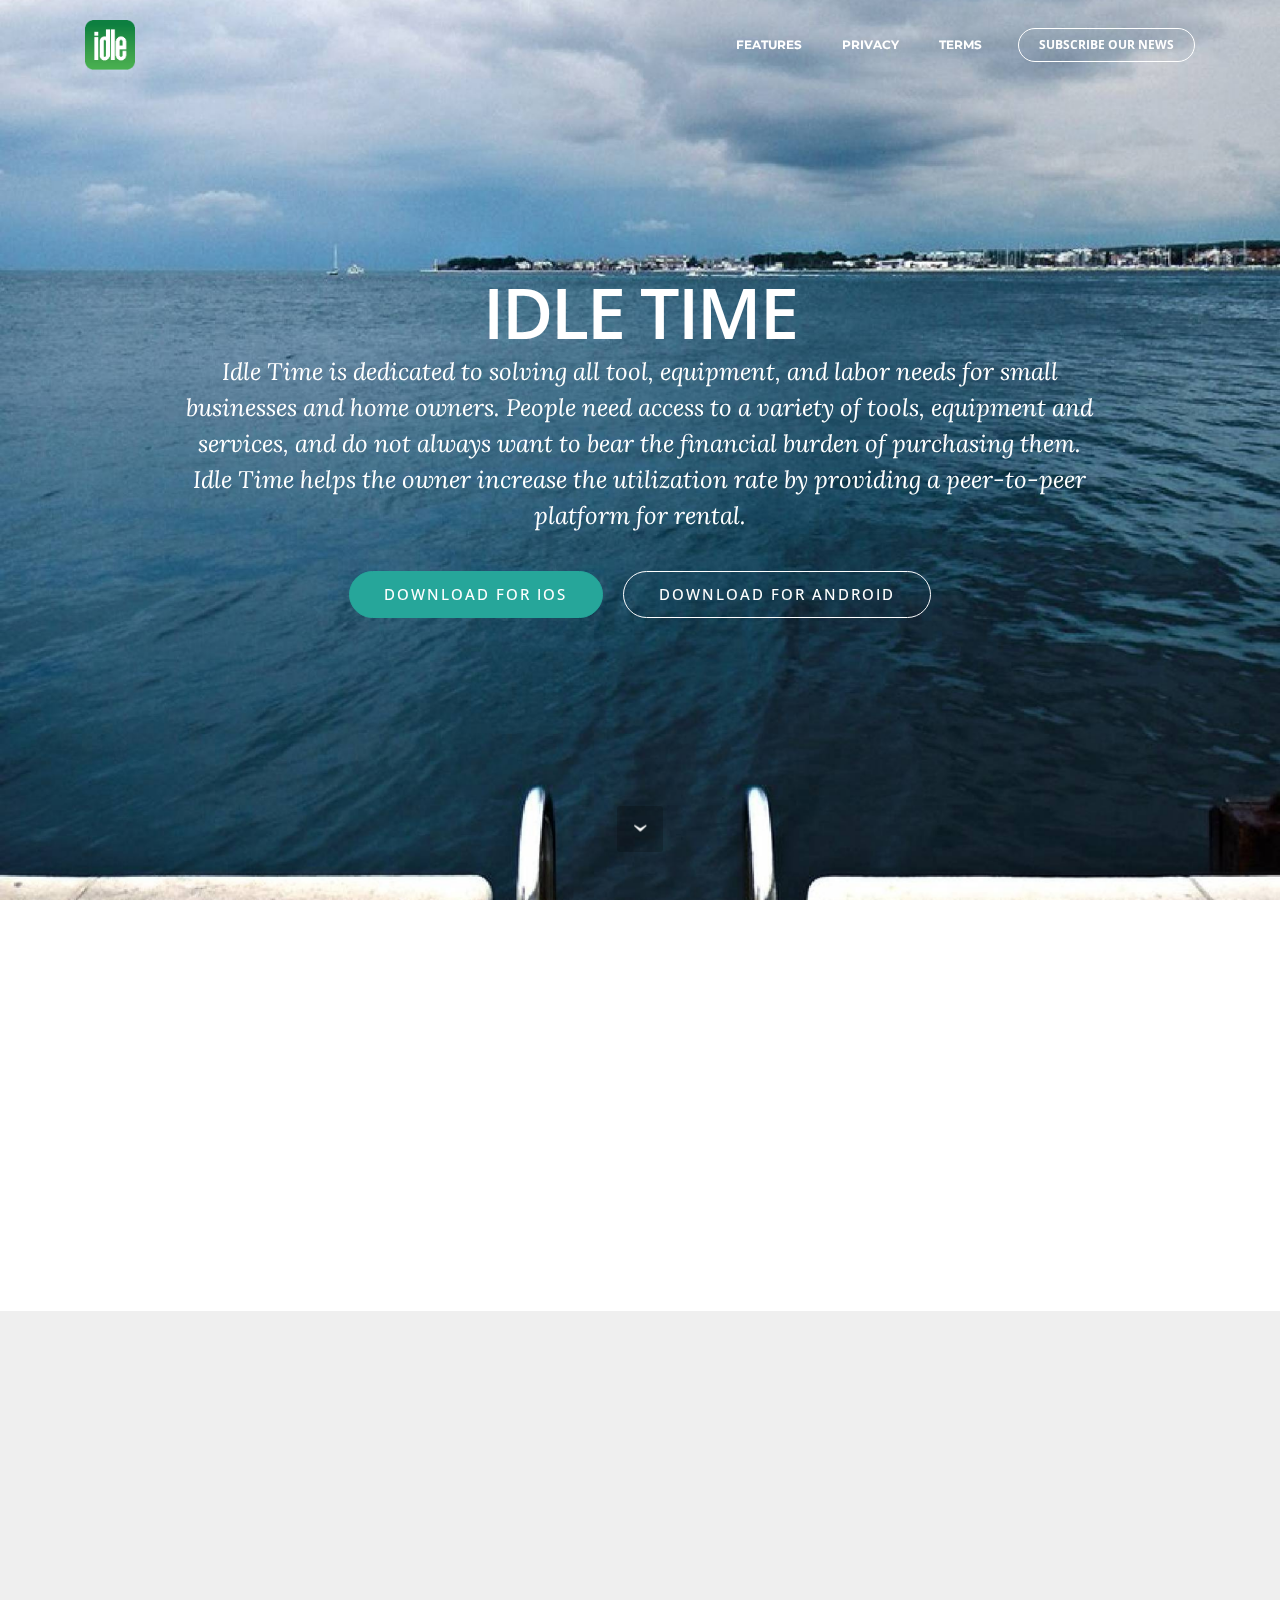
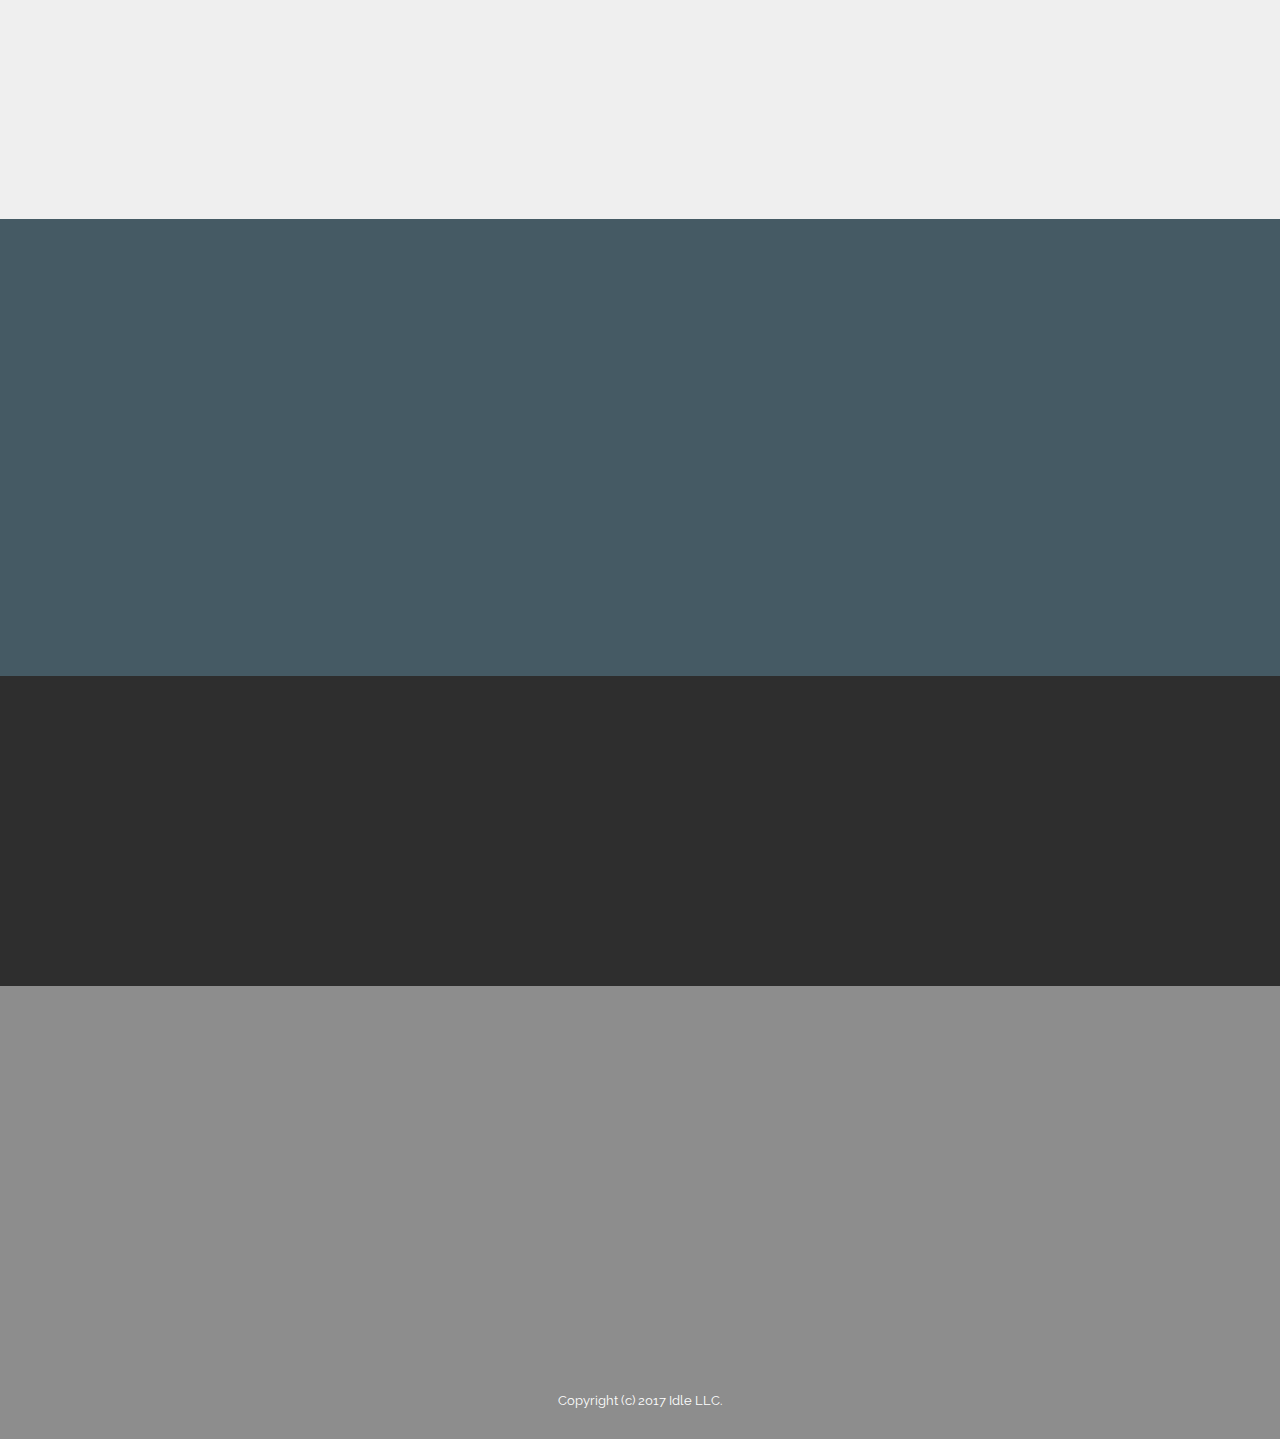
<file: index.html>
<!DOCTYPE html>
<html>
<head>
  <!-- Site made with Mobirise Website Builder v4.3.5, https://mobirise.com -->
  <meta charset="UTF-8">
  <meta http-equiv="X-UA-Compatible" content="IE=edge">
  <meta name="generator" content="Mobirise v4.3.5, mobirise.com">
  <meta name="viewport" content="width=device-width, initial-scale=1">
  <link rel="shortcut icon" href="assets/images/logo-127x128.png" type="image/x-icon">
  <meta name="description" content="">
  
  <link rel="stylesheet" href="assets/et-line-font-plugin/style.css">
  <link rel="stylesheet" href="https://fonts.googleapis.com/css?family=Montserrat:400,700">
  <link rel="stylesheet" href="https://fonts.googleapis.com/css?family=Raleway:100,100i,200,200i,300,300i,400,400i,500,500i,600,600i,700,700i,800,800i,900,900i">
  <link rel="stylesheet" href="assets/web/assets/mobirise-icons/mobirise-icons.css">
  <link rel="stylesheet" href="https://fonts.googleapis.com/css?family=Lora:400,700,400italic,700italic&subset=latin">
  <link rel="stylesheet" href="assets/bootstrap-material-design-font/css/material.css">
  <link rel="stylesheet" href="assets/tether/tether.min.css">
  <link rel="stylesheet" href="assets/bootstrap/css/bootstrap.min.css">
  <link rel="stylesheet" href="assets/animate.css/animate.min.css">
  <link rel="stylesheet" href="assets/socicon/css/styles.css">
  <link rel="stylesheet" href="assets/dropdown/css/style.css">
  <link rel="stylesheet" href="assets/theme/css/style.css">
  <link rel="stylesheet" href="assets/mobirise/css/mbr-additional.css" type="text/css">
  
  
  
</head>
<body>

<!-- Google Analytics -->
<script>
  (function(i,s,o,g,r,a,m){i['GoogleAnalyticsObject']=r;i[r]=i[r]||function(){
  (i[r].q=i[r].q||[]).push(arguments)},i[r].l=1*new Date();a=s.createElement(o),
  m=s.getElementsByTagName(o)[0];a.async=1;a.src=g;m.parentNode.insertBefore(a,m)
  })(window,document,'script','https://www.google-analytics.com/analytics.js','ga');

  ga('create', 'UA-101479662-1', 'auto');
  ga('send', 'pageview');

</script>
<!-- /Google Analytics -->


<section id="menu-6" data-rv-view="0">

    <nav class="navbar navbar-dropdown transparent navbar-fixed-top bg-color">
        <div class="container">

            <div class="mbr-table">
                <div class="mbr-table-cell">

                    <div class="navbar-brand">
                        <a href="index.html" class="navbar-logo"><img src="assets/images/logo-127x128.png" alt="IDLE TIME"></a>
                        <a class="navbar-caption" href="https://mobirise.com"></a>
                    </div>

                </div>
                <div class="mbr-table-cell">

                    <button class="navbar-toggler pull-xs-right hidden-md-up" type="button" data-toggle="collapse" data-target="#exCollapsingNavbar">
                        <div class="hamburger-icon"></div>
                    </button>

                    <ul class="nav-dropdown collapse pull-xs-right nav navbar-nav navbar-toggleable-sm" id="exCollapsingNavbar"><li class="nav-item"><a class="nav-link link" href="index.html#features4-5">FEATURES</a></li><li class="nav-item"><a class="nav-link link" href="Privacy.html" target="_blank">PRIVACY</a></li><li class="nav-item"><a class="nav-link link" href="Terms.html" target="_blank">TERMS</a></li><li class="nav-item nav-btn"><a class="nav-link btn btn-white btn-white-outline" href="index.html#form2-b">SUBSCRIBE OUR NEWS</a></li></ul>
                    <button hidden="" class="navbar-toggler navbar-close" type="button" data-toggle="collapse" data-target="#exCollapsingNavbar">
                        <div class="close-icon"></div>
                    </button>

                </div>
            </div>

        </div>
    </nav>

</section>

<section class="engine"><a href="https://mobirise.co">Mobirise</a></section><section class="mbr-section mbr-section-hero mbr-section-full mbr-section-with-arrow mbr-parallax-background mbr-after-navbar" id="header1-1" data-rv-view="2" style="background-image: url(assets/images/mbr-2000x2666.jpg);">

    

    <div class="mbr-table-cell">

        <div class="container">
            <div class="row">
                <div class="mbr-section col-md-10 col-md-offset-1 text-xs-center">

                    <h1 class="mbr-section-title display-1">IDLE TIME</h1>
                    <p class="mbr-section-lead lead">Idle Time is dedicated to solving all tool, equipment, and labor needs for small businesses and home owners. People need access to a variety of tools, equipment and services, and do not always want to bear the financial burden of purchasing them. Idle Time helps the owner increase the utilization rate by providing a peer-to-peer platform for rental.<br></p>
                    <div class="mbr-section-btn"><a class="btn btn-lg btn-primary" href="product.html">DOWNLOAD FOR IOS</a> <a class="btn btn-lg btn-white btn-white-outline" href="product.html">DOWNLOAD FOR ANDROID</a></div>
                </div>
            </div>
        </div>
    </div>

    <div class="mbr-arrow mbr-arrow-floating" aria-hidden="true"><a href="#features4-5"><i class="mbr-arrow-icon"></i></a></div>

</section>

<section class="mbr-cards mbr-section mbr-section-nopadding" id="features4-5" data-rv-view="5" style="background-color: rgb(255, 255, 255);">

    

    <div class="mbr-cards-row row">
        <div class="mbr-cards-col col-xs-12 col-lg-6" style="padding-top: 80px; padding-bottom: 80px;">
            <div class="container">
                <div class="card cart-block">
                    <div class="card-img iconbox"><span class="mbri-logout mbr-iconfont mbr-iconfont-features4" style="color: black;"></span></div>
                    <div class="card-block">
                        <h4 class="card-title">Equipment Owner</h4>
                        <h5 class="card-subtitle"></h5>
                        <p class="card-text">o	Lists equipment availability and rental rate<br>o	Application will secure the funds before the transaction is complete <br>o	Local marketing (city, zipcode, neighborhood, etc.)<br></p>
                        
                    </div>
                </div>
            </div>
        </div>
        <div class="mbr-cards-col col-xs-12 col-lg-6" style="padding-top: 80px; padding-bottom: 80px;">
            <div class="container">
                <div class="card cart-block">
                    <div class="card-img iconbox"><span class="mbri-login mbr-iconfont mbr-iconfont-features4" style="color: black;"></span></div>
                    <div class="card-block">
                        <h4 class="card-title">Equipment Renter</h4>
                        <h5 class="card-subtitle"></h5>
                        <p class="card-text">o	Location-based equipment or service search<br>o	Availability of equipment or service<br>o	Peer-to-peer review of equipment or service<br></p>
                        
                    </div>
                </div>
          </div>
        </div>
        
        
        
        
    </div>
</section>

<section class="mbr-cards mbr-section mbr-section-nopadding" id="features7-7" data-rv-view="8" style="background-color: rgb(239, 239, 239);">

    

    <div class="mbr-cards-row row">
        <div class="mbr-cards-col col-xs-12 col-lg-3" style="padding-top: 80px; padding-bottom: 80px;">
            <div class="container">
                <div class="card cart-block">
                    <div class="card-img iconbox"><span class="etl-icon icon-lock mbr-iconfont mbr-iconfont-features7" style="color: rgb(255, 255, 255);"></span></div>
                    <div class="card-block">
                        <h4 class="card-title">Security</h4>
                        
                        <p class="card-text">Idle will ensure your fund security between parties. You will never need to worry about your neighbor not paying you.&nbsp;</p>
                        <div class="card-btn"><a href="features.html" class="btn btn-primary">LEARN MORE</a></div>
                    </div>
                </div>
            </div>
        </div>
        <div class="mbr-cards-col col-xs-12 col-lg-3" style="padding-top: 80px; padding-bottom: 80px;">
            <div class="container">
                <div class="card cart-block">
                    <div class="card-img iconbox"><span class="etl-icon icon-calendar mbr-iconfont mbr-iconfont-features7" style="color: rgb(255, 255, 255);"></span></div>
                    <div class="card-block">
                        <h4 class="card-title">Schedule</h4>
                        
                        <p class="card-text">Idle provides easy scheduling system to help owner and renter to plan for work.&nbsp;</p>
                        <div class="card-btn"><a href="features.html" class="btn btn-primary">LEARN MORE</a></div>
                    </div>
                </div>
          </div>
        </div>
        <div class="mbr-cards-col col-xs-12 col-lg-3" style="padding-top: 80px; padding-bottom: 80px;">
            <div class="container">
                <div class="card cart-block">
                    <div class="card-img iconbox"><span class="etl-icon icon-map mbr-iconfont mbr-iconfont-features7" style="color: rgb(255, 255, 255);"></span></div>
                    <div class="card-block">
                        <h4 class="card-title">Local</h4>
                        
                        <p class="card-text">You can limit your listing to only a confined region that you feel comfortable with.&nbsp;</p>
                        <div class="card-btn"><a href="features.html" class="btn btn-primary">LEARN MORE</a></div>
                    </div>
                </div>
            </div>
        </div>
        <div class="mbr-cards-col col-xs-12 col-lg-3" style="padding-top: 80px; padding-bottom: 80px;">
            <div class="container">
                <div class="card cart-block">
                    <div class="card-img iconbox"><span class="etl-icon icon-search mbr-iconfont mbr-iconfont-features7" style="color: rgb(255, 255, 255);"></span></div>
                    <div class="card-block">
                        <h4 class="card-title">Easy Dispute Process</h4>
                        
                        <p class="card-text">Idle offers users an easy dispute process for them to keep track of damages and defects.&nbsp;</p>
                        <div class="card-btn"><a href="features.html" class="btn btn-primary">LEARN MORE</a></div>
                    </div>
                </div>
            </div>
        </div>
        
        
    </div>
</section>

<section class="mbr-section form2" id="form2-b" data-rv-view="11" style="background-color: rgb(69, 90, 100); padding-top: 120px; padding-bottom: 120px;">
        
    <div class="mbr-section mbr-section__container mbr-section__container--middle">
        <div class="container">
            <div class="row">
                <div class="col-xs-12 text-xs-center">
                    <h3 class="mbr-section-title display-2">WANT TO LEARN MORE ABOUT IT?</h3>
                    <small class="mbr-section-subtitle">Subscribe to get update on our exciting project</small>
                </div>
            </div>
        </div>
    </div>
    <div class="mbr-section mbr-section-nopadding">
        <div class="container">
            <div class="row">
                <div class="col-xs-12 col-lg-10 col-lg-offset-1" data-form-type="formoid">
                    <div data-form-alert="true"><div hidden="" data-form-alert-success="true">We will keep you posted! Thanks!</div></div>
                    <form class="mbr-form" action="https://mobirise.com/" method="post" data-form-title="WANT TO LEARN MORE ABOUT IT?">
                        <input type="hidden" value="ZI3FBKYgkhRJaDoUHb1NX+Kw9dmGOiO26RHBf49/H4qC+4gO2CLSkjGW+fbp8y4vCJqXH8Ef7NG3mXzJt34wGzdMr47rqNopC8gf9nf7hTeM97U14Yshgmn2TvZ4MD8z" data-form-email="true">
                        <div class="mbr-subscribe mbr-subscribe-dark input-group">
                            <input type="email" class="form-control" name="email" required="" data-form-field="Email" placeholder="Enter Your Email Address..." id="form2-b-email">
                            <span class="input-group-btn"><button type="submit" class="btn btn-primary">SUBSCRIBE</button></span>
                        </div>
                    </form>
                </div>
            </div>
        </div>
    </div>
</section>

<section class="mbr-section mbr-section-md-padding" id="social-buttons4-h" data-rv-view="17" style="background-color: rgb(46, 46, 46); padding-top: 90px; padding-bottom: 90px;">
    
    <div class="container">
        <div class="row">
            <div class="col-md-8 col-md-offset-2 text-xs-center">
                <h3 class="mbr-section-title display-2">FOLLOW US</h3>
                <div><a class="btn btn-social" title="Twitter" target="_blank" href="https://twitter.com/idlerents"><i class="socicon socicon-twitter"></i></a> <a class="btn btn-social" title="Facebook" target="_blank" href="https://www.facebook.com/idlerents"><i class="socicon socicon-facebook"></i></a>   <a class="btn btn-social" title="Instagram" target="_blank" href="https://instagram.com/idlerents"><i class="socicon socicon-instagram"></i></a>      </div>
            </div>
        </div>
    </div>
</section>

<section class="mbr-section mbr-section-md-padding mbr-footer footer1" id="contacts1-m" data-rv-view="21" style="background-color: rgb(141, 141, 141); padding-top: 90px; padding-bottom: 90px;">
    
    <div class="container">
        <div class="row">
            <div class="mbr-footer-content col-xs-12 col-md-3">
                <div><img src="assets/images/logo-127x128.png"></div>
            </div>
            <div class="mbr-footer-content col-xs-12 col-md-3">
                <p><strong>Address</strong><br>17732 Highland Rd.&nbsp;<br>Ste. G - 266<br>Baton Rouge, LA 70810</p>
            </div>
            <div class="mbr-footer-content col-xs-12 col-md-3">
                <p></p><p><strong>&nbsp; &nbsp; &nbsp; &nbsp; &nbsp; &nbsp; &nbsp; &nbsp; &nbsp; &nbsp; &nbsp; &nbsp; &nbsp; &nbsp; &nbsp; &nbsp; &nbsp; &nbsp; &nbsp; &nbsp; &nbsp; &nbsp; &nbsp; &nbsp; &nbsp; &nbsp; &nbsp; &nbsp; &nbsp; &nbsp; &nbsp; Contacts</strong><br>&nbsp; &nbsp; &nbsp; &nbsp; &nbsp; &nbsp; &nbsp; &nbsp; &nbsp; &nbsp; &nbsp; Email: info@idlerents.com<br>&nbsp; &nbsp; &nbsp; &nbsp; &nbsp; &nbsp; &nbsp; &nbsp; &nbsp; &nbsp; &nbsp; Phone: +1 (855) GET-IDLE<br>&nbsp; &nbsp; &nbsp; &nbsp; &nbsp; &nbsp; &nbsp; &nbsp; &nbsp; &nbsp; &nbsp; &nbsp; &nbsp; &nbsp; &nbsp; &nbsp; &nbsp; &nbsp; &nbsp;(855)438-4353<br>&nbsp; &nbsp; &nbsp; &nbsp; &nbsp; &nbsp; &nbsp; &nbsp; &nbsp; &nbsp; &nbsp; Fax: +1 (855)438-4353</p><p></p>
            </div>
            <div class="mbr-footer-content col-xs-12 col-md-3">
                <p></p>
            </div>

        </div>
    </div>
</section>

<footer class="mbr-small-footer mbr-section mbr-section-nopadding" id="footer1-2" data-rv-view="19" style="background-color: rgb(141, 141, 141); padding-top: 1.75rem; padding-bottom: 1.75rem;">
    
    <div class="container text-xs-center">
        <p>Copyright (c) 2017 Idle LLC.</p>
    </div>
</footer>


  <script src="assets/web/assets/jquery/jquery.min.js"></script>
  <script src="assets/tether/tether.min.js"></script>
  <script src="assets/bootstrap/js/bootstrap.min.js"></script>
  <script src="assets/viewport-checker/jquery.viewportchecker.js"></script>
  <script src="assets/touch-swipe/jquery.touch-swipe.min.js"></script>
  <script src="assets/smooth-scroll/smooth-scroll.js"></script>
  <script src="assets/jarallax/jarallax.js"></script>
  <script src="assets/dropdown/js/script.min.js"></script>
  <script src="assets/theme/js/script.js"></script>
  <script src="assets/formoid/formoid.min.js"></script>
  
  
  <input name="animation" type="hidden">
   <div id="scrollToTop" class="scrollToTop mbr-arrow-up"><a style="text-align: center;"><i class="mbr-arrow-up-icon"></i></a></div>
  </body>
</html>
</file>
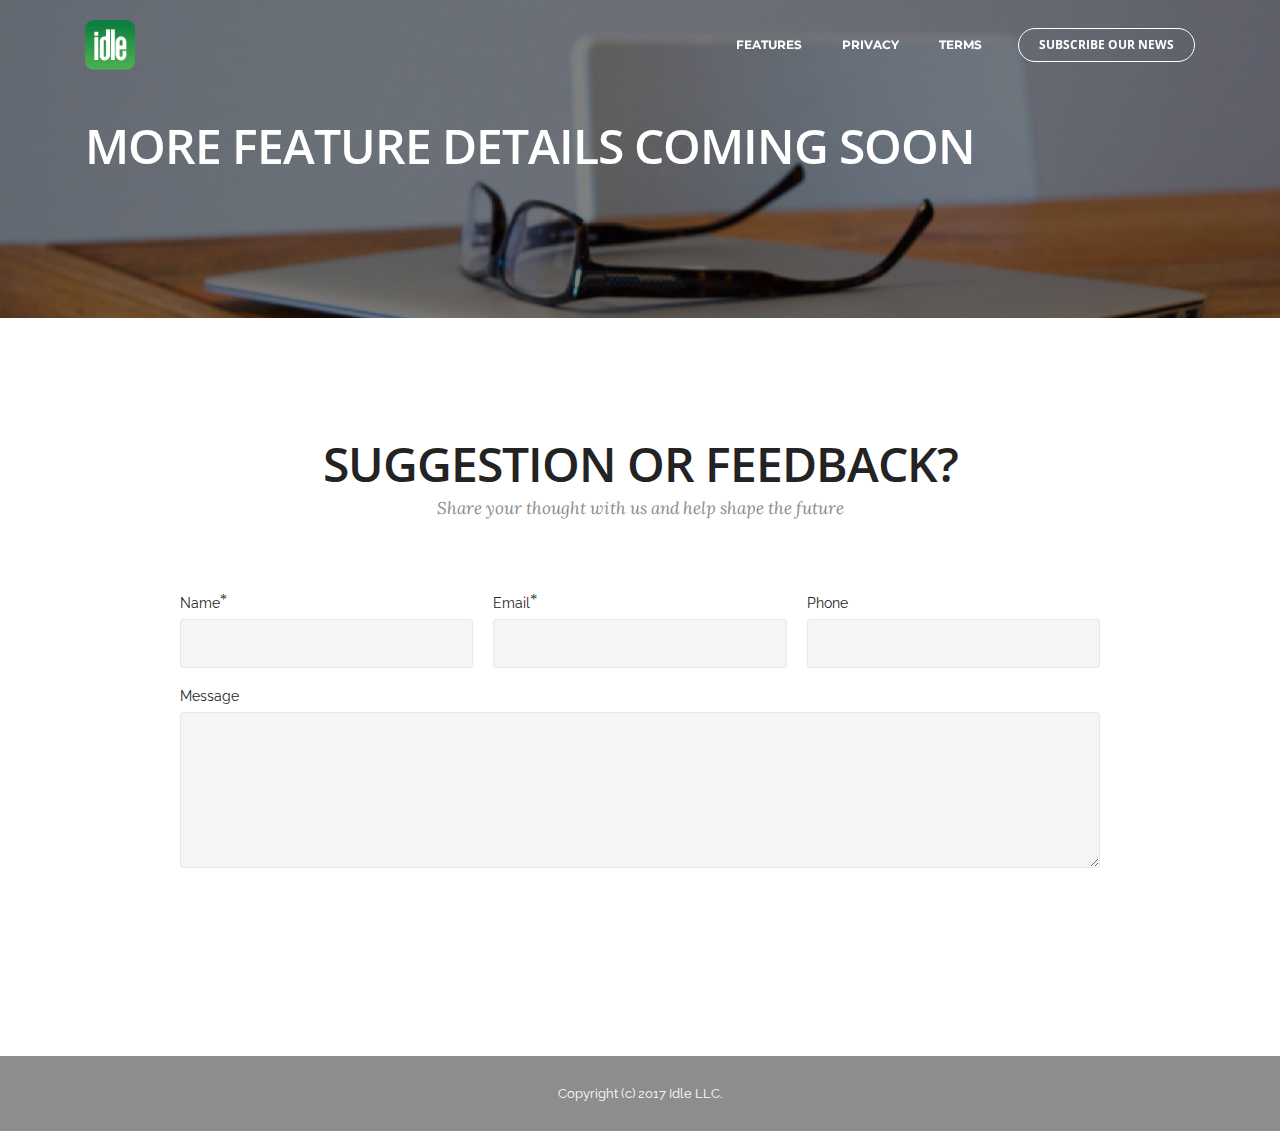
<file: features.html>
<!DOCTYPE html>
<html>
<head>
  <!-- Site made with Mobirise Website Builder v4.3.5, https://mobirise.com -->
  <meta charset="UTF-8">
  <meta http-equiv="X-UA-Compatible" content="IE=edge">
  <meta name="generator" content="Mobirise v4.3.5, mobirise.com">
  <meta name="viewport" content="width=device-width, initial-scale=1">
  <link rel="shortcut icon" href="assets/images/logo-127x128.png" type="image/x-icon">
  <meta name="description" content="Idle Time App Features Detail">
  <title>Feature Detail</title>
  <link rel="stylesheet" href="https://fonts.googleapis.com/css?family=Montserrat:400,700">
  <link rel="stylesheet" href="https://fonts.googleapis.com/css?family=Raleway:100,100i,200,200i,300,300i,400,400i,500,500i,600,600i,700,700i,800,800i,900,900i">
  <link rel="stylesheet" href="https://fonts.googleapis.com/css?family=Lora:400,700,400italic,700italic&subset=latin">
  <link rel="stylesheet" href="assets/bootstrap-material-design-font/css/material.css">
  <link rel="stylesheet" href="assets/tether/tether.min.css">
  <link rel="stylesheet" href="assets/bootstrap/css/bootstrap.min.css">
  <link rel="stylesheet" href="assets/dropdown/css/style.css">
  <link rel="stylesheet" href="assets/animate.css/animate.min.css">
  <link rel="stylesheet" href="assets/theme/css/style.css">
  <link rel="stylesheet" href="assets/mobirise/css/mbr-additional.css" type="text/css">
  
  
  
</head>
<body>

<!-- Google Analytics -->
<script>
  (function(i,s,o,g,r,a,m){i['GoogleAnalyticsObject']=r;i[r]=i[r]||function(){
  (i[r].q=i[r].q||[]).push(arguments)},i[r].l=1*new Date();a=s.createElement(o),
  m=s.getElementsByTagName(o)[0];a.async=1;a.src=g;m.parentNode.insertBefore(a,m)
  })(window,document,'script','https://www.google-analytics.com/analytics.js','ga');

  ga('create', 'UA-101479662-1', 'auto');
  ga('send', 'pageview');

</script>
<!-- /Google Analytics -->


<section id="menu-c" data-rv-view="54">

    <nav class="navbar navbar-dropdown transparent navbar-fixed-top bg-color">
        <div class="container">

            <div class="mbr-table">
                <div class="mbr-table-cell">

                    <div class="navbar-brand">
                        <a href="index.html" class="navbar-logo"><img src="assets/images/logo-127x128.png" alt="IDLE TIME"></a>
                        <a class="navbar-caption" href="https://mobirise.com"></a>
                    </div>

                </div>
                <div class="mbr-table-cell">

                    <button class="navbar-toggler pull-xs-right hidden-md-up" type="button" data-toggle="collapse" data-target="#exCollapsingNavbar">
                        <div class="hamburger-icon"></div>
                    </button>

                    <ul class="nav-dropdown collapse pull-xs-right nav navbar-nav navbar-toggleable-sm" id="exCollapsingNavbar"><li class="nav-item"><a class="nav-link link" href="index.html#features4-5">FEATURES</a></li><li class="nav-item"><a class="nav-link link" href="Privacy.html" target="_blank">PRIVACY</a></li><li class="nav-item"><a class="nav-link link" href="Terms.html" target="_blank">TERMS</a></li><li class="nav-item nav-btn"><a class="nav-link btn btn-white btn-white-outline" href="index.html#form2-b">SUBSCRIBE OUR NEWS</a></li></ul>
                    <button hidden="" class="navbar-toggler navbar-close" type="button" data-toggle="collapse" data-target="#exCollapsingNavbar">
                        <div class="close-icon"></div>
                    </button>

                </div>
            </div>

        </div>
    </nav>

</section>

<section class="engine"><a href="https://mobirise.co/q">bootstrap slideshow</a></section><section class="mbr-section mbr-parallax-background mbr-after-navbar" id="content5-e" data-rv-view="58" style="background-image: url(assets/images/mbr-2000x1333.jpg); padding-top: 120px; padding-bottom: 120px;">

    <div class="mbr-overlay" style="opacity: 0.5; background-color: rgb(0, 0, 0);">
    </div>

    <div class="container">
        <h3 class="mbr-section-title display-2">MORE FEATURE DETAILS COMING SOON</h3>
        <div class="lead"></div>
    </div>

</section>

<section class="mbr-section form1" id="form1-f" data-rv-view="61" style="background-color: rgb(255, 255, 255); padding-top: 120px; padding-bottom: 120px;">
    
    <div class="mbr-section mbr-section__container mbr-section__container--middle">
        <div class="container">
            <div class="row">
                <div class="col-xs-12 text-xs-center">
                    <h3 class="mbr-section-title display-2">SUGGESTION OR FEEDBACK?</h3>
                    <small class="mbr-section-subtitle">Share your thought with us and help shape the future</small>
                </div>
            </div>
        </div>
    </div>
    <div class="mbr-section mbr-section-nopadding">
        <div class="container">
            <div class="row">
                <div class="col-xs-12 col-lg-10 col-lg-offset-1" data-form-type="formoid">


                    <div data-form-alert="true">
                        <div hidden="" data-form-alert-success="true" class="alert alert-form alert-success text-xs-center">Thanks for filling out form!</div>
                    </div>


                    <form action="https://mobirise.com/" method="post" data-form-title="SUGGESTION OR FEEDBACK?">

                        <input type="hidden" value="EGa3ZSUEv3WpAuYsshxZG1ps4fDa1e3/f4QgHviXuc65O+Jcx2Qe+T3rWnh6DI0ynXJjxesOkMmQTGeHO4GMEx+tmGWQwZlgc4GlZ9Jg/b0hA/Y56CqdO4rKEJdZTSIf" data-form-email="true">

                        <div class="row row-sm-offset">

                            <div class="col-xs-12 col-md-4">
                                <div class="form-group">
                                    <label class="form-control-label" for="form1-f-name">Name<span class="form-asterisk">*</span></label>
                                    <input type="text" class="form-control" name="name" required="" data-form-field="Name" id="form1-f-name">
                                </div>
                            </div>

                            <div class="col-xs-12 col-md-4">
                                <div class="form-group">
                                    <label class="form-control-label" for="form1-f-email">Email<span class="form-asterisk">*</span></label>
                                    <input type="email" class="form-control" name="email" required="" data-form-field="Email" id="form1-f-email">
                                </div>
                            </div>

                            <div class="col-xs-12 col-md-4">
                                <div class="form-group">
                                    <label class="form-control-label" for="form1-f-phone">Phone</label>
                                    <input type="tel" class="form-control" name="phone" data-form-field="Phone" id="form1-f-phone">
                                </div>
                            </div>

                        </div>

                        <div class="form-group">
                            <label class="form-control-label" for="form1-f-message">Message</label>
                            <textarea class="form-control" name="message" rows="7" data-form-field="Message" id="form1-f-message"></textarea>
                        </div>

                        <div><button type="submit" class="btn btn-primary">CONTACT US</button></div>

                    </form>
                </div>
            </div>
        </div>
    </div>
</section>

<footer class="mbr-small-footer mbr-section mbr-section-nopadding" id="footer1-d" data-rv-view="56" style="background-color: rgb(141, 141, 141); padding-top: 1.75rem; padding-bottom: 1.75rem;">
    
    <div class="container text-xs-center">
        <p>Copyright (c) 2017 Idle LLC.</p>
    </div>
</footer>


  <script src="assets/web/assets/jquery/jquery.min.js"></script>
  <script src="assets/tether/tether.min.js"></script>
  <script src="assets/bootstrap/js/bootstrap.min.js"></script>
  <script src="assets/smooth-scroll/smooth-scroll.js"></script>
  <script src="assets/jarallax/jarallax.js"></script>
  <script src="assets/dropdown/js/script.min.js"></script>
  <script src="assets/touch-swipe/jquery.touch-swipe.min.js"></script>
  <script src="assets/viewport-checker/jquery.viewportchecker.js"></script>
  <script src="assets/theme/js/script.js"></script>
  <script src="assets/formoid/formoid.min.js"></script>
  
  
  <input name="animation" type="hidden">
   <div id="scrollToTop" class="scrollToTop mbr-arrow-up"><a style="text-align: center;"><i class="mbr-arrow-up-icon"></i></a></div>
  </body>
</html>
</file>
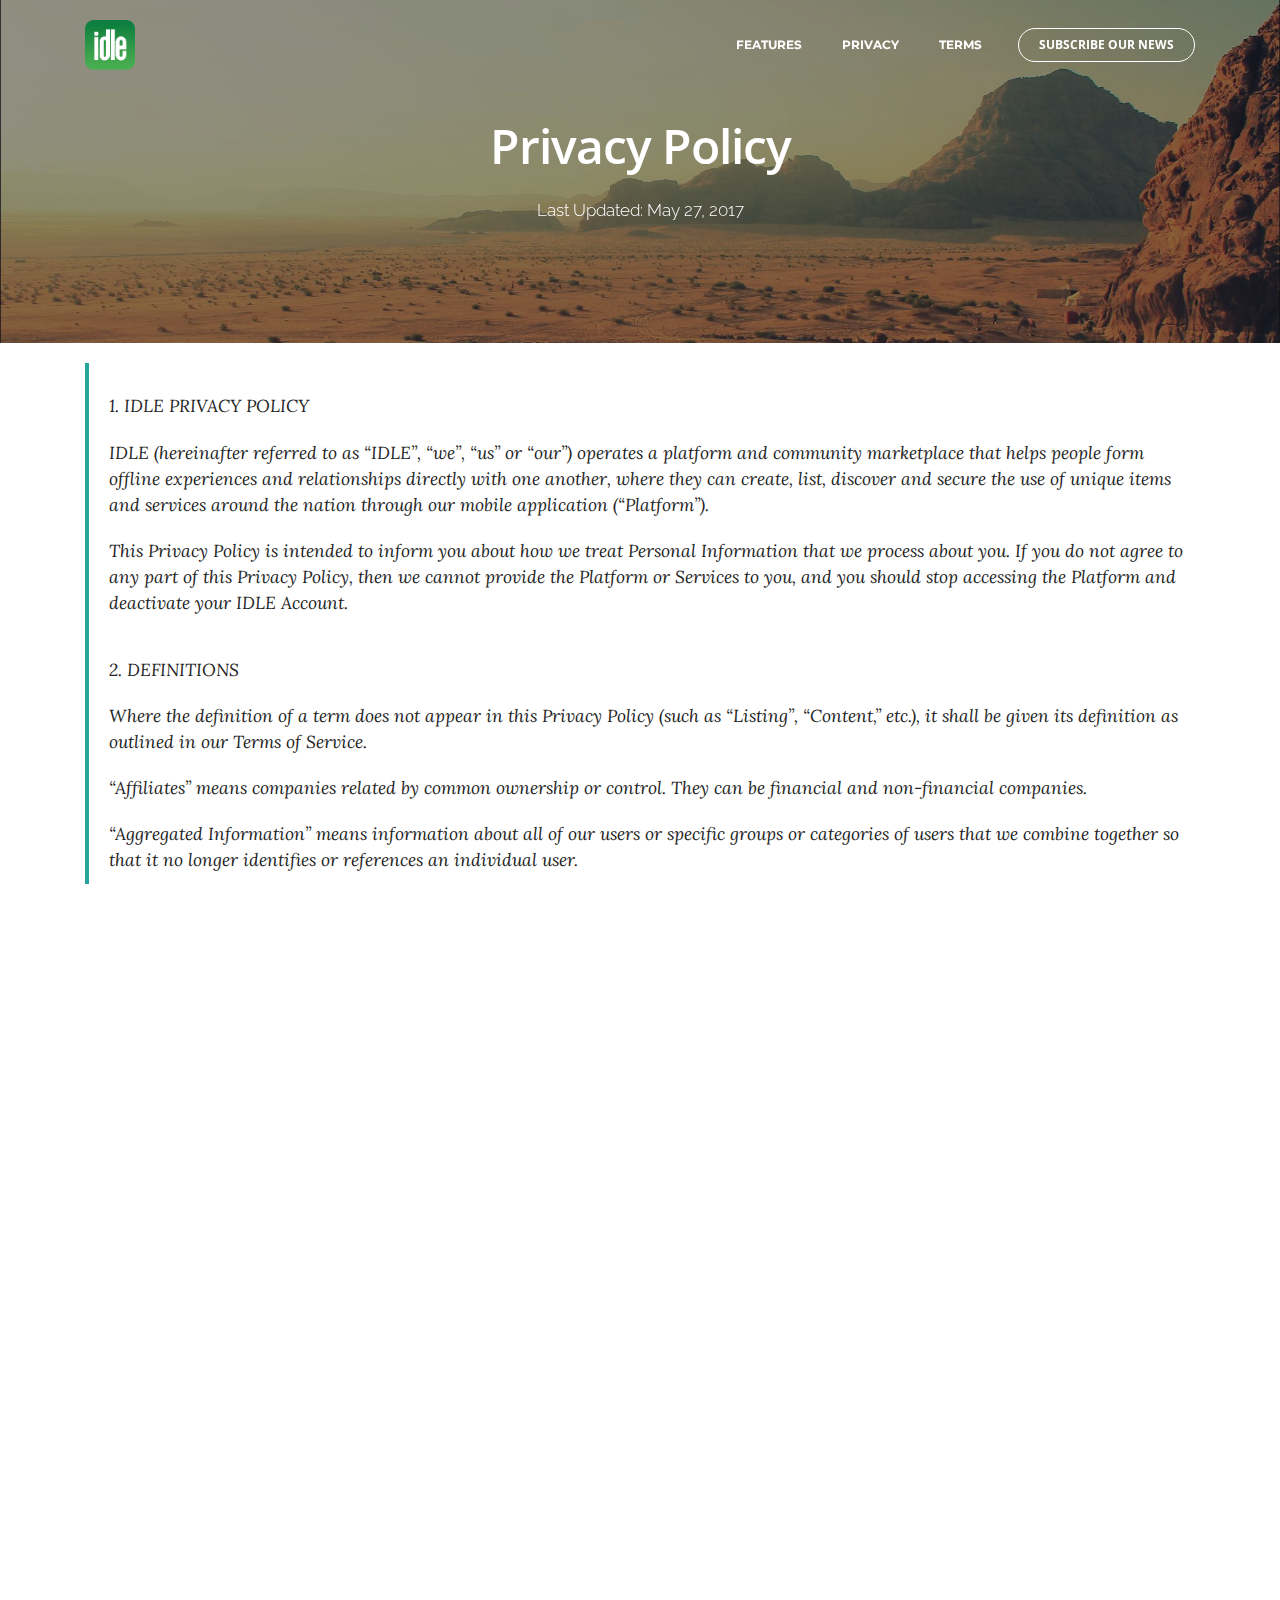
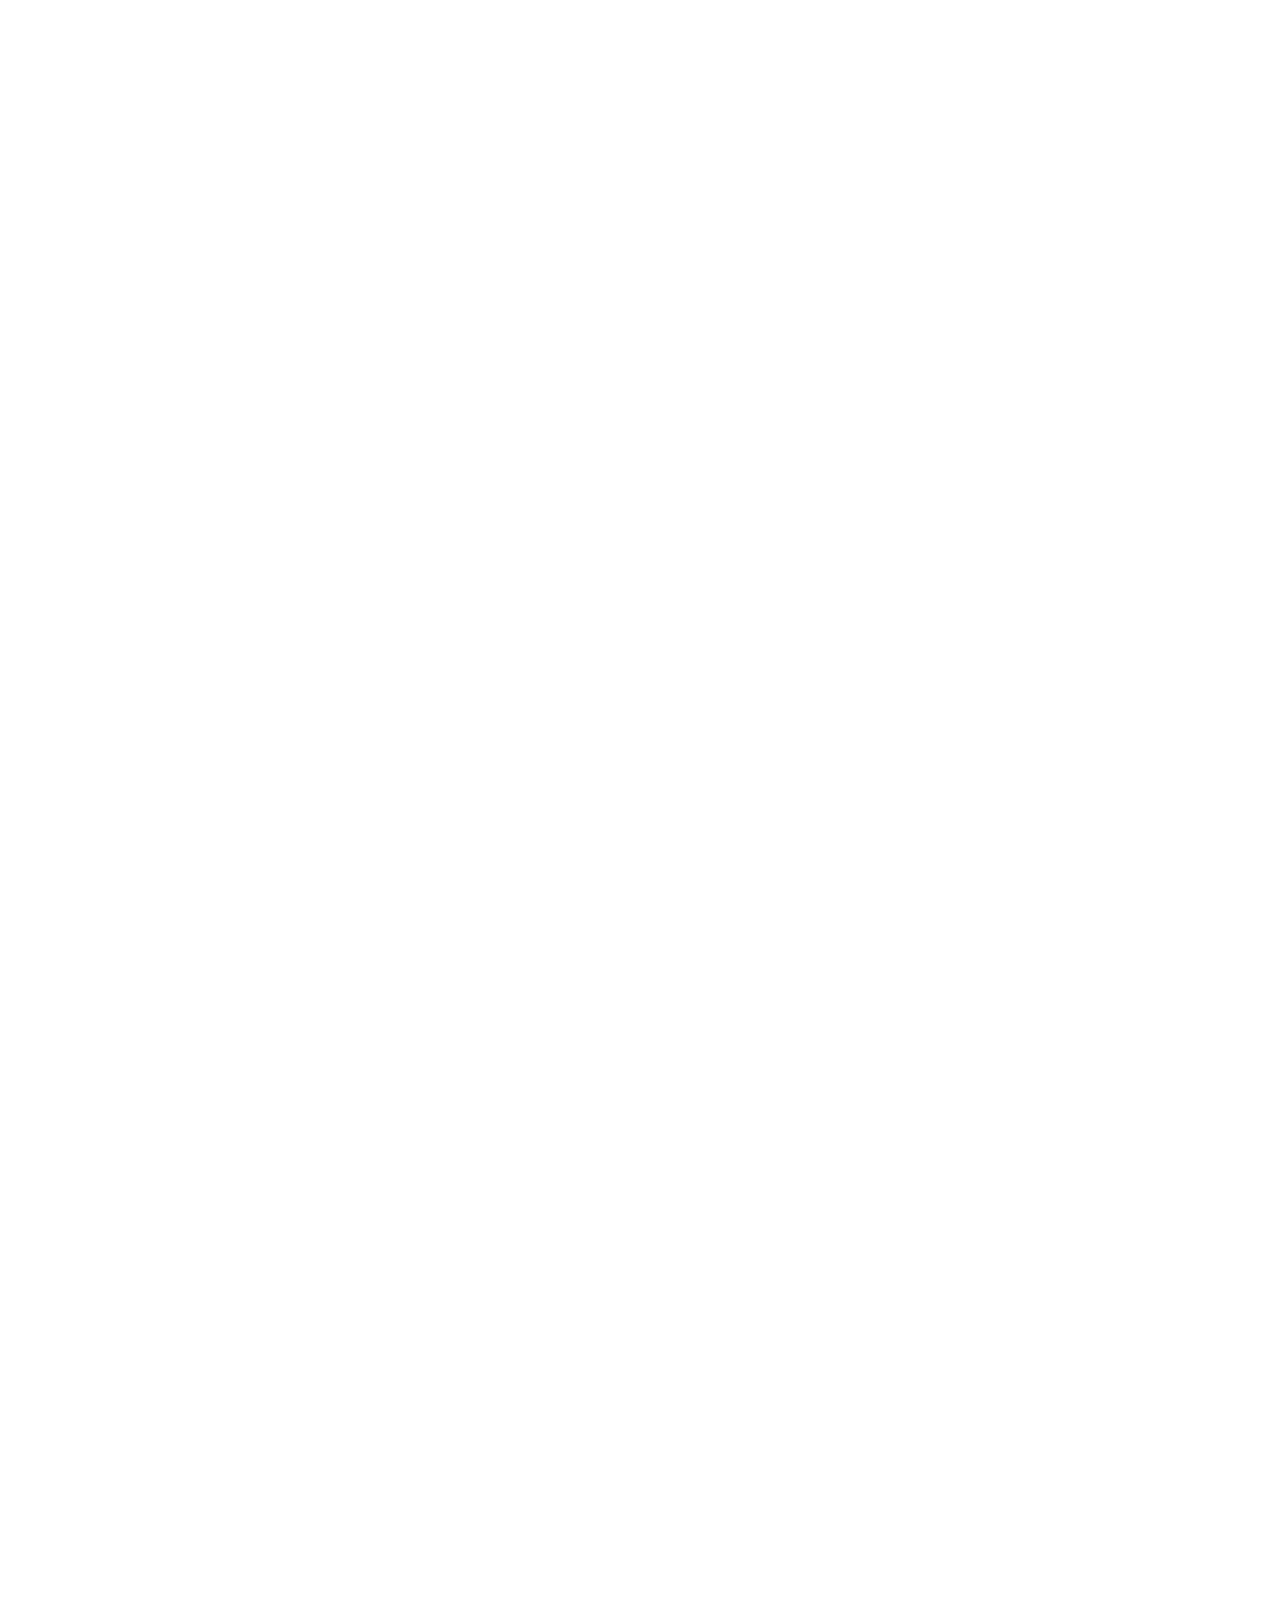
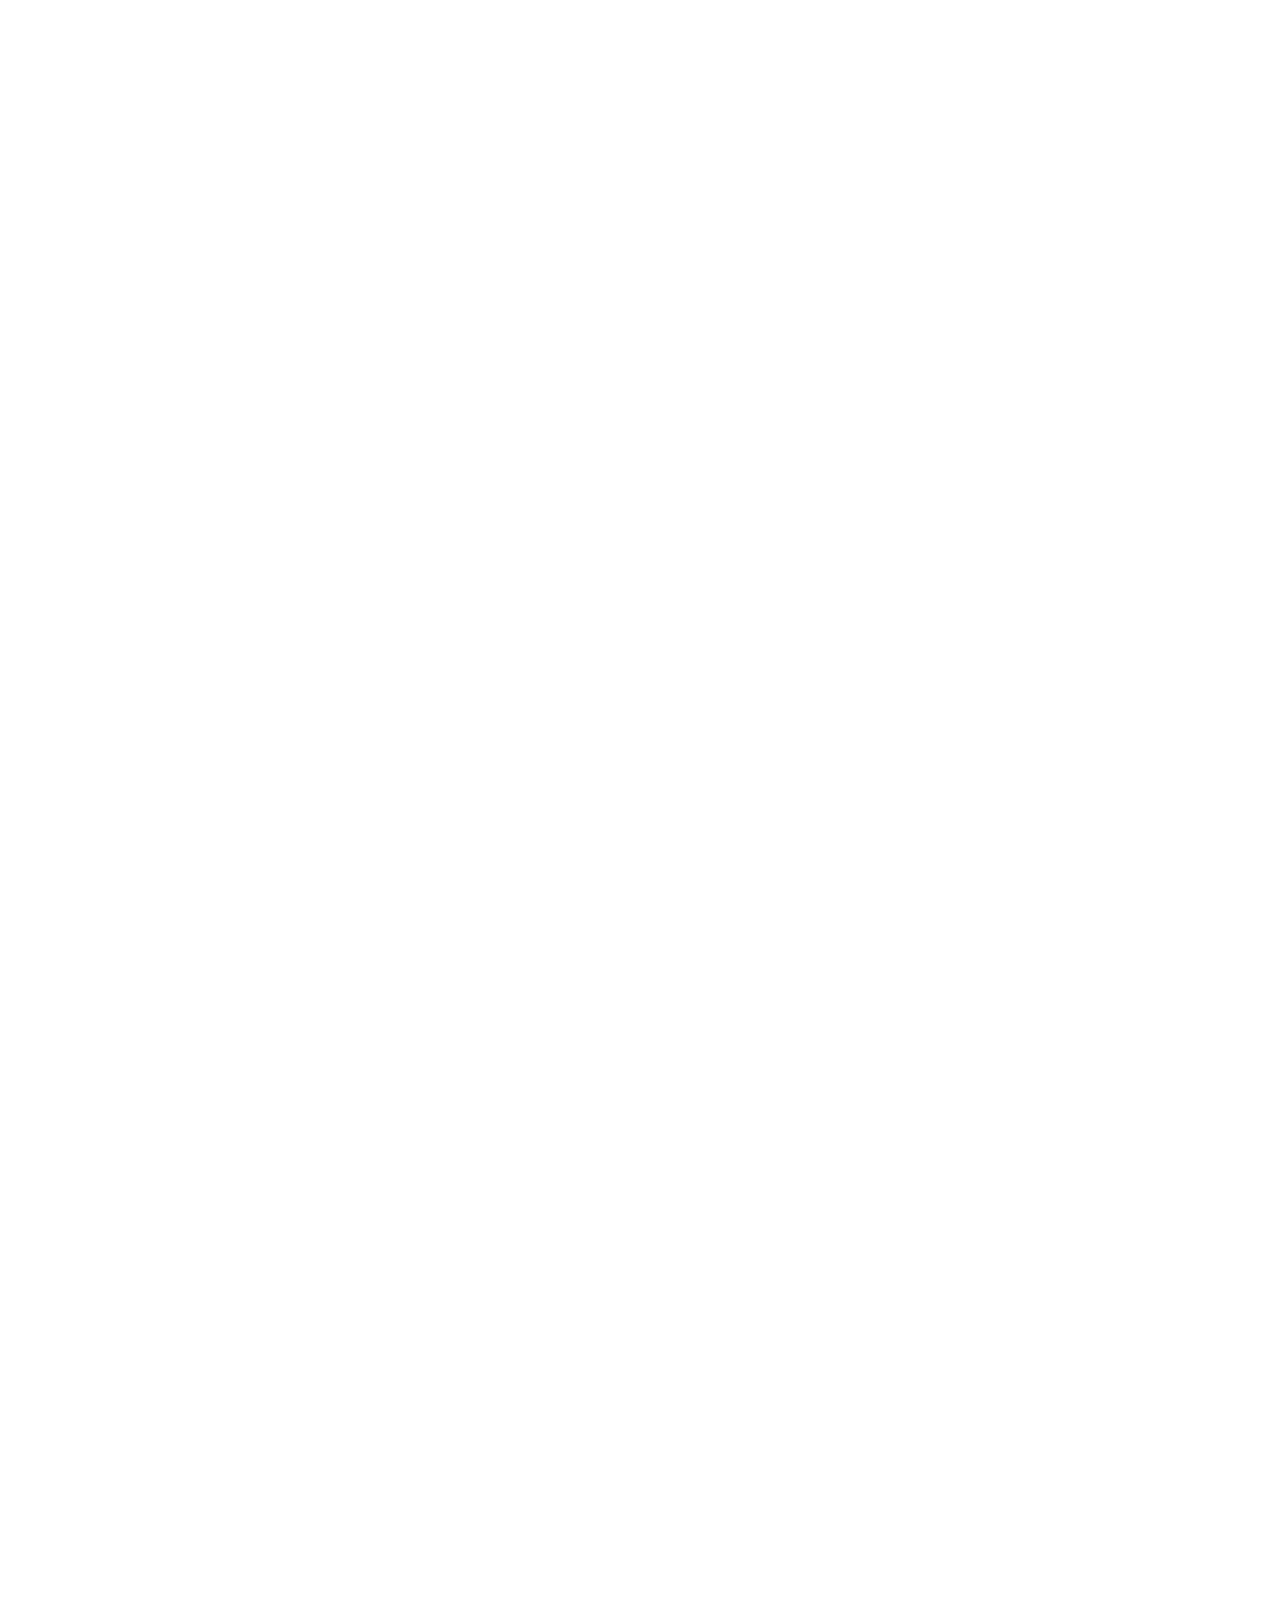
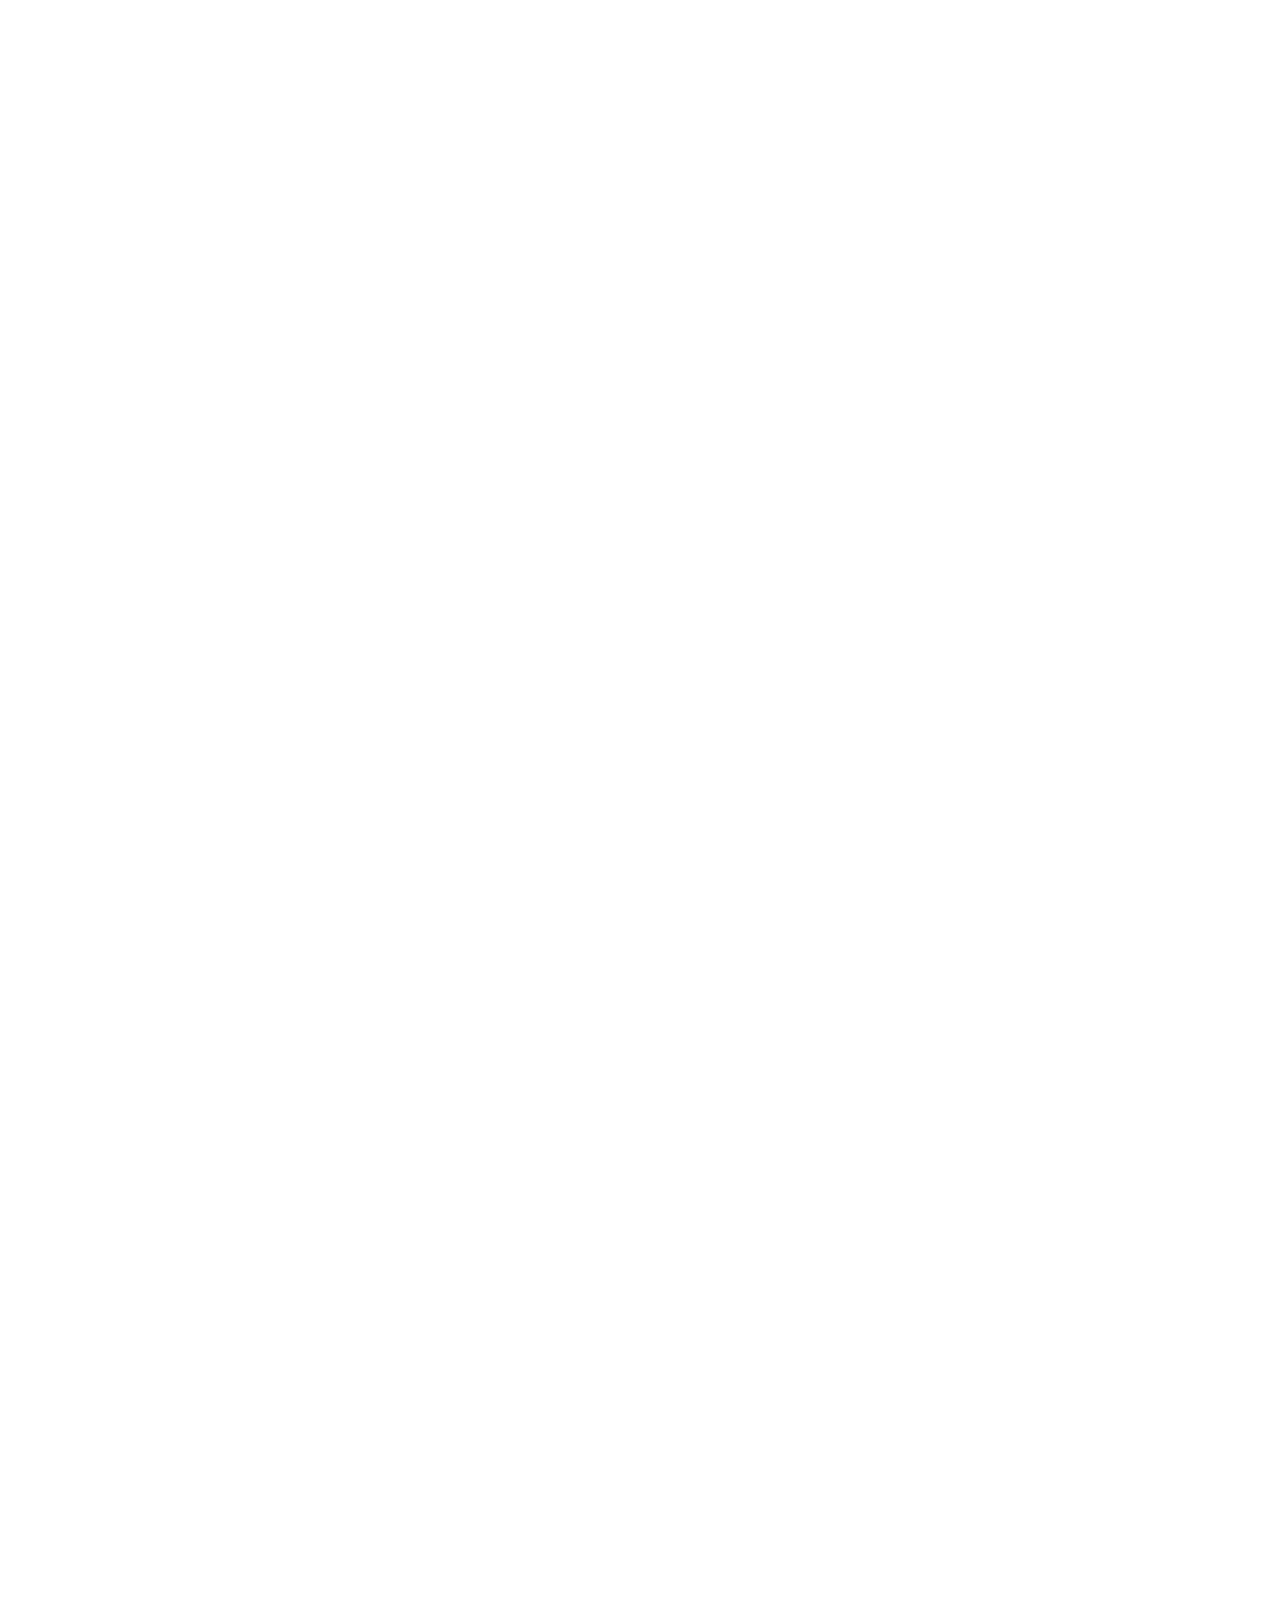
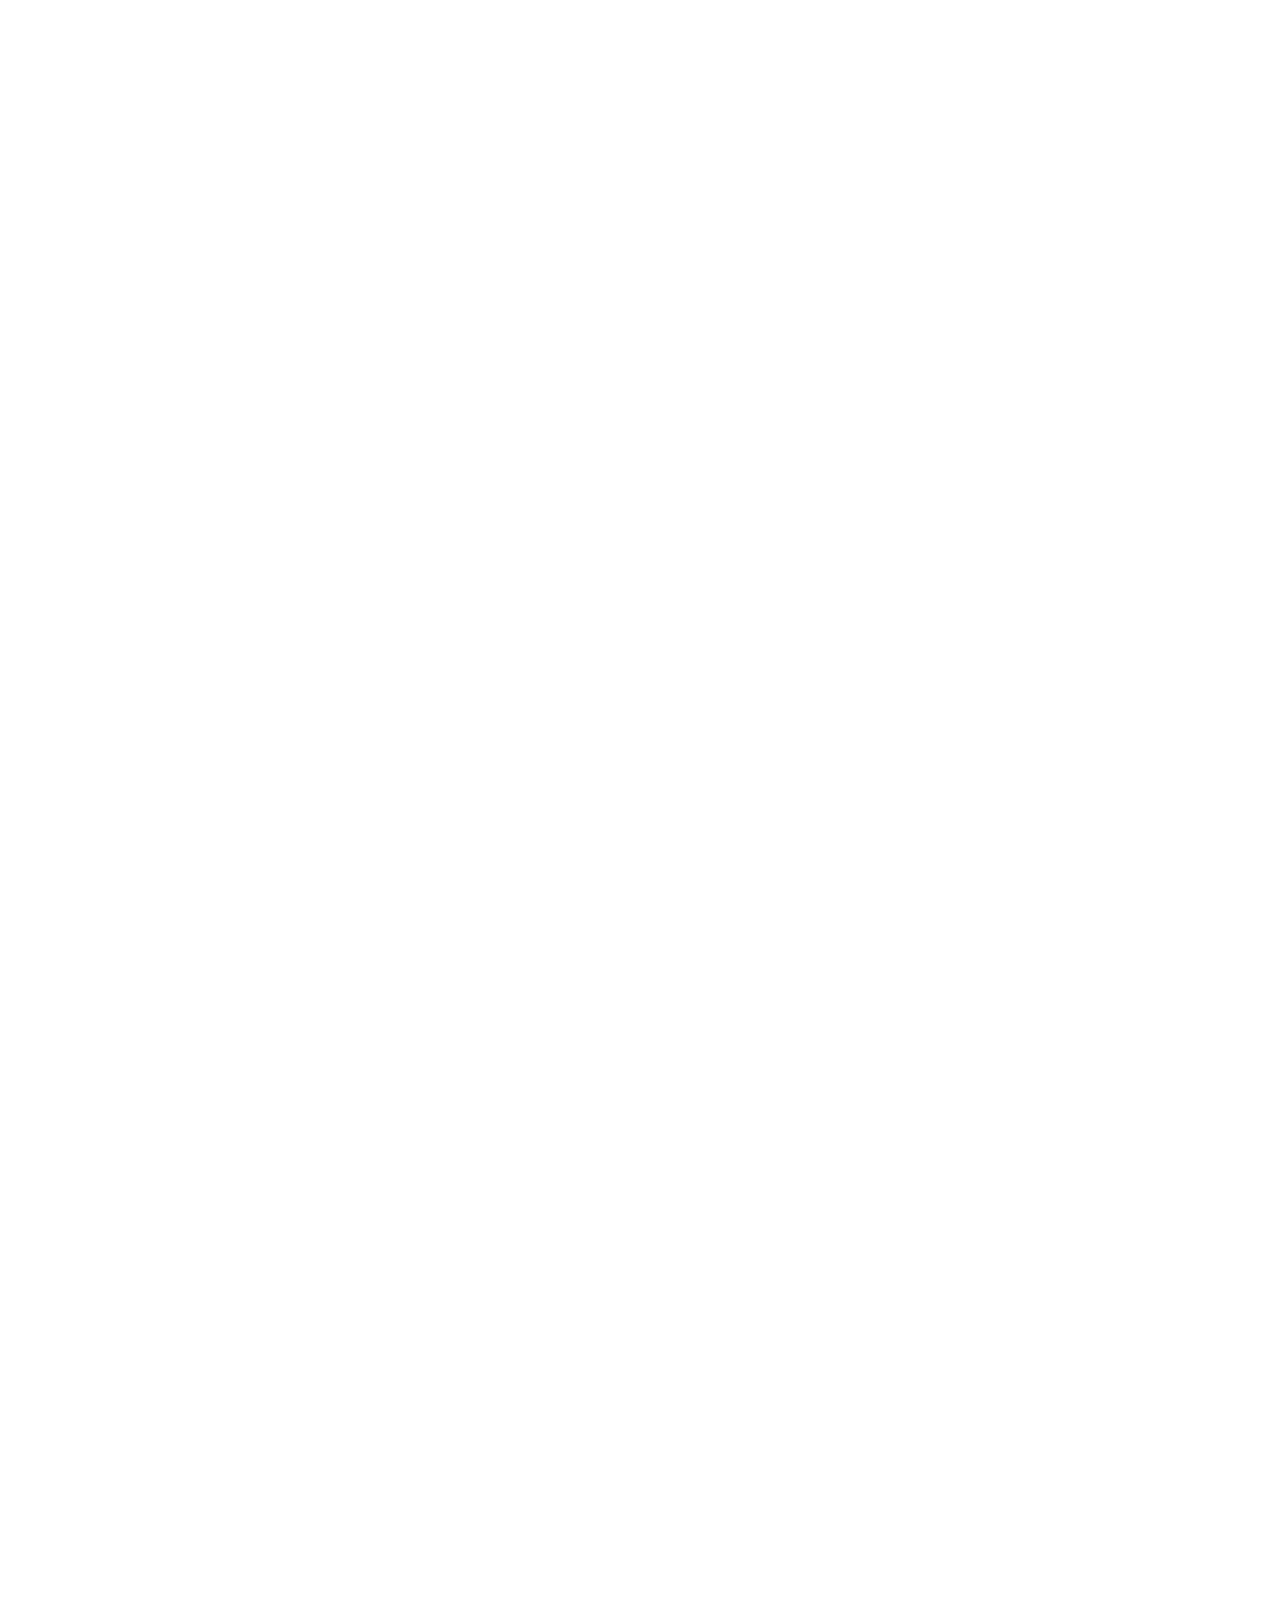
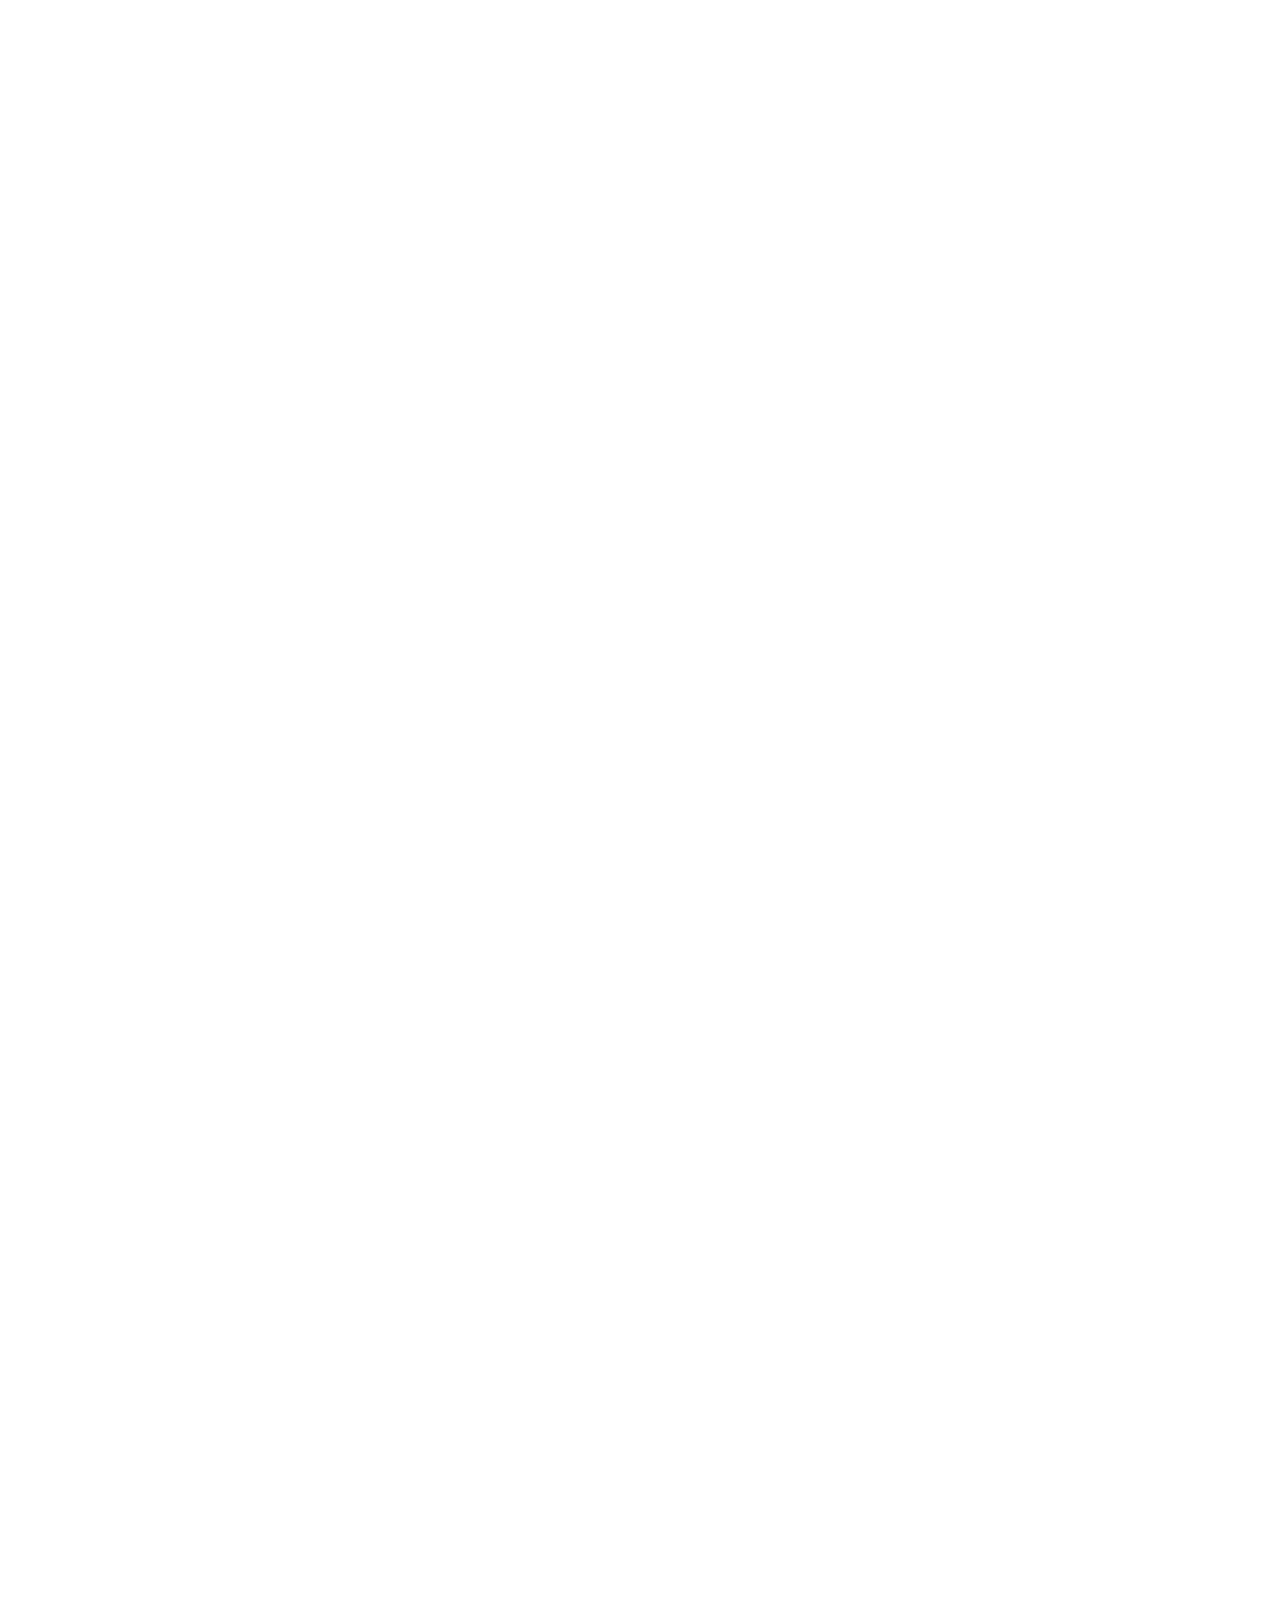
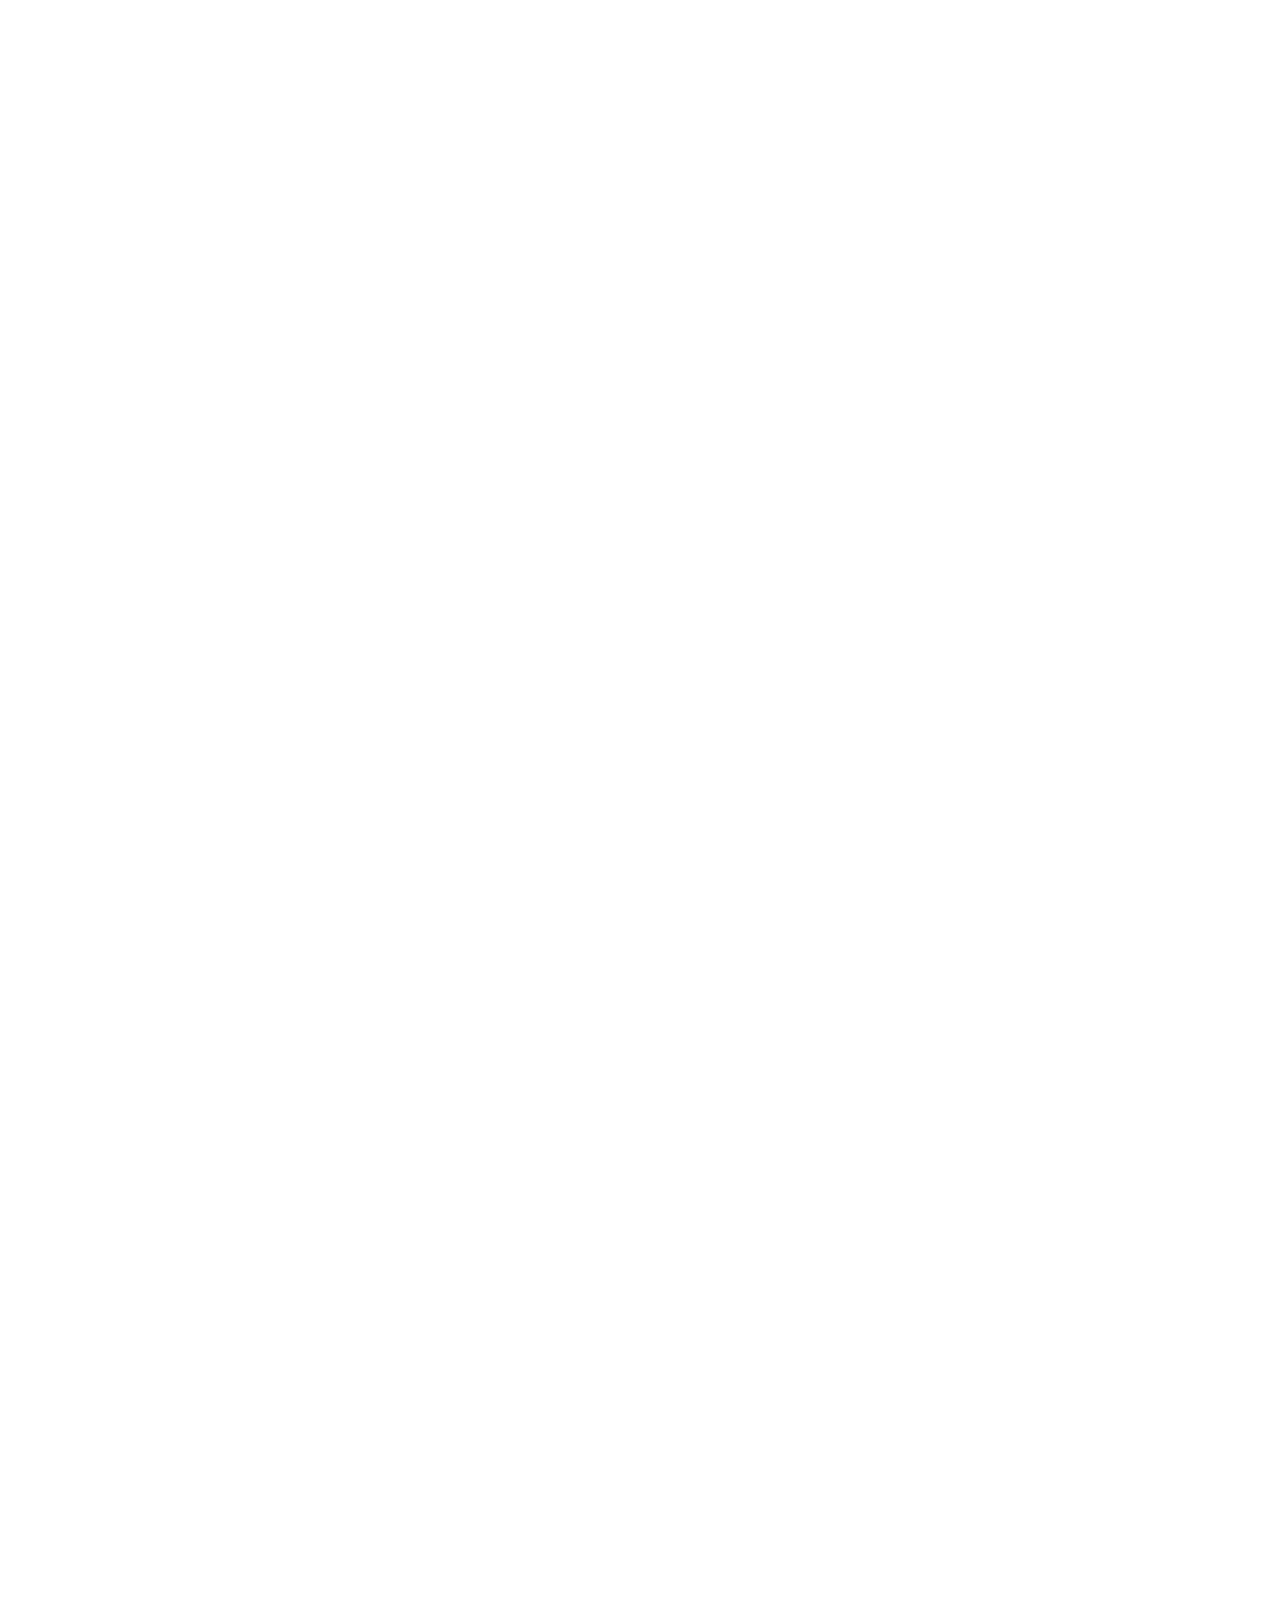
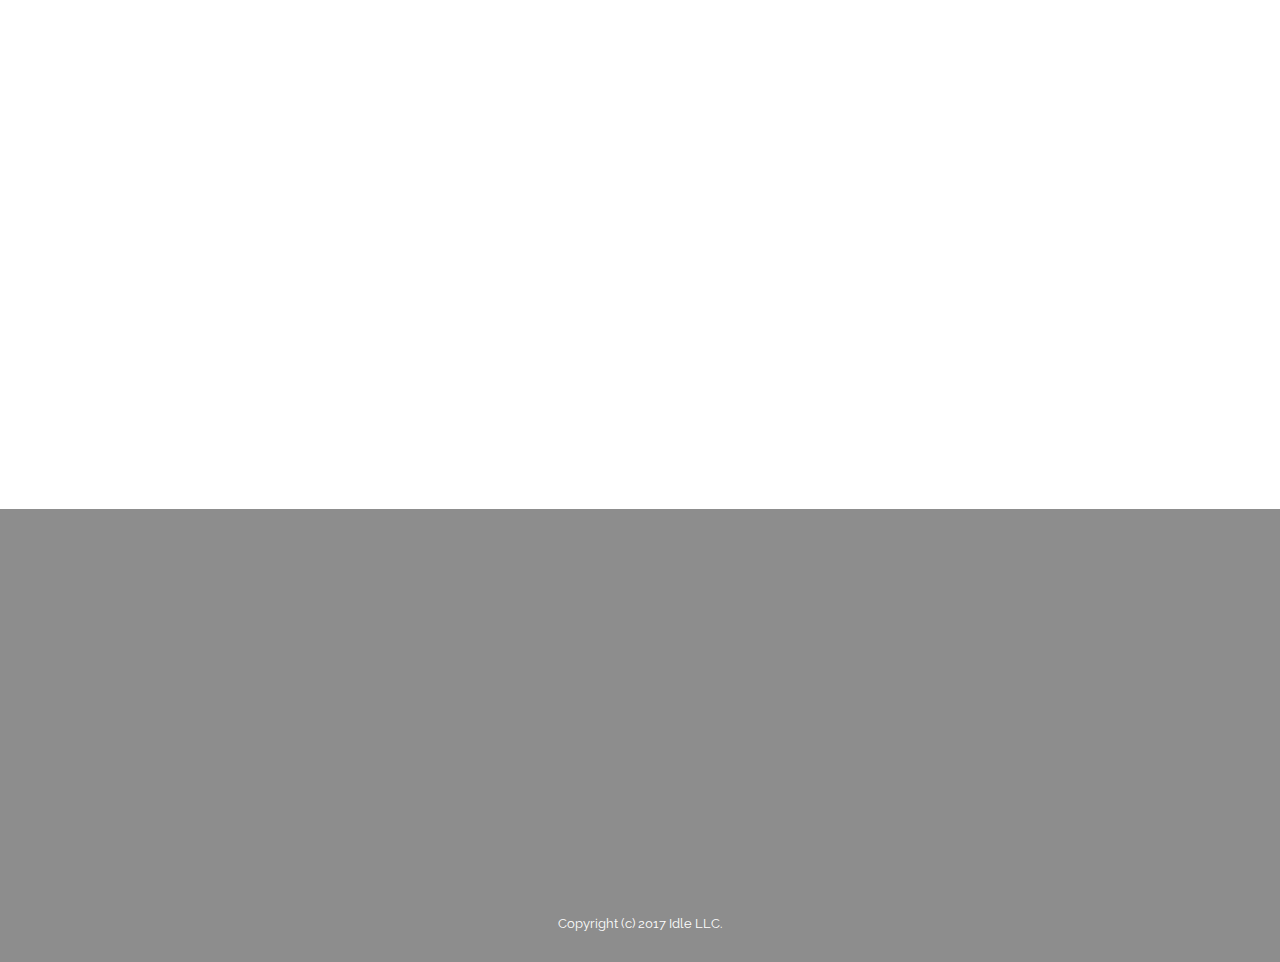
<file: Privacy.html>
<!DOCTYPE html>
<html>
<head>
  <!-- Site made with Mobirise Website Builder v4.3.5, https://mobirise.com -->
  <meta charset="UTF-8">
  <meta http-equiv="X-UA-Compatible" content="IE=edge">
  <meta name="generator" content="Mobirise v4.3.5, mobirise.com">
  <meta name="viewport" content="width=device-width, initial-scale=1">
  <link rel="shortcut icon" href="assets/images/logo-127x128.png" type="image/x-icon">
  <meta name="description" content="Privacy Policy">
  <title>Privacy</title>
  <link rel="stylesheet" href="https://fonts.googleapis.com/css?family=Montserrat:400,700">
  <link rel="stylesheet" href="https://fonts.googleapis.com/css?family=Raleway:100,100i,200,200i,300,300i,400,400i,500,500i,600,600i,700,700i,800,800i,900,900i">
  <link rel="stylesheet" href="https://fonts.googleapis.com/css?family=Lora:400,700,400italic,700italic&subset=latin">
  <link rel="stylesheet" href="assets/bootstrap-material-design-font/css/material.css">
  <link rel="stylesheet" href="assets/tether/tether.min.css">
  <link rel="stylesheet" href="assets/bootstrap/css/bootstrap.min.css">
  <link rel="stylesheet" href="assets/dropdown/css/style.css">
  <link rel="stylesheet" href="assets/animate.css/animate.min.css">
  <link rel="stylesheet" href="assets/theme/css/style.css">
  <link rel="stylesheet" href="assets/mobirise/css/mbr-additional.css" type="text/css">
  
  
  
</head>
<body>

<!-- Google Analytics -->
<script>
  (function(i,s,o,g,r,a,m){i['GoogleAnalyticsObject']=r;i[r]=i[r]||function(){
  (i[r].q=i[r].q||[]).push(arguments)},i[r].l=1*new Date();a=s.createElement(o),
  m=s.getElementsByTagName(o)[0];a.async=1;a.src=g;m.parentNode.insertBefore(a,m)
  })(window,document,'script','https://www.google-analytics.com/analytics.js','ga');

  ga('create', 'UA-101479662-1', 'auto');
  ga('send', 'pageview');

</script>
<!-- /Google Analytics -->


<section id="menu-p" data-rv-view="23">

    <nav class="navbar navbar-dropdown transparent navbar-fixed-top bg-color">
        <div class="container">

            <div class="mbr-table">
                <div class="mbr-table-cell">

                    <div class="navbar-brand">
                        <a href="index.html" class="navbar-logo"><img src="assets/images/logo-127x128.png" alt="IDLE TIME"></a>
                        <a class="navbar-caption" href="https://mobirise.com"></a>
                    </div>

                </div>
                <div class="mbr-table-cell">

                    <button class="navbar-toggler pull-xs-right hidden-md-up" type="button" data-toggle="collapse" data-target="#exCollapsingNavbar">
                        <div class="hamburger-icon"></div>
                    </button>

                    <ul class="nav-dropdown collapse pull-xs-right nav navbar-nav navbar-toggleable-sm" id="exCollapsingNavbar"><li class="nav-item"><a class="nav-link link" href="index.html#features4-5">FEATURES</a></li><li class="nav-item"><a class="nav-link link" href="Privacy.html" target="_blank">PRIVACY</a></li><li class="nav-item"><a class="nav-link link" href="Terms.html" target="_blank">TERMS</a></li><li class="nav-item nav-btn"><a class="nav-link btn btn-white btn-white-outline" href="index.html#form2-b">SUBSCRIBE OUR NEWS</a></li></ul>
                    <button hidden="" class="navbar-toggler navbar-close" type="button" data-toggle="collapse" data-target="#exCollapsingNavbar">
                        <div class="close-icon"></div>
                    </button>

                </div>
            </div>

        </div>
    </nav>

</section>

<section class="engine"><a href="https://mobirise.co/h">how to make a website for free</a></section><section class="mbr-section article mbr-parallax-background mbr-after-navbar" id="msg-box8-w" data-rv-view="31" style="background-image: url(assets/images/desert.jpg); padding-top: 120px; padding-bottom: 120px;">

    <div class="mbr-overlay" style="opacity: 0.5; background-color: rgb(34, 34, 34);">
    </div>
    <div class="container">
        <div class="row">
            <div class="col-md-8 col-md-offset-2 text-xs-center">
                <h3 class="mbr-section-title display-2">Privacy Policy</h3>
                <div class="lead"><p>Last Updated: May 27, 2017</p></div>
                
            </div>
        </div>
    </div>

</section>

<section class="mbr-section article mbr-section__container" id="content2-x" data-rv-view="34" style="background-color: rgb(255, 255, 255); padding-top: 20px; padding-bottom: 20px;">

    <div class="container">
        <div class="row">
            <div class="col-xs-12 lead"><blockquote>
</blockquote><blockquote>1.	IDLE PRIVACY POLICY
</blockquote><blockquote>IDLE (hereinafter referred to as “IDLE”, “we”, “us” or “our”) operates a platform and community marketplace that helps people form offline experiences and relationships directly with one another, where they can create, list, discover and secure the use of unique items and services around the nation through our mobile application (“Platform”).
</blockquote><blockquote>This Privacy Policy is intended to inform you about how we treat Personal Information that we process about you. If you do not agree to any part of this Privacy Policy, then we cannot provide the Platform or Services to you, and you should stop accessing the Platform and deactivate your IDLE Account.
</blockquote><blockquote>
</blockquote><blockquote>2.	DEFINITIONS
</blockquote><blockquote>Where the definition of a term does not appear in this Privacy Policy (such as “Listing”, “Content,” etc.), it shall be given its definition as outlined in our Terms of Service.
</blockquote><blockquote>“Affiliates” means companies related by common ownership or control. They can be financial and non-financial companies.
</blockquote><blockquote>“Aggregated Information” means information about all of our users or specific groups or categories of users that we combine together so that it no longer identifies or references an individual user.
</blockquote><blockquote>“Data Controller” means IDLE, the company responsible for the use and processing of Personal Information.
</blockquote><blockquote>“Third Parties” means companies or persons not related by common ownership or control (i.e. non-affiliates) or other unrelated individuals. Third Parties can be financial and non-financial companies, or persons other than you and IDLE.
</blockquote><blockquote>“Personal Information” means information (which may include sensitive information) relating to a living individual who is or can be identified either from that information or from that information in conjunction with other information that is in, or is likely to come into, the possession of the Data Controller.
</blockquote><blockquote>
</blockquote><blockquote>3.	WHAT TYPES OF INFORMATION DOES IDLE GATHER ABOUT ITS USERS?
</blockquote><blockquote>
</blockquote><blockquote>
</blockquote><blockquote>A.	Information that you give us
</blockquote><blockquote>We receive, store and process information, including Personal Information, which you make available to us when accessing or using our Platform and Services. Examples include when you:
</blockquote><blockquote>	fill in any form on the Platform, such as when you register or update the details of your user account, or when you supply ID and other verification information;
</blockquote><blockquote>
</blockquote><blockquote>	access or use the Platform, such as to search for or post Items, make or accept Agreements, pay for Item Rentals, book or pay for any associated services that may be available (such as but not limited to Rental Insurance), post comments or reviews, or communicate with other users;
</blockquote><blockquote>
</blockquote><blockquote>	link your account on a Third-Party site (e.g. Facebook) to your IDLE Account, in which case we will obtain the Personal Information that you have provided to the Third-Party site, to the extent allowed by your settings with the Third-Party site and authorized by you;
</blockquote><blockquote>
</blockquote><blockquote>	communicate with IDLE; and
</blockquote><blockquote>
</blockquote><blockquote>	share information with another Affiliate.
</blockquote><blockquote>
</blockquote><blockquote>B.	Information we get from your use of our Platform
</blockquote><blockquote>We also receive, store and process information, possibly including Personal Information, when you access or use our Platform and Services, including but not limited to:
</blockquote><blockquote>	Mobile Data
</blockquote><blockquote>When you use certain features of the Platform, in particular our mobile applications we may receive, store and process different types of information about your location, including general information (e.g. IP address, zip code) and more specific information (e.g. GPS-based functionality on mobile devices used to access the Platform or specific features of the platform). If you access the Platform through a mobile device and you do not want your device to provide us with location-tracking information, you can disable the GPS or other location-tracking functions on your device, provided your device allows you to do this. See your device manufacturer’s instructions for further details.
</blockquote><blockquote>
</blockquote><blockquote>	Contact Information
</blockquote><blockquote>You may use your contact information, such as your email address or phone number to create or customize your account or to enable certain account features, for example, for login verification. If you provide us with your email address or phone number, you agree to receive emails to that email address or text messages to that phone number, as the case may be. We may use your contact information to send you information about our Platform and Services, to market to you, and to help prevent spam, fraud, or abuse.
</blockquote><blockquote>	Log Data
</blockquote><blockquote>We may also receive, store and process Log Data, which is information that is automatically recorded by our servers whenever you access or use the Platform, regardless of whether you are registered with IDLE or logged in to your IDLE Account, such as your IP Address, the date and time you access or use the Platform, the hardware and software you are using, referring and exit pages and URLs, the number of clicks, device event information, pages viewed and the order of those pages, and the amount of time spent on particular pages.
</blockquote><blockquote>
</blockquote><blockquote>	Cookies and other Tracking Technologies
</blockquote><blockquote>IDLE uses cookies and other similar technologies, such as mobile application and other device identifiers, on the Platform. We may also allow our business partners to use their cookies and other tracking technologies on the Platform. As a result, when you access or use the Platform, you will provide or make available certain information to us and to our business partners.
</blockquote><blockquote>While you may disable the usage of cookies through your browser settings, we do not change our practices in response to a “Do Not Track” signal in the HTTP header from your browser or mobile application. We track your activities if you click on advertisements for IDLE services on Third-Party platforms such as search engines and social networks, and may use analytics to track what you do in response to those advertisements.
</blockquote><blockquote>We may, either directly or through Third Parties we engage to provide services to us, also continue to track your behavior on our own Platform for purposes of our own customer support, analytics, research, product development, fraud prevention, risk assessment, regulatory compliance, investigation, as well as to enable you to use and access the Platform and pay for your activities on the Platform. We may also, either directly or through Third-Parties we engage to provide services to us, track your behavior on our own Platform to market and advertise our services to you on the Platform and Third-Party websites. Third Parties that use cookies and other tracking technologies to deliver targeted advertisements on our Platform and/or Third-Party websites may offer you a way to prevent such targeted advertisements by opting-out at the websites of industry groups such as the Network Advertising Initiative and/or the Digital Advertising Alliance. You may also be able to control advertising cookies provided by publishers, for example Google’s Ad Preference Manager. Please note that even if you choose to opt-out of receiving targeted advertising, you may still receive advertising on or about the Platform – it just will not be tailored to your interests. In addition, if you disable cookies, you may lose some of the features and functionality of using our Platform, Application and Services, as cookies are necessary to track and enhance your use and access.
</blockquote><blockquote>Third Parties may not collect information about users’ online activities on the Platform except as described in this policy. 
</blockquote><blockquote>
</blockquote><blockquote>	Third-Party social plugins
</blockquote><blockquote>Our Platform may use social plugins which are provided and operated by Third-Parties, such as Facebook’s Like Button.
</blockquote><blockquote>As a result of this, you may send to the Third-Party the information that you are viewing on a certain part of our Platform. If you are not logged into your account with the Third-Party, then the Third Party may not know your identity. If you are logged into your account with the Third Party, then the Third Party may be able to link information about your visit to our Platform to your account with them. Similarly, your interactions with the social plugin may be recorded by the Third Party.
</blockquote><blockquote>Please refer to the Third Party’s privacy policy to find out more about its data practices, such as what data is collected about you and how the Third Party uses such data.
</blockquote><blockquote>
</blockquote><blockquote>4.	HOW IDLE USES AND PROCESSES THE INFORMATION THAT YOU PROVIDE OR MAKE AVAILABLE 
</blockquote><blockquote>
</blockquote><blockquote>
</blockquote><blockquote>A.	We use, store and process information about you for the following general purposes: 
</blockquote><blockquote>
</blockquote><blockquote>
</blockquote><blockquote>	to enable you to access and use the Platform;
</blockquote><blockquote>
</blockquote><blockquote>	to enable you to communicate with other Affiliates, including but not limited to by sending them messages or other information during the Agreement process;
</blockquote><blockquote>
</blockquote><blockquote>	to operate, protect, improve and optimize the Platform, IDLE’s business, and our users’ experience, such as to perform analytics, conduct research, personalize or otherwise customize your experience, and to provide customer service;
</blockquote><blockquote>
</blockquote><blockquote>	to help create and maintain a trusted and safer environment on the Platform and Services, such as detection and prevention of actual and potential fraud and other harmful activity, conducting investigations and risk assessments, enforcing our Terms and policies, verifying the address of your listings, verifying any identifications provided by you (including by comparing the photo on that identification to another photo you provide to us), and conducting checks against databases and information sources (such as but not limited to public government databases) for fraud detection and prevention, risk assessment and harm prevention purposes. In this regard, we may do any or all of the foregoing with or without further notifying you;
</blockquote><blockquote>
</blockquote><blockquote>	to send you service, support and administrative messages, reminders, technical notices, updates, security alerts, and information requested by you;
</blockquote><blockquote>
</blockquote><blockquote>	to send you marketing, advertising, and promotional messages and other information that may be of interest to you, including information about IDLE, our services, or general promotions for partner campaigns and services. You can unsubscribe or opt-out from receiving these communications in your settings (in the “Account” section) when you login to your IDLE Account;
</blockquote><blockquote>
</blockquote><blockquote>	to administer referral programs, rewards, surveys, sweepstakes, contests, or other promotional activities or events sponsored or managed by IDLE or our Third Party business partners; and
</blockquote><blockquote>
</blockquote><blockquote>	to comply with our legal obligations, resolve any disputes that we may have with any of our users, and enforce our agreements with Third Parties.
</blockquote><blockquote>
</blockquote><blockquote>
</blockquote><blockquote>B.	How IDLE Uses and Processes User Communications
</blockquote><blockquote>We may, either directly or through Third-Parties we engage to provide services to us, review, scan, or analyze your communications with other users exchanged via the Platform for fraud prevention, risk assessment, regulatory compliance, investigation, product development, research and customer support purposes. For example, as part of our fraud prevention efforts, the Platform may scan and analyze messages and attachments to mask contact information and references to other websites. This helps to prevent fraudulent actors from asking Renters to send them money outside of the Platform, such as by bank transfer or other money transfer methods. We may also scan, review or analyze messages for research and product development purposes to help make search, Agreement and user communications more efficient and effective, as well as to debug, improve and expand product offerings. We will not review, scan, or analyze your communications for sending Third-Party marketing messages to you. We will also not sell these reviews or analyses of communications to Third Parties. We will also use automated methods to carry out these reviews or analyses where reasonably possible. However, from time to time we may have to manually review some communications. By using the Platform, you consent that IDLE, in its sole discretion, may, either directly or through Third-Parties we engage to provide services to us, review, scan, analyze, and store your communications, whether done manually or through automated means.
</blockquote><blockquote>
</blockquote><blockquote>5.	WHEN IDLE DISCLOSES OR SHARES YOUR PERSONAL INFORMATION, AND TO WHOM
</blockquote><blockquote>IMPORTANT: When you use the Platform, your data may be sent to the United States and possibly other countries in accordance with this Privacy Policy.
</blockquote><blockquote>We may transfer, store, use and process your information, including any Personal Information, to countries outside of the United States. By using the Platform, you consent to transferring your data to these countries. Please note that laws vary from jurisdiction to jurisdiction, and so laws and regulations relating to privacy and data disclosure, applicable to the places where your information is transferred to or stored, used or processed in, may be different from the laws and regulations applicable to the place where you are resident.
</blockquote><blockquote>Your Personal Information may be transferred, stored, used, processed and disclosed as follows:
</blockquote><blockquote>
</blockquote><blockquote>A.	Parts of your public profile page that contain some Personal Information may be displayed in other parts of the Platform to other users for marketing purposes or if you post content in a community forum or other features on the Platform that are visible to the general public.
</blockquote><blockquote>
</blockquote><blockquote>B.	Your public Listing page will always include some minimum information such as the city and neighborhood where the Item is located, your listing description, your calendar availability, your public profile photo, your responsiveness in replying to Renters’ queries, and any additional information you share with other Affiliates. Your public Listing page may also include aggregated demand information (such as number of page views over a period of time). Parts of your public Listing page may be displayed in other parts of the Platform to other Affiliates and/or Third Party platforms for marketing purposes. The Platform may also display the Item’s approximate geographic location on a map, such that a user can see the general area of the Item.
</blockquote><blockquote>
</blockquote><blockquote>C.	The Platform allows your public profile and public Listing pages to be included in search engines, in which case your public profile and public Listing pages will be indexed by search engines and may be published as search results. This option is enabled by default, and you may opt out of this feature by changing your settings on the Platform. If you change your settings or the information on your public profile or public Listing pages, Third-Party search engines may not update their databases quickly or at all. We do not control the practices of Third-Party search engines, and they may use caches containing outdated information, including any information indexed by the search engine before you change your settings or the information on your public profile or public Listing pages.
</blockquote><blockquote>
</blockquote><blockquote>D.	When you submit a Listing Agreement, your full name, and other Personal Information you agree to pass through to the Owner(s) will become visible to the Owner(s) of any Listing you rent or request to rent. We may also disclose parts of your public profile; your public Wish List; other Affiliate reviews of you; and any additional information you share with other Affiliates. 
</blockquote><blockquote>
</blockquote><blockquote>E.	When your request to rent a Listing is accepted by the Owner(s) or when a Renter books your Listing, we will disclose some of your Personal Information to the Owner(s) and any confirmed Renter(s). However, your billing and payout information will never be shared with another user.
</blockquote><blockquote>
</blockquote><blockquote>F.	When a Renter rents your Listing or when you rent an Owner’s Listing, we may ask you to review the Renter, Owner, or the Listing. If you choose to provide a review, your review may be public on the Platform. Likewise, another Affiliate’s review of you as a Renter or Owner may be public on the Platform.
</blockquote><blockquote>G.	You may link your account on a Third-Party social networking site to your IDLE Account. We refer to a person’s contacts on these Third-Party sites as “Friends”. When you create this linkage: 
</blockquote><blockquote>
</blockquote><blockquote>
</blockquote><blockquote>	some of the information you provide to us from the linking of your accounts may be published on your IDLE Account profile;
</blockquote><blockquote>
</blockquote><blockquote>	your activities on the Platform may be displayed to your Friends on the Platform and/or that Third-Party site;
</blockquote><blockquote>
</blockquote><blockquote>	a link to your public profile on that Third-Party social networking site may be included in your IDLE public profile;
</blockquote><blockquote>
</blockquote><blockquote>	other IDLE users may be able to see any common Friends that you may have with them, or that you are a Friend of their Friend if applicable;
</blockquote><blockquote>
</blockquote><blockquote>	other IDLE users may be able to see any schools, hometowns or other groups you have in common with them as listed on your linked social networking site(s);
</blockquote><blockquote>
</blockquote><blockquote>	the information you provide to us from the linking of your accounts may be stored, processed and transmitted for fraud prevention and risk assessment purposes; and
</blockquote><blockquote>
</blockquote><blockquote>	the publication and display of information that you provide to IDLE through this linkage is subject to your settings and authorizations on the Platform and the Third-Party site.
</blockquote><blockquote>
</blockquote><blockquote>
</blockquote><blockquote>H.	We may distribute parts of the Platform (including your Listing) for display on sites operated by IDLE’s business partners and affiliates, using technologies such as HTML widgets. If and when your Listings are displayed on a partner’s site, information from your public profile page may also be displayed.
</blockquote><blockquote>
</blockquote><blockquote>I.	IDLE may provide your Personal Information to its Affiliates, and their employees, to use and process your Personal Information in the same way and to the same extent that we are permitted to under this Privacy Policy. These related entities comply with the same obligations that we have to protect your Personal Information under this Privacy Policy. IDLE may share your Personal Information for (i) their everyday business purposes; (ii) to jointly market products or services to you with other financial Third Parties with whom IDLE has a formal agreement; and (iii) with respect to information about your transactions and experiences only, for their Affiliates’ everyday purposes. You can unsubscribe or opt-out from receiving marketing communications in your settings (in the “Account” section) when you login to your IDLE account.
</blockquote><blockquote>
</blockquote><blockquote>J.	We may also engage Third Parties, who may be located outside of the United States, to provide services to us, including but not limited to technology services and services to help verify your identification, to help match the photo on your ID to other photos of yourself you send to us, to conduct checks against databases such as but not limited to public government databases (where legally allowed), to otherwise assist us with fraud prevention and risk assessment, to assist us with customer service, to serve targeted ads, and to facilitate the payments or reimbursements you request (such as Concur and American Express). We may provide Personal Information about you to these Third Parties, or give them access to this Personal Information, for the limited purpose of allowing them to provide these services. For example, if we hire Third Parties, where permitted by applicable law, to conduct checks against databases such as but not limited to public government databases, we may provide your Personal Information, such as your full name and date of birth, to the Third Parties for the limited purpose of allowing them to conduct such checks, including background or registered sex offender checks, on our behalf. We will ensure that such Third Parties have contractual obligations to protect this Personal Information and to not use it for unrelated purposes.
</blockquote><blockquote>
</blockquote><blockquote>K.	For any jurisdiction in which we facilitate the Collection and Remittance of Taxes or Opt-in for Owner Remittance of Taxes as described in the “Taxes” section of the Terms of Service, Owners and Renters expressly grant us permission, without further notice, to store, transfer and disclose data and other information relating to them or to their transactions, Agreements, Listings and Taxes, including, but not limited to, personally identifiable information such as Owner or Renter’s name, listing addresses, transaction dates and amounts, tax identification number(s), the amount of taxes received by Owners from Renters, or allegedly due, contact information and similar information, to the relevant Tax Authority.
</blockquote><blockquote>
</blockquote><blockquote>L.	You acknowledge, consent and agree that IDLE may access, preserve and disclose your account information and Cumulative content if required to do so by law or in a good faith belief that such access, preservation or disclosure is reasonably necessary (a) to respond to claims asserted against IDLE; (b) to comply with legal process (for example, subpoenas and warrants), including legal process associated with national security and law enforcement; (c) to enforce and administer our agreements with users, such as the Terms of Service, this Privacy Policy, (d) for fraud prevention, risk assessment, investigation, customer support, product development and de-bugging purposes; or (e) to protect the rights, property or personal safety of IDLE, its users or affiliates of the public.
</blockquote><blockquote>We will use commercially reasonable efforts to notify users about law enforcement requests for their data unless:
</blockquote><blockquote>
</blockquote><blockquote>	providing notice is prohibited by the legal process itself, by court order we receive, or by applicable law; or
</blockquote><blockquote>
</blockquote><blockquote>	we believe that providing notice would (a) be futile, (b) be ineffective, or (c) would create a risk of injury or bodily harm to an individual or group, or (d) create or increase a risk of fraud upon IDLE’s property, its Affiliates, the Platform, Application, or Services (collectively, “Risk Scenarios”).
</blockquote><blockquote>
</blockquote><blockquote>In instances where IDLE complies with legal requests for user data without notice to the user for the reasons described above, IDLE will use commercially reasonable efforts to notify that user about the request after the fact if we determine in good faith that we are no longer legally prohibited from doing so and that no Risk Scenarios apply.
</blockquote><blockquote>
</blockquote><blockquote>M.	We may also publish, disclose and use Aggregated Information and non-personal information for industry and market analysis, demographic profiling, marketing and advertising, and other business purposes.
</blockquote><blockquote>
</blockquote><blockquote>
</blockquote><blockquote>
</blockquote><blockquote>6.	STATE PRIVACY LAWS
</blockquote><blockquote>For California &amp; Vermont residents: IDLE Payments will not share information it collects about you with Affiliates or Third Parties, except as required or permitted by your state’s law.
</blockquote><blockquote>
</blockquote><blockquote>7.	BUSINESS TRANSFERS BY IDLE
</blockquote><blockquote>If IDLE undertakes or is involved in any merger, acquisition, reorganization, sale of assets or bankruptcy or insolvency event, then we may sell, transfer or share some or all of our assets, including your Personal Information. In this event, we will notify you before your Personal Information is transferred and becomes subject to a different privacy policy.
</blockquote><blockquote>
</blockquote><blockquote>8.	HOW TO ACCESS, CHANGE OR DELETE YOUR INFORMATION, OR CANCEL YOUR IDLE ACCOUNT
</blockquote><blockquote>You may review, update, correct or delete the Personal Information in your IDLE Account. If you would like to correct your information or cancel your IDLE Account entirely, you can do so by logging in to your IDLE Account. Please also note that any reviews, forum postings and similar materials posted by you may continue to be publicly available on the Platform in association with your first name, even after your IDLE Account is cancelled.
</blockquote><blockquote>
</blockquote><blockquote>9.	SECURING YOUR PERSONAL INFORMATION
</blockquote><blockquote>We are continuously implementing and updating administrative, technical, and physical security measures to help protect your Personal Information against unauthorized access, destruction or alteration. However, no method of transmission over the Internet, and no method of storing electronic information, can be 100% secure. So, we cannot guarantee the security of your transmissions to us and of your Personal Information that we store.
</blockquote><blockquote>
</blockquote><blockquote>10.	YOUR PRIVACY WHEN YOU ACCESS THIRD-PARTY WEBSITES AND RESOURCES
</blockquote><blockquote>The Platform will contain links to other websites not owned or controlled by IDLE. IDLE does not have any control over Third-Party websites. These other websites may place their own cookies, web beacons or other files on your device, or collect and solicit Personal Information from you. They will have their own rules about the collection, use and disclosure of Personal Information. We encourage you to read the terms of use and privacy policies of the other websites that you visit.
</blockquote><blockquote>Some portions of the Platform implement Google Maps/Earth mapping services, including Google Maps API(s). Your use of Google Maps/Earth is subject to Google’s terms of use (located at www.google.com/intl/en_us/help/terms_maps.html) and Google’s privacy policy (located atwww.google.com/privacy.html), as may be amended by Google from time to time
</blockquote><blockquote>
</blockquote><blockquote>11.	CHANGES TO THIS PRIVACY POLICY
</blockquote><blockquote>We may change how we collect and then use Personal Information at any time and without prior notice, at our sole discretion. We may change this Privacy Policy at any time. If we make material changes to the Privacy Policy, we will notify you either by posting the changed Privacy Policy on the Platform or by sending an email to you. We will also update the “Last Updated” date at the top of this Privacy Policy. If we let you know of changes through an email communication, then the date on which we send the email will be deemed to be the date of your receipt of that email.
</blockquote><blockquote>It’s important that you review the changed Privacy Policy. If you do not wish to agree to the changed Privacy Policy, then we will not be able to continue providing the Platform and Services to you, and your only option will be to stop accessing the Platform and Services and deactivate your IDLE Account.  
</blockquote><blockquote>
</blockquote><blockquote>12.	COOKIE POLICY
</blockquote><blockquote>IDLE uses “cookies” in conjunction with the Platform to obtain information. A cookie is a small data file that is transferred to your device (e.g. your phone or your computer) for record-keeping purposes. For example, a cookie could allow the Platform to recognize your browser, while another could store your preferences and other information.
</blockquote><blockquote>Your browser may allow you to set how it handles cookies, such as declining all cookies or prompting you to decide whether to accept each cookie. But please note that some parts of the Platform may not work as intended or may not work at all without cookies.
</blockquote><blockquote>
</blockquote><blockquote>A.	IDLE cookies and Third Party cookies
</blockquote><blockquote>IDLE may place our cookies on your device via the Platform. Accordingly, our Privacy Policy will apply to our treatment of the information we obtain via our cookies.
</blockquote><blockquote>We may also allow our business partners to place cookies on your device. For example, we use Google Analytics for web analytics, and so Google may also set cookies on your device. As further explained below, Third Parties may also place cookies on your device for advertising purposes.
</blockquote><blockquote>There are two types of cookies used on the Platform, namely “persistent cookies” and “session cookies”.
</blockquote><blockquote>Session cookies will normally expire when you close your browser, while persistent cookies will remain on your device after you close your browser, and can be used again the next time you access the Platform.
</blockquote><blockquote>
</blockquote><blockquote>B.	Other technologies
</blockquote><blockquote>The Platform may also use other technologies with similar functionality to cookies, such as web beacons and tracking URLs to obtain Log Data about users. We may also use web beacons and tracking URLs in our messages to you to determine whether you have opened a certain message or accessed a certain link.
</blockquote><blockquote>
</blockquote><blockquote>C.	Uses for IDLE cookies
</blockquote><blockquote>IDLE uses cookies and similar tracking technologies for a number of purposes, such as the following:
</blockquote><blockquote>	to enable, facilitate and streamline the functioning of the Platform across different webpages, devices and browser sessions.
</blockquote><blockquote>
</blockquote><blockquote>	to simplify your access to and use of the Platform and make it more seamless.
</blockquote><blockquote>
</blockquote><blockquote>	to monitor and analyze the performance, operation and effectiveness of the Platform, so that we can improve and optimize it.
</blockquote><blockquote>
</blockquote><blockquote>	to show you content (which may include advertisements) that is more relevant to you.
</blockquote><blockquote>
</blockquote><blockquote>	for fraud detection and prevention.
</blockquote><blockquote>
</blockquote><blockquote>
</blockquote><blockquote>D.	Uses for Third-Party cookies
</blockquote><blockquote>Our partners’ cookies are intended to obtain information to help them provide services to IDLE. For example, Third Parties we engage to provide services to us may track your behavior on our Platform to market and advertise IDLE listings or services to you on the Platform and Third-party websites, or to help us detect or prevent fraud or conduct risk assessments. Third Parties websites that use cookies and other tracking technologies to deliver targeted advertisements on our Platform and/or Third-Party websites may offer you a way to prevent such targeted advertisements by opting-out at the websites of industry groups such as the Network Advertising Initiative and/or the Digital Advertising Alliance. You may also be able to control advertising cookies provided by publishers, for example Google’s Ad Preference Manager. Please note that even if you choose to opt-out of receiving targeted advertising, you may still receive advertising on or about the Platform – it just will not be tailored to your interests.
</blockquote><blockquote>In addition, Facebook places a cookie via the Platform that allows Facebook to obtain aggregated, non-Personal Information to optimize their services. For example, if a user clicks on an advertisement for the IDLE mobile app on Facebook and subsequently installs the app, this cookie will inform Facebook that a user (who is not personally identified) has installed the app after clicking on the advertisement. This cookie may also inform Facebook that a user is using the app, without identifying the specific actions taken by the user in the app.
</blockquote><blockquote>
</blockquote><blockquote>E.	Disabling Cookies
</blockquote><blockquote>Most browsers automatically accept cookies, but you can modify your browser setting to decline cookies by visiting the Help portion of your browser’s toolbar. If you choose to decline cookies, please note that you may not be able to sign in, customize, or use some of the interactive features of the Platform. Flash cookies operate differently than browser cookies, and cookie management tools available in a web browser will not remove flash cookies. To learn more about how to manage flash cookies, you can visit the Adobe website and make changes at the Global Privacy Settings Panel.
</blockquote><blockquote>
</blockquote><blockquote>F.	Changes to this Cookie Policy
</blockquote><blockquote>We can change this Cookie Policy at any time. If we make material changes to the Cookie Policy, we will let you know either by posting the changed Cookie Policy on the Platform or by sending you an email.
</blockquote><blockquote>It’s important that you review the changed Cookie Policy. If you do not wish to agree to the changed Cookie Policy, then we cannot continue to provide the Platform to you, and your only option is to stop accessing the Platform and Services and deactivate your IDLE Account. 
</blockquote><blockquote><br></blockquote></div>
        </div>
    </div>

</section>

<section class="mbr-section mbr-section-md-padding mbr-footer footer1" id="contacts1-r" data-rv-view="25" style="background-color: rgb(141, 141, 141); padding-top: 90px; padding-bottom: 90px;">
    
    <div class="container">
        <div class="row">
            <div class="mbr-footer-content col-xs-12 col-md-3">
                <div><img src="assets/images/logo-127x128.png"></div>
            </div>
            <div class="mbr-footer-content col-xs-12 col-md-3">
                <p><strong>Address</strong><br>17732 Highland Rd.&nbsp;<br>Ste. G - 266<br>Baton Rouge, LA 70810</p>
            </div>
            <div class="mbr-footer-content col-xs-12 col-md-3">
                <p></p><p><strong>&nbsp; &nbsp; &nbsp; &nbsp; &nbsp; &nbsp; &nbsp; &nbsp; &nbsp; &nbsp; &nbsp; &nbsp; &nbsp; &nbsp; &nbsp; &nbsp; &nbsp; &nbsp; &nbsp; &nbsp; &nbsp; &nbsp; &nbsp; &nbsp; &nbsp; &nbsp; &nbsp; &nbsp; &nbsp; &nbsp; &nbsp; Contacts</strong><br>&nbsp; &nbsp; &nbsp; &nbsp; &nbsp; &nbsp; &nbsp; &nbsp; &nbsp; &nbsp; &nbsp; Email: info@idlerents.com<br>&nbsp; &nbsp; &nbsp; &nbsp; &nbsp; &nbsp; &nbsp; &nbsp; &nbsp; &nbsp; &nbsp; Phone: +1 (855) GET-IDLE<br>&nbsp; &nbsp; &nbsp; &nbsp; &nbsp; &nbsp; &nbsp; &nbsp; &nbsp; &nbsp; &nbsp; &nbsp; &nbsp; &nbsp; &nbsp; &nbsp; &nbsp; &nbsp; &nbsp;(855)438-4353<br>&nbsp; &nbsp; &nbsp; &nbsp; &nbsp; &nbsp; &nbsp; &nbsp; &nbsp; &nbsp; &nbsp; Fax: +1 (855)438-4353</p><p></p>
            </div>
            <div class="mbr-footer-content col-xs-12 col-md-3">
                <p></p>
            </div>

        </div>
    </div>
</section>

<footer class="mbr-small-footer mbr-section mbr-section-nopadding" id="footer1-q" data-rv-view="24" style="background-color: rgb(141, 141, 141); padding-top: 1.75rem; padding-bottom: 1.75rem;">
    
    <div class="container text-xs-center">
        <p>Copyright (c) 2017 Idle LLC.</p>
    </div>
</footer>


  <script src="assets/web/assets/jquery/jquery.min.js"></script>
  <script src="assets/tether/tether.min.js"></script>
  <script src="assets/bootstrap/js/bootstrap.min.js"></script>
  <script src="assets/jarallax/jarallax.js"></script>
  <script src="assets/viewport-checker/jquery.viewportchecker.js"></script>
  <script src="assets/dropdown/js/script.min.js"></script>
  <script src="assets/touch-swipe/jquery.touch-swipe.min.js"></script>
  <script src="assets/smooth-scroll/smooth-scroll.js"></script>
  <script src="assets/theme/js/script.js"></script>
  
  
  <input name="animation" type="hidden">
   <div id="scrollToTop" class="scrollToTop mbr-arrow-up"><a style="text-align: center;"><i class="mbr-arrow-up-icon"></i></a></div>
  </body>
</html>
</file>
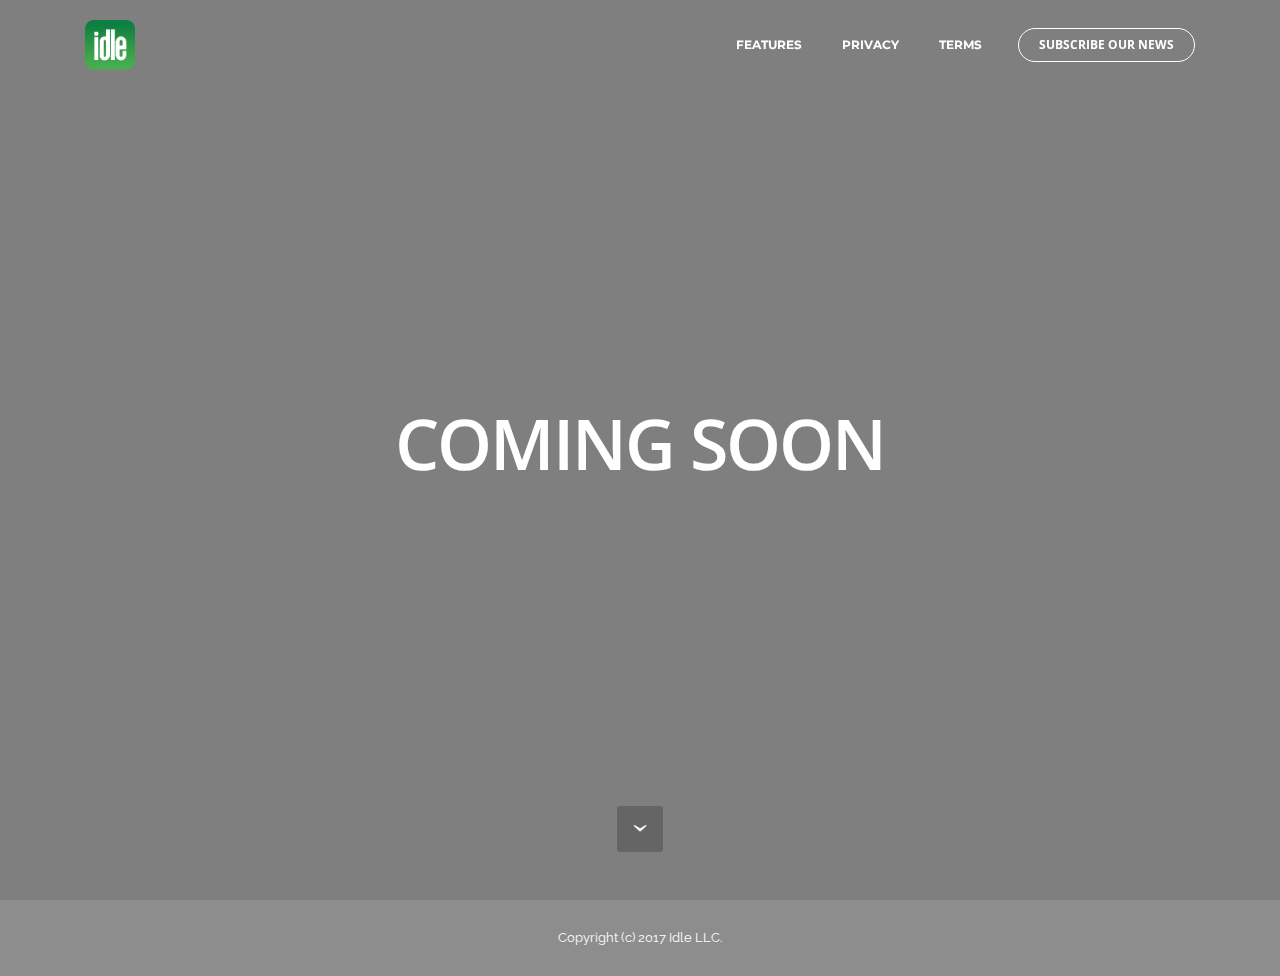
<file: product.html>
<!DOCTYPE html>
<html>
<head>
  <!-- Site made with Mobirise Website Builder v4.3.5, https://mobirise.com -->
  <meta charset="UTF-8">
  <meta http-equiv="X-UA-Compatible" content="IE=edge">
  <meta name="generator" content="Mobirise v4.3.5, mobirise.com">
  <meta name="viewport" content="width=device-width, initial-scale=1">
  <link rel="shortcut icon" href="assets/images/logo-127x128.png" type="image/x-icon">
  <meta name="description" content="Under construction">
  <title>Download</title>
  <link rel="stylesheet" href="https://fonts.googleapis.com/css?family=Montserrat:400,700">
  <link rel="stylesheet" href="https://fonts.googleapis.com/css?family=Raleway:100,100i,200,200i,300,300i,400,400i,500,500i,600,600i,700,700i,800,800i,900,900i">
  <link rel="stylesheet" href="https://fonts.googleapis.com/css?family=Lora:400,700,400italic,700italic&subset=latin">
  <link rel="stylesheet" href="assets/bootstrap-material-design-font/css/material.css">
  <link rel="stylesheet" href="assets/tether/tether.min.css">
  <link rel="stylesheet" href="assets/bootstrap/css/bootstrap.min.css">
  <link rel="stylesheet" href="assets/dropdown/css/style.css">
  <link rel="stylesheet" href="assets/animate.css/animate.min.css">
  <link rel="stylesheet" href="assets/theme/css/style.css">
  <link rel="stylesheet" href="assets/mobirise/css/mbr-additional.css" type="text/css">
  
  
  
</head>
<body>

<!-- Google Analytics -->
<script>
  (function(i,s,o,g,r,a,m){i['GoogleAnalyticsObject']=r;i[r]=i[r]||function(){
  (i[r].q=i[r].q||[]).push(arguments)},i[r].l=1*new Date();a=s.createElement(o),
  m=s.getElementsByTagName(o)[0];a.async=1;a.src=g;m.parentNode.insertBefore(a,m)
  })(window,document,'script','https://www.google-analytics.com/analytics.js','ga');

  ga('create', 'UA-101479662-1', 'auto');
  ga('send', 'pageview');

</script>
<!-- /Google Analytics -->


<section id="menu-8" data-rv-view="47">

    <nav class="navbar navbar-dropdown transparent navbar-fixed-top bg-color">
        <div class="container">

            <div class="mbr-table">
                <div class="mbr-table-cell">

                    <div class="navbar-brand">
                        <a href="index.html" class="navbar-logo"><img src="assets/images/logo-127x128.png" alt="IDLE TIME"></a>
                        <a class="navbar-caption" href="https://mobirise.com"></a>
                    </div>

                </div>
                <div class="mbr-table-cell">

                    <button class="navbar-toggler pull-xs-right hidden-md-up" type="button" data-toggle="collapse" data-target="#exCollapsingNavbar">
                        <div class="hamburger-icon"></div>
                    </button>

                    <ul class="nav-dropdown collapse pull-xs-right nav navbar-nav navbar-toggleable-sm" id="exCollapsingNavbar"><li class="nav-item"><a class="nav-link link" href="index.html#features4-5">FEATURES</a></li><li class="nav-item"><a class="nav-link link" href="Privacy.html" target="_blank">PRIVACY</a></li><li class="nav-item"><a class="nav-link link" href="Terms.html" target="_blank">TERMS</a></li><li class="nav-item nav-btn"><a class="nav-link btn btn-white btn-white-outline" href="index.html#form2-b">SUBSCRIBE OUR NEWS</a></li></ul>
                    <button hidden="" class="navbar-toggler navbar-close" type="button" data-toggle="collapse" data-target="#exCollapsingNavbar">
                        <div class="close-icon"></div>
                    </button>

                </div>
            </div>

        </div>
    </nav>

</section>

<section class="engine"><a href="https://mobirise.co/h">make your own website</a></section><section class="mbr-section mbr-section-hero mbr-section-full mbr-section-with-arrow mbr-after-navbar" id="header4-a" data-bg-video="https://www.youtube.com/watch?v=uNCr7NdOJgw" data-rv-view="51">

    <div class="mbr-overlay" style="opacity: 0.5; background-color: rgb(0, 0, 0);"></div>

    <div class="mbr-table-cell">

        <div class="container">
            <div class="row">
                <div class="mbr-section col-md-10 col-md-offset-1 text-xs-center">

                    <h1 class="mbr-section-title display-1">COMING SOON</h1>
                    <p class="mbr-section-lead lead"></p>
                    
                </div>
            </div>
        </div>
    </div>

    <div class="mbr-arrow mbr-arrow-floating" aria-hidden="true"><a href="#next"><i class="mbr-arrow-icon"></i></a></div>

</section>

<footer class="mbr-small-footer mbr-section mbr-section-nopadding" id="footer1-9" data-rv-view="49" style="background-color: rgb(141, 141, 141); padding-top: 1.75rem; padding-bottom: 1.75rem;">
    
    <div class="container text-xs-center">
        <p>Copyright (c) 2017 Idle LLC.</p>
    </div>
</footer>


  <script src="assets/web/assets/jquery/jquery.min.js"></script>
  <script src="assets/tether/tether.min.js"></script>
  <script src="assets/bootstrap/js/bootstrap.min.js"></script>
  <script src="assets/jquery-mb-ytplayer/jquery.mb.ytplayer.min.js"></script>
  <script src="assets/viewport-checker/jquery.viewportchecker.js"></script>
  <script src="assets/dropdown/js/script.min.js"></script>
  <script src="assets/touch-swipe/jquery.touch-swipe.min.js"></script>
  <script src="assets/smooth-scroll/smooth-scroll.js"></script>
  <script src="assets/theme/js/script.js"></script>
  
  
  <input name="animation" type="hidden">
   <div id="scrollToTop" class="scrollToTop mbr-arrow-up"><a style="text-align: center;"><i class="mbr-arrow-up-icon"></i></a></div>
  </body>
</html>
</file>
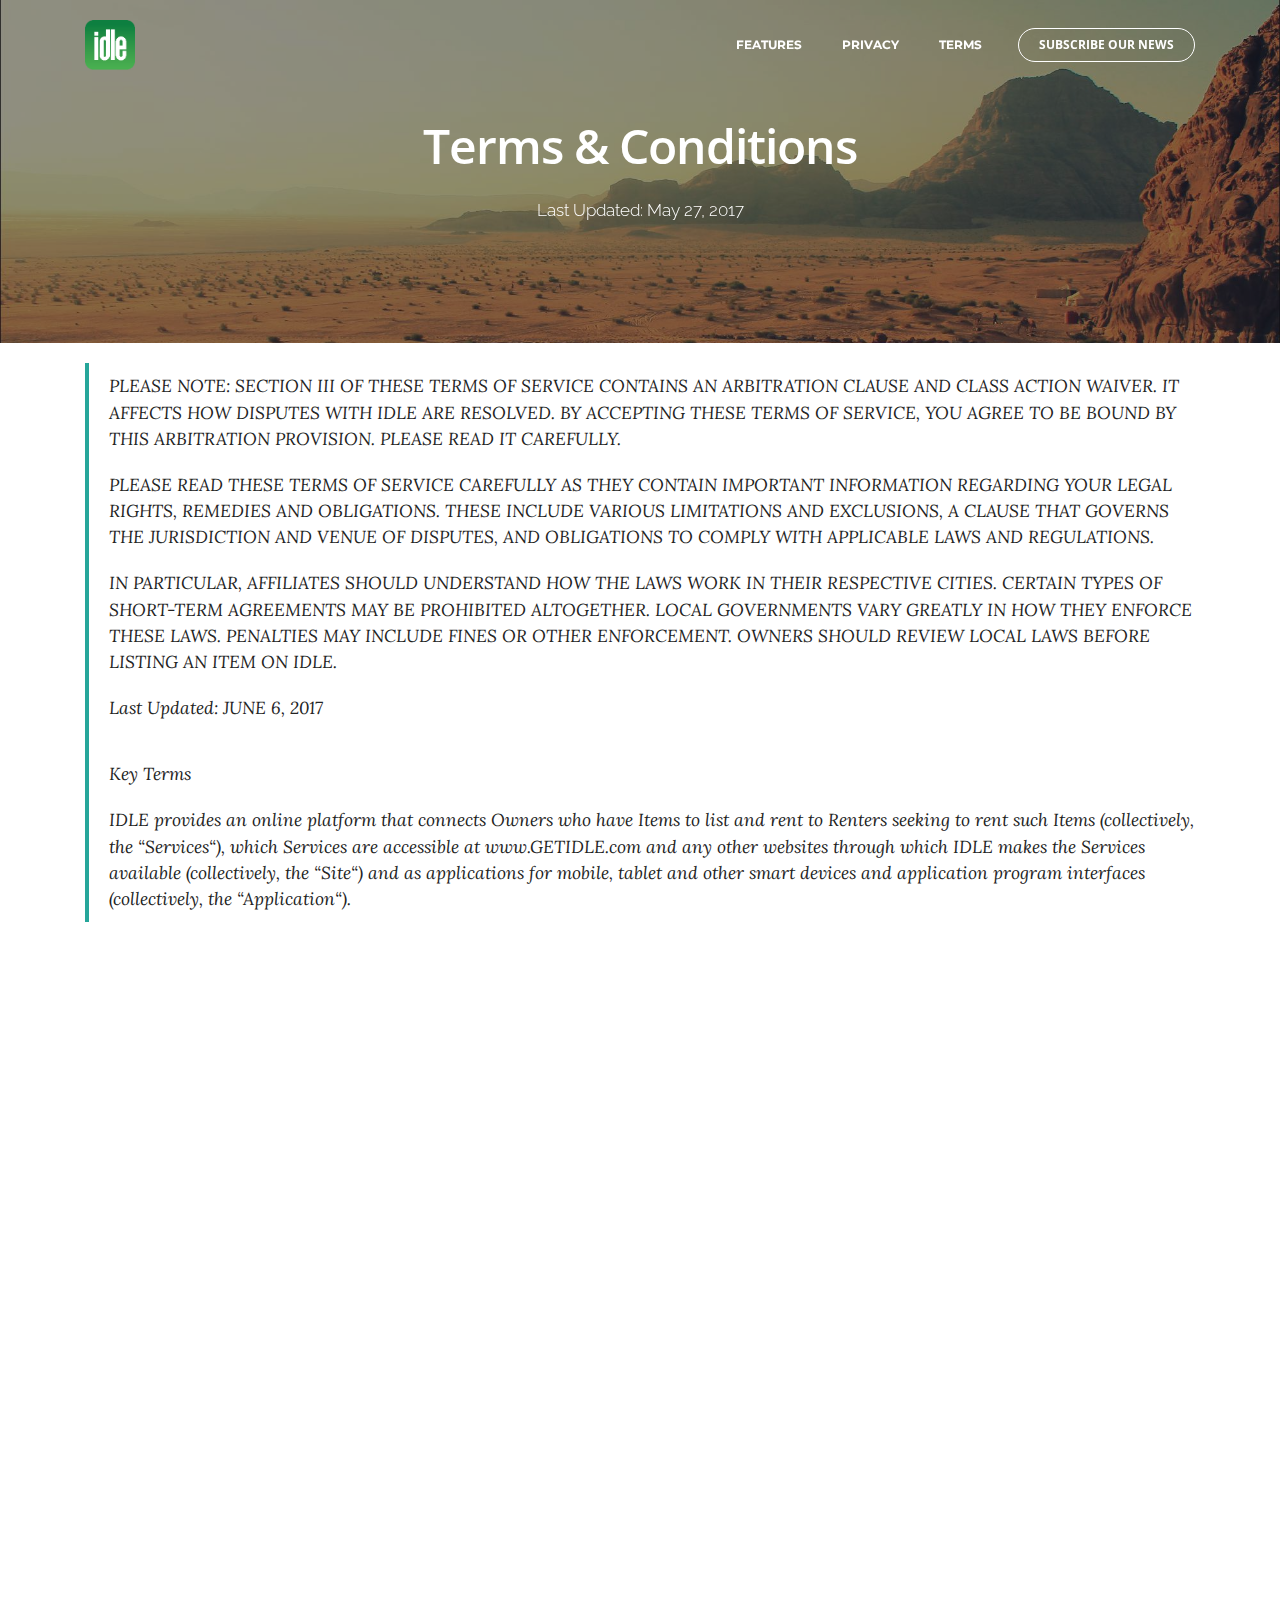
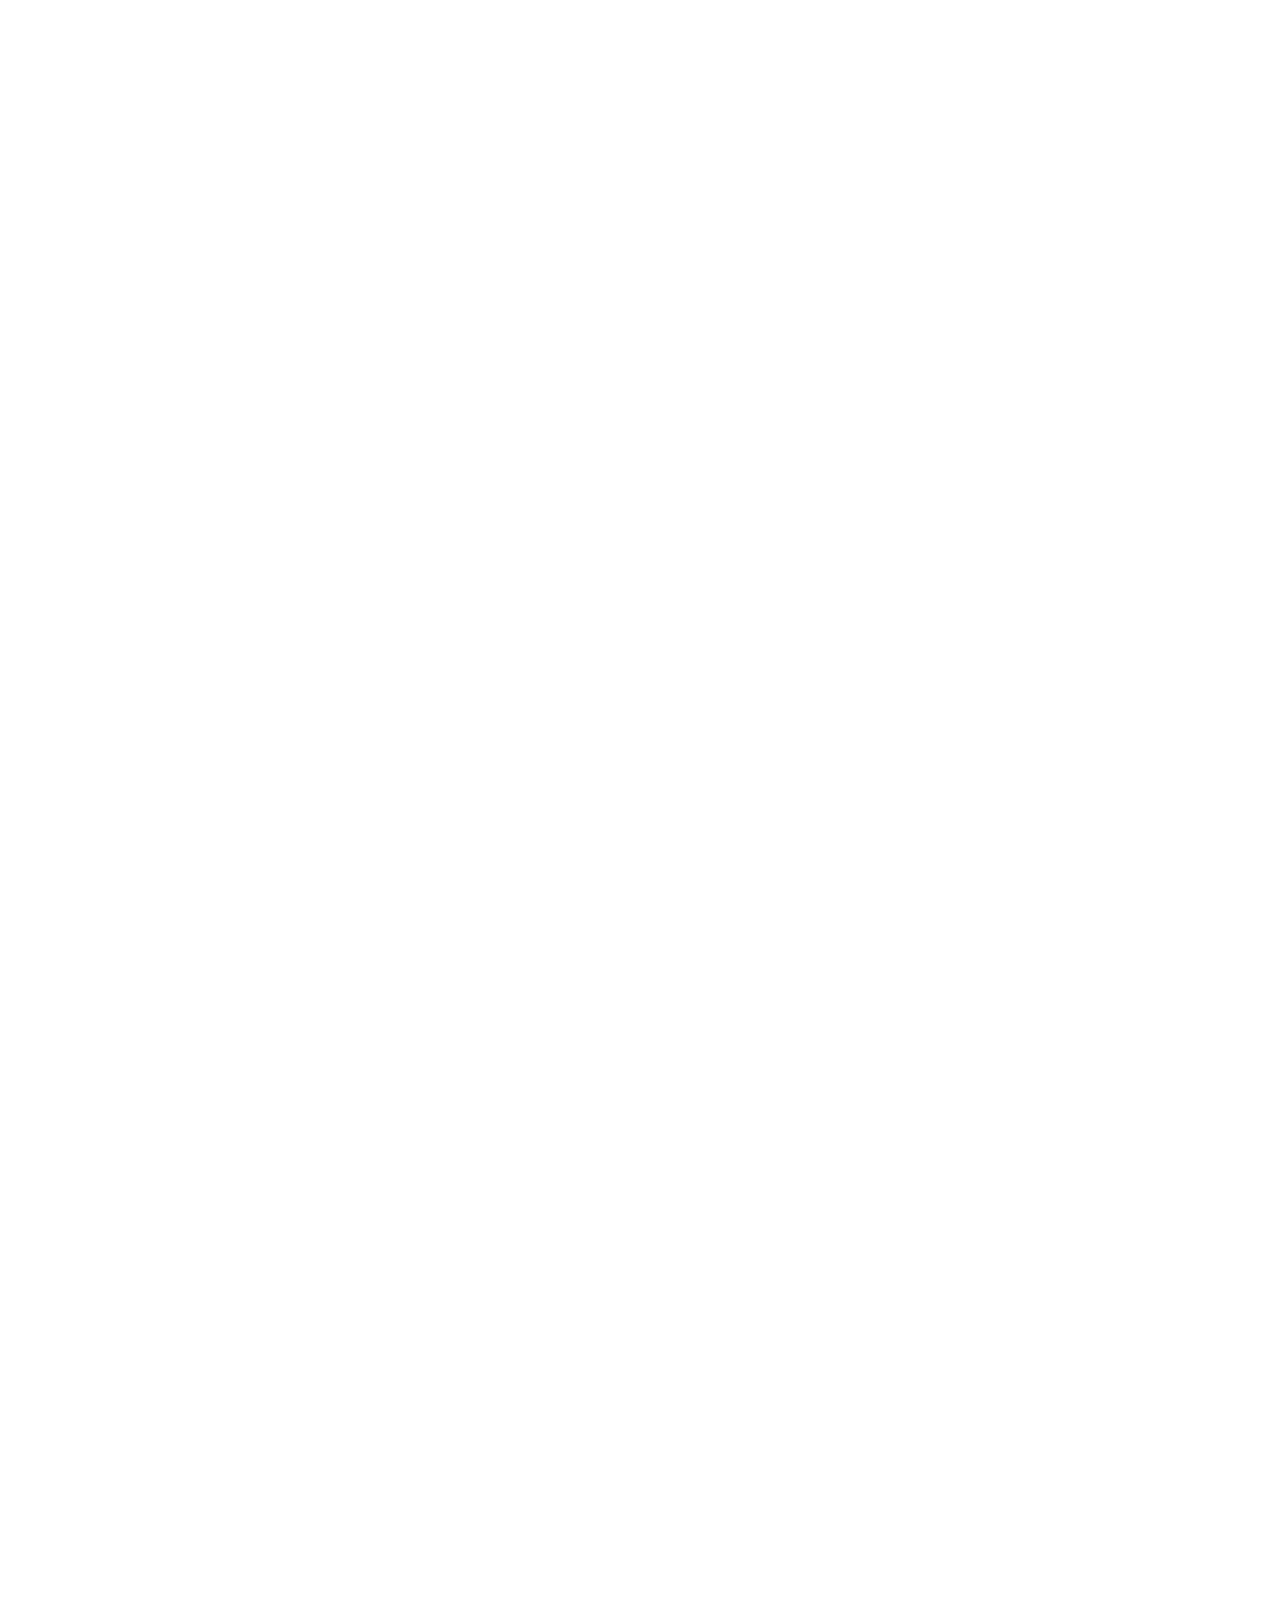
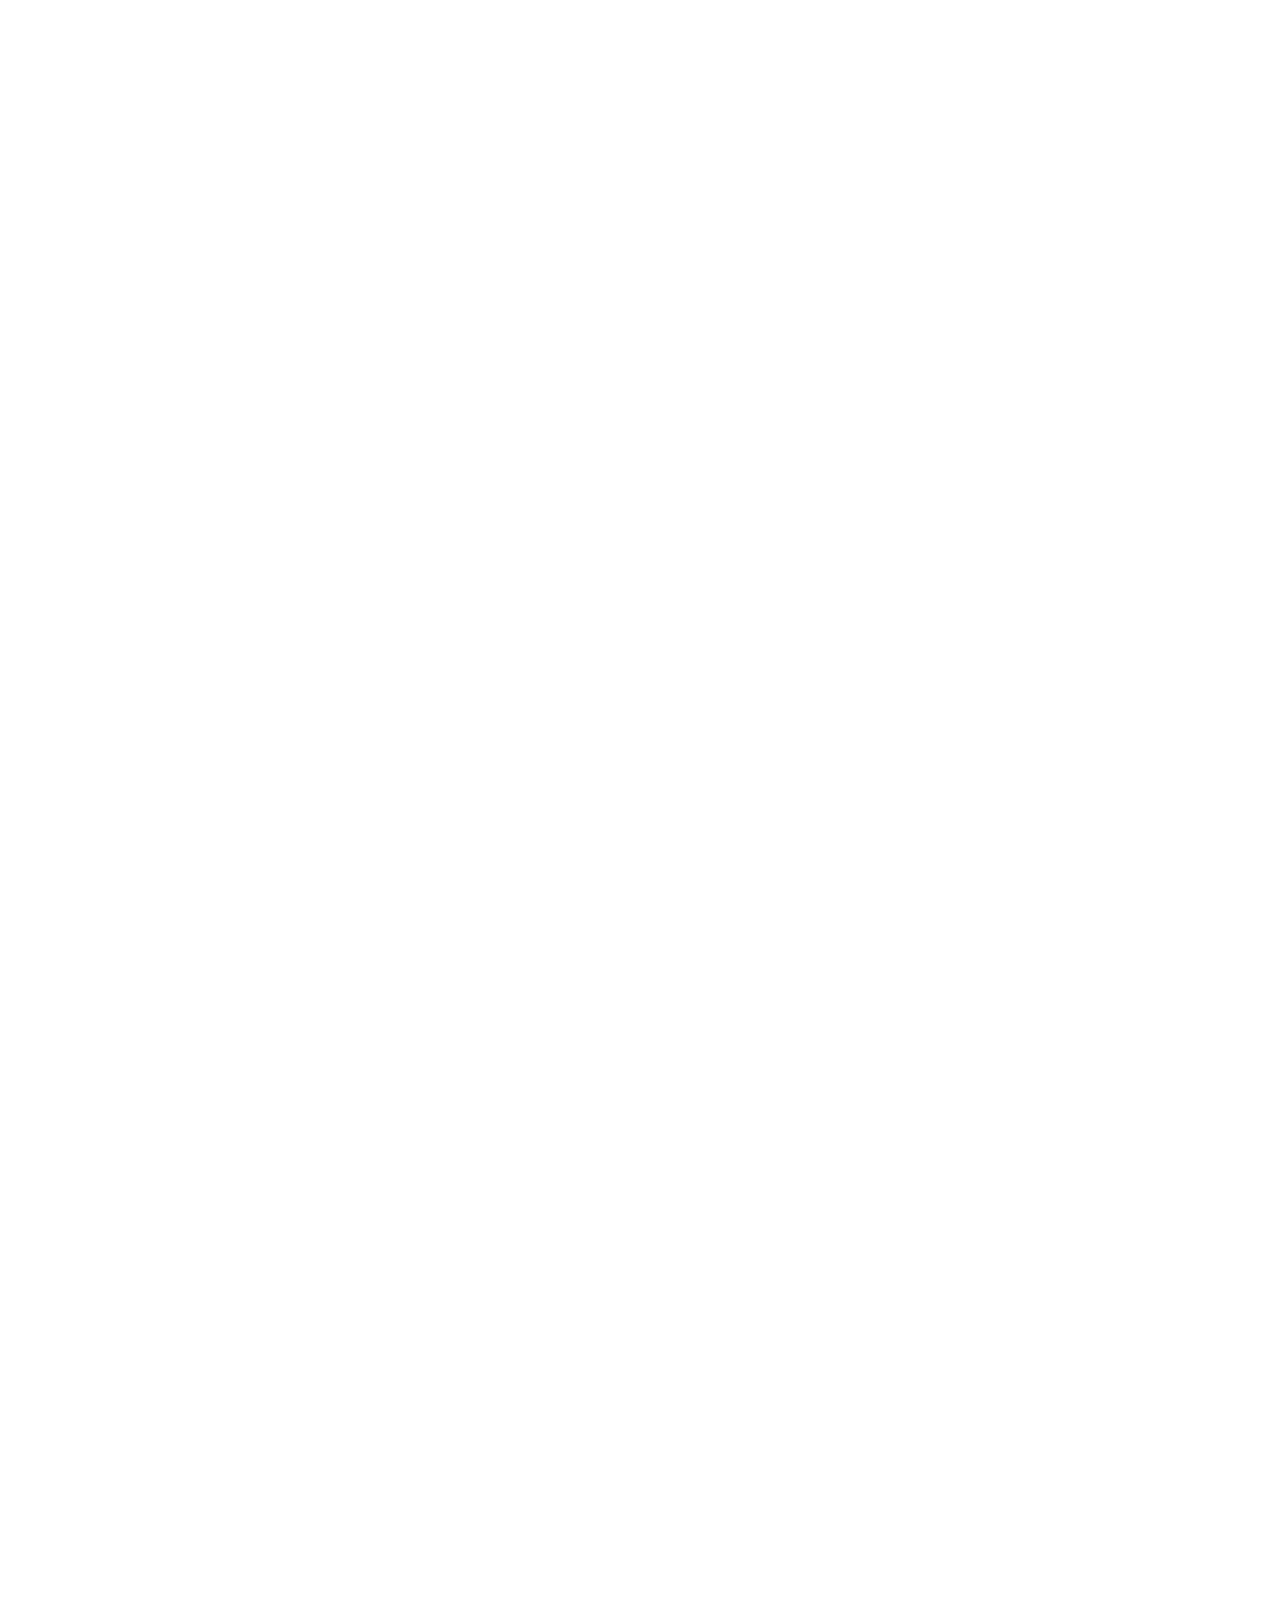
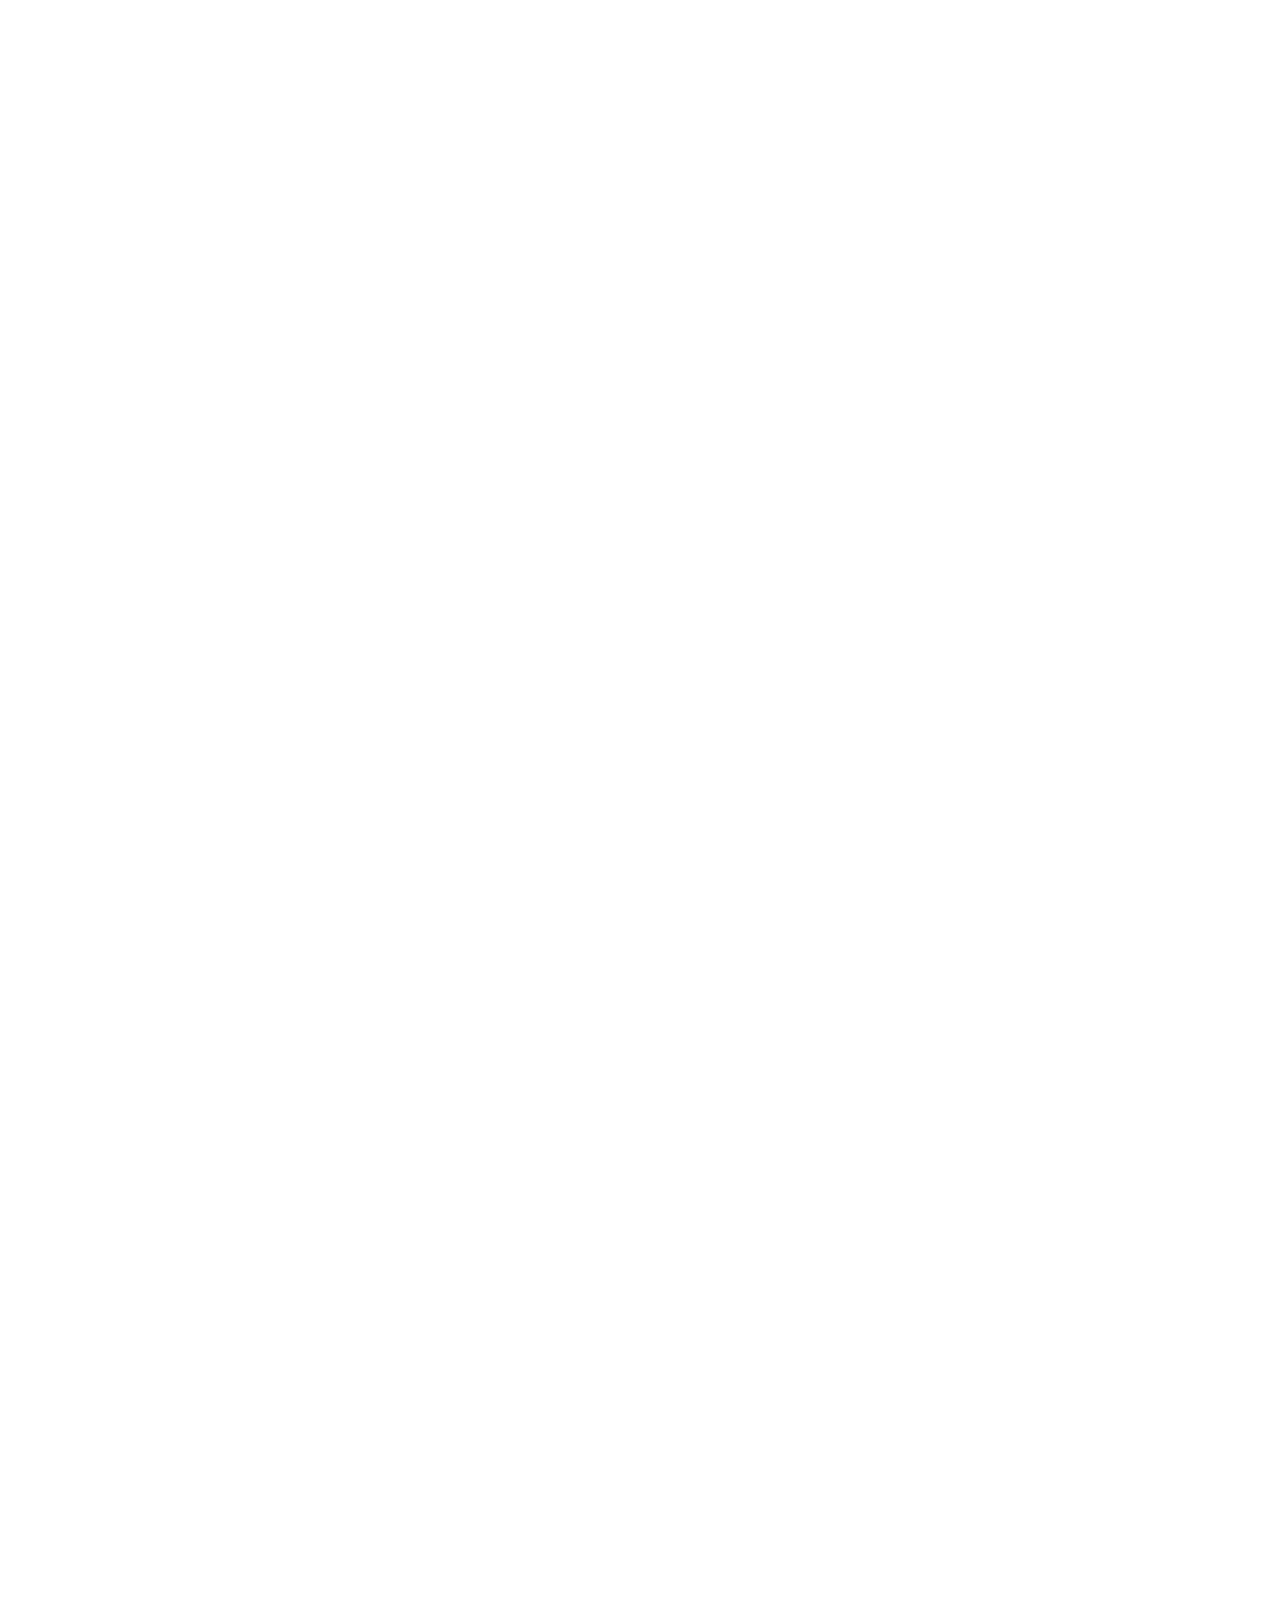
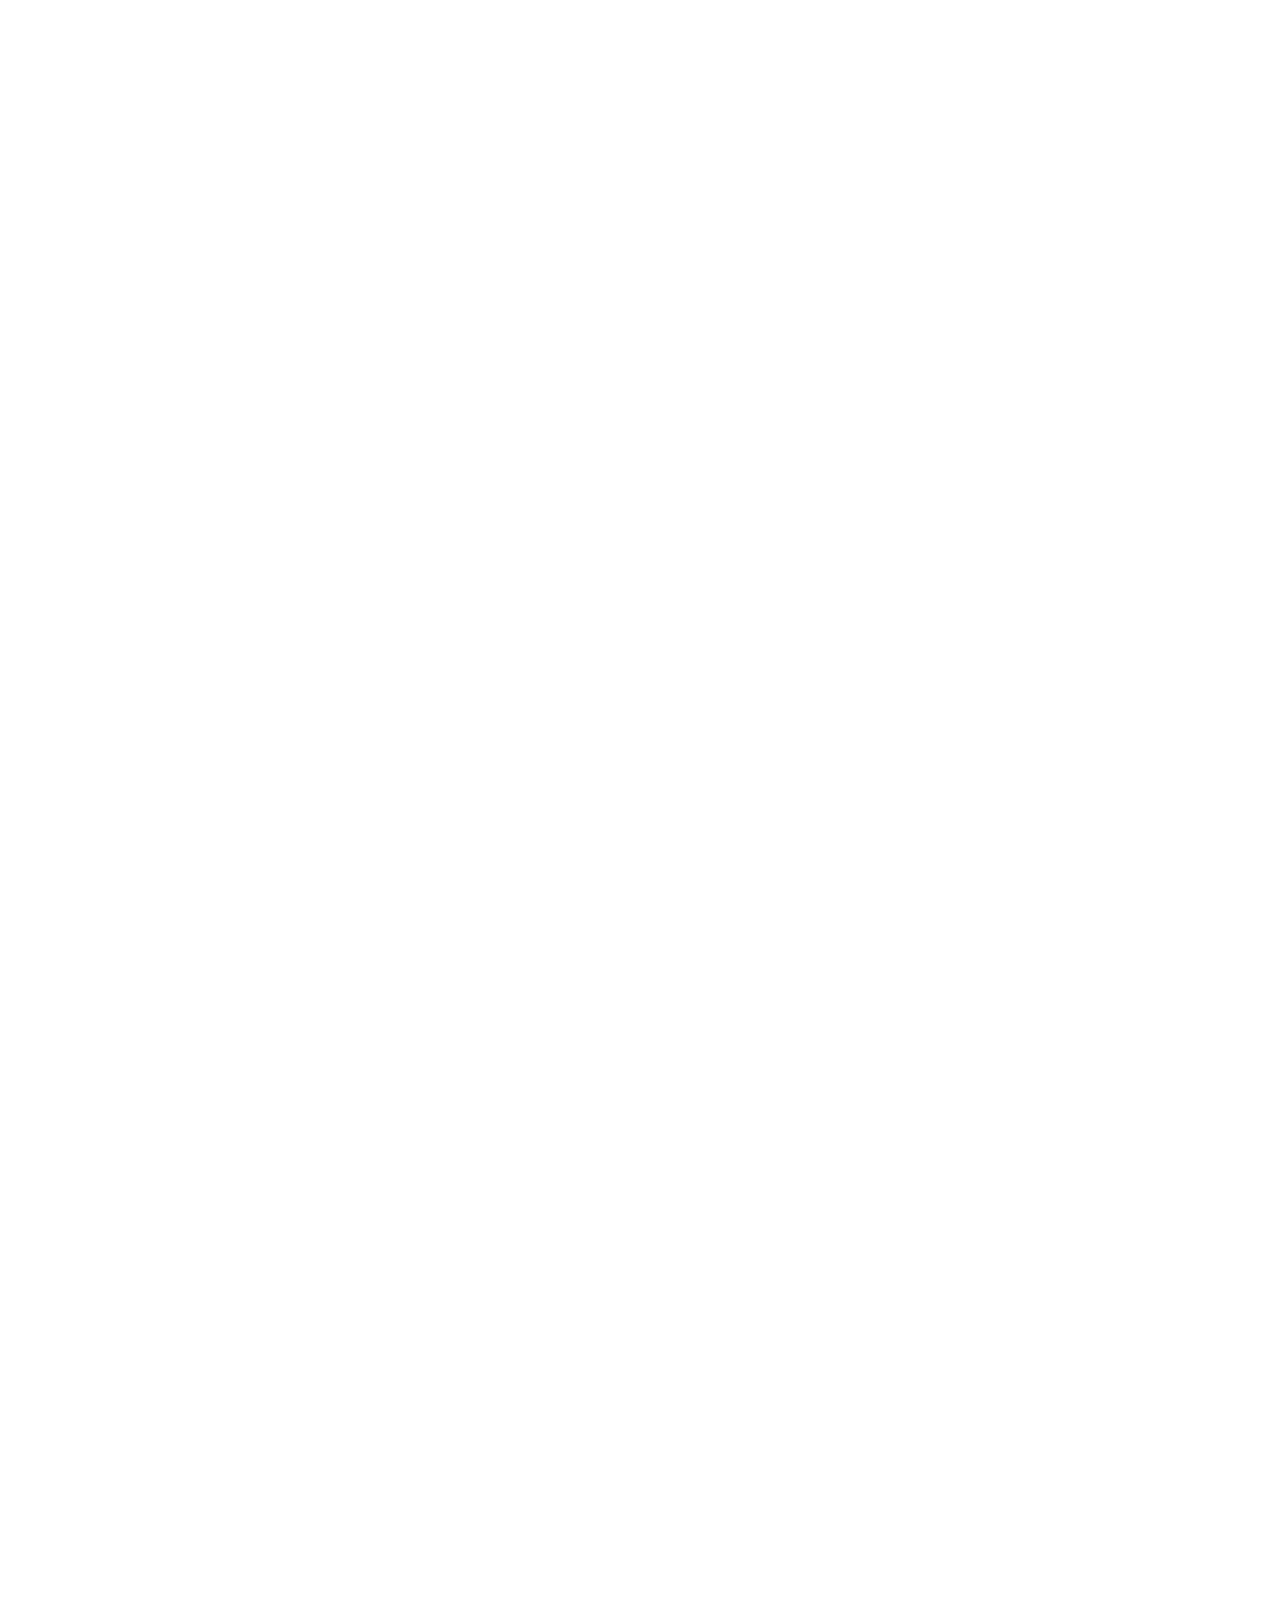
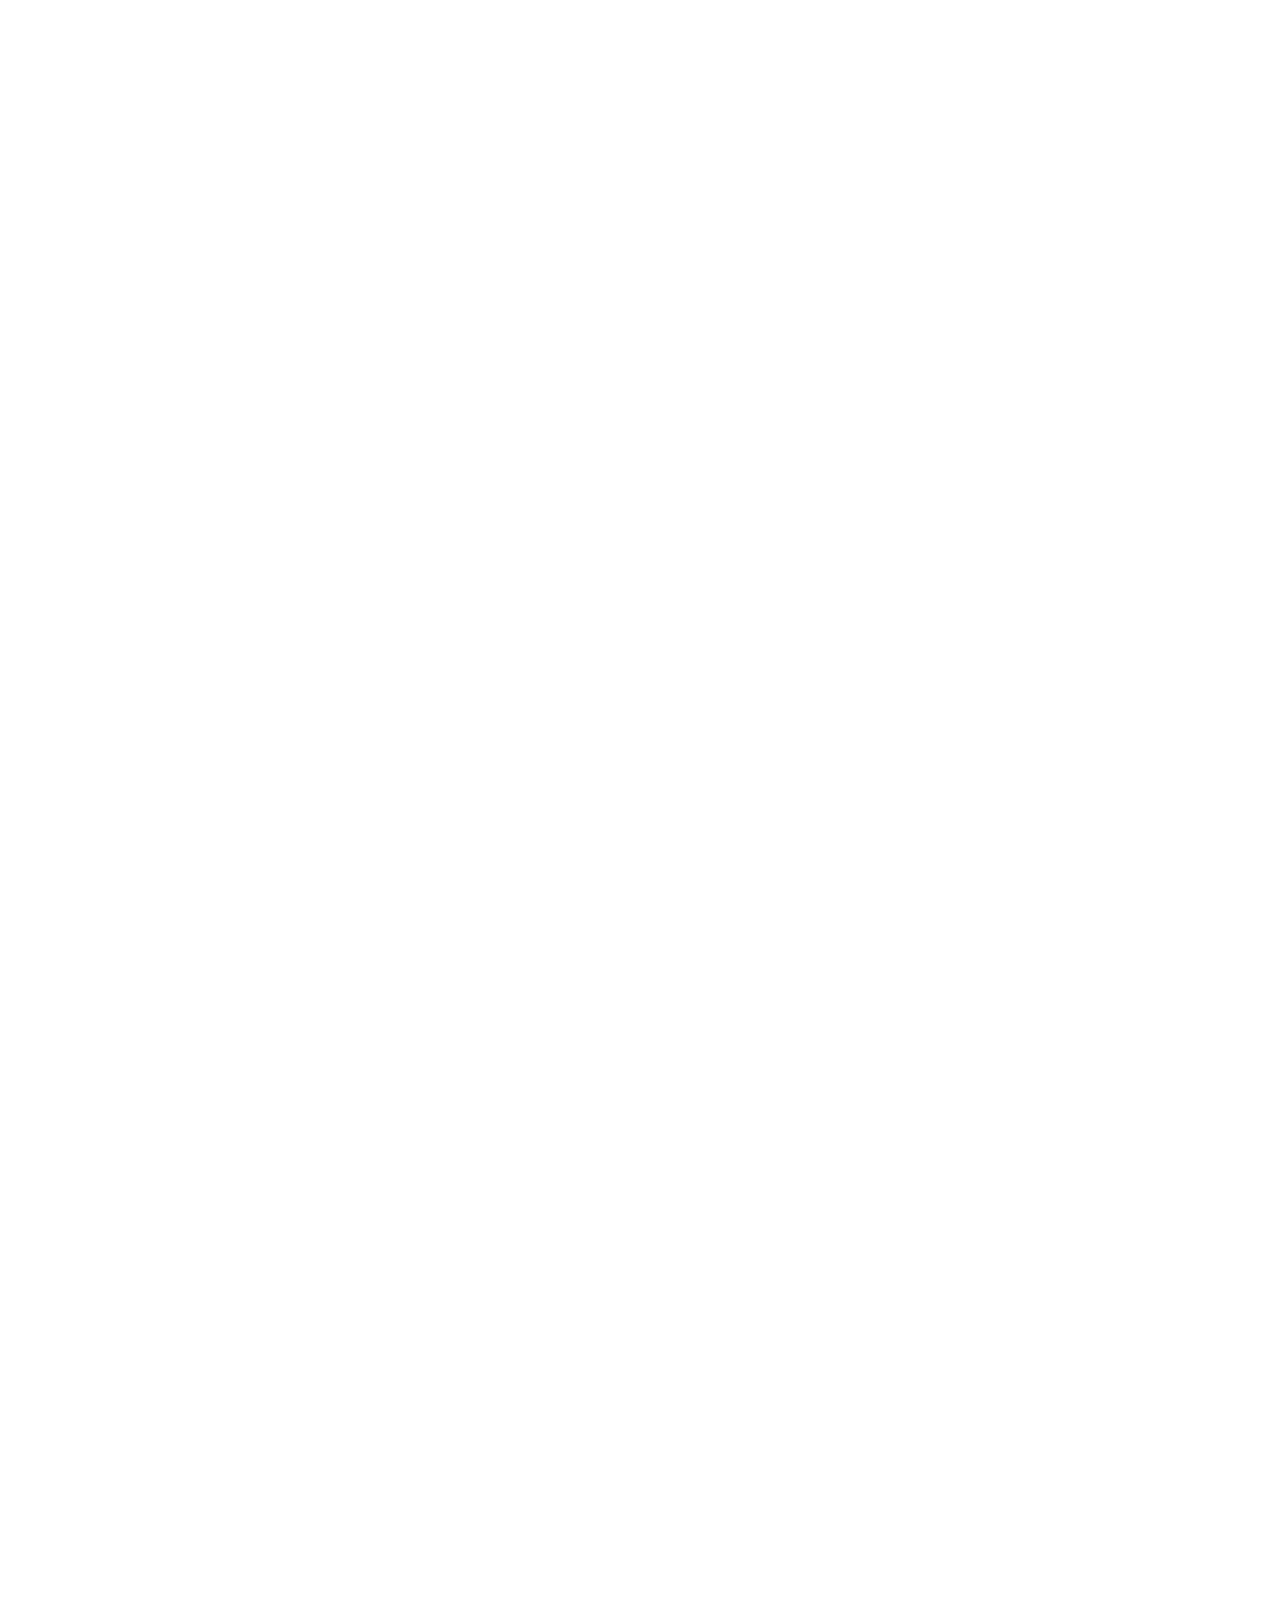
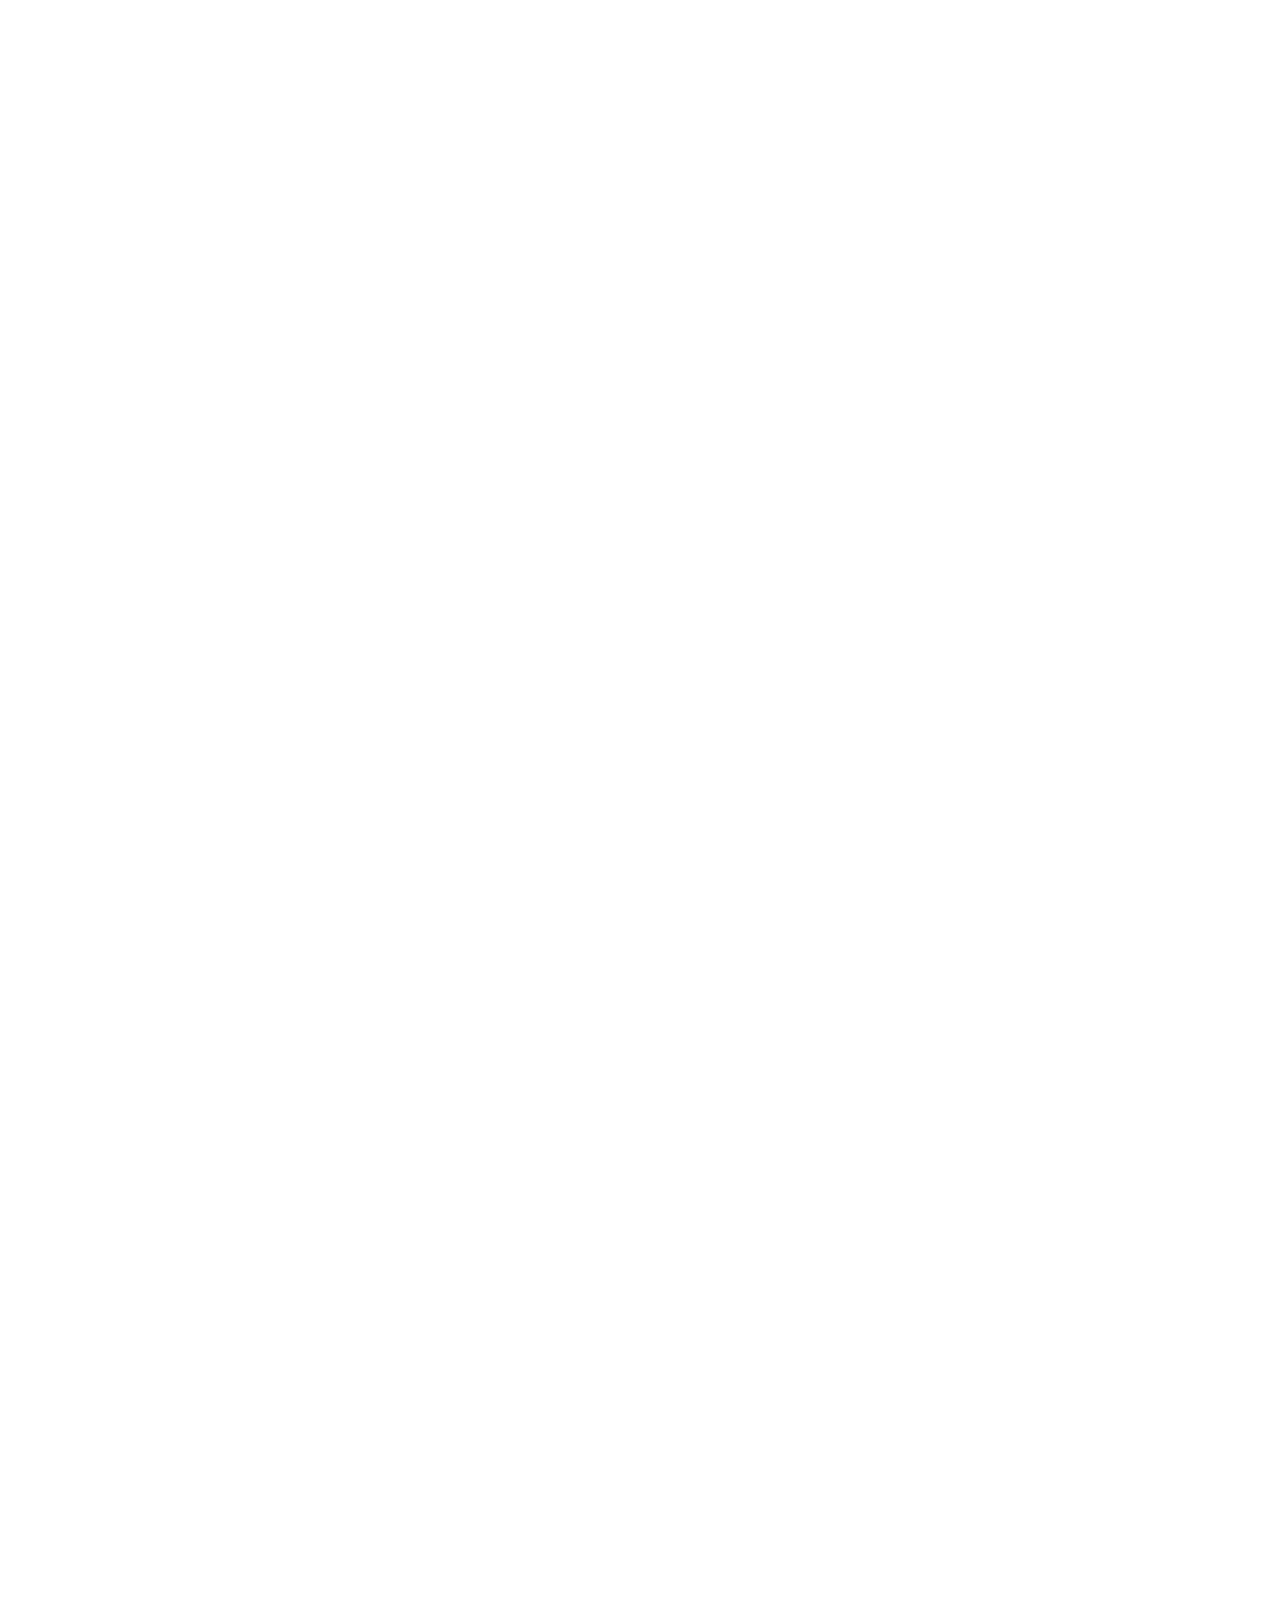
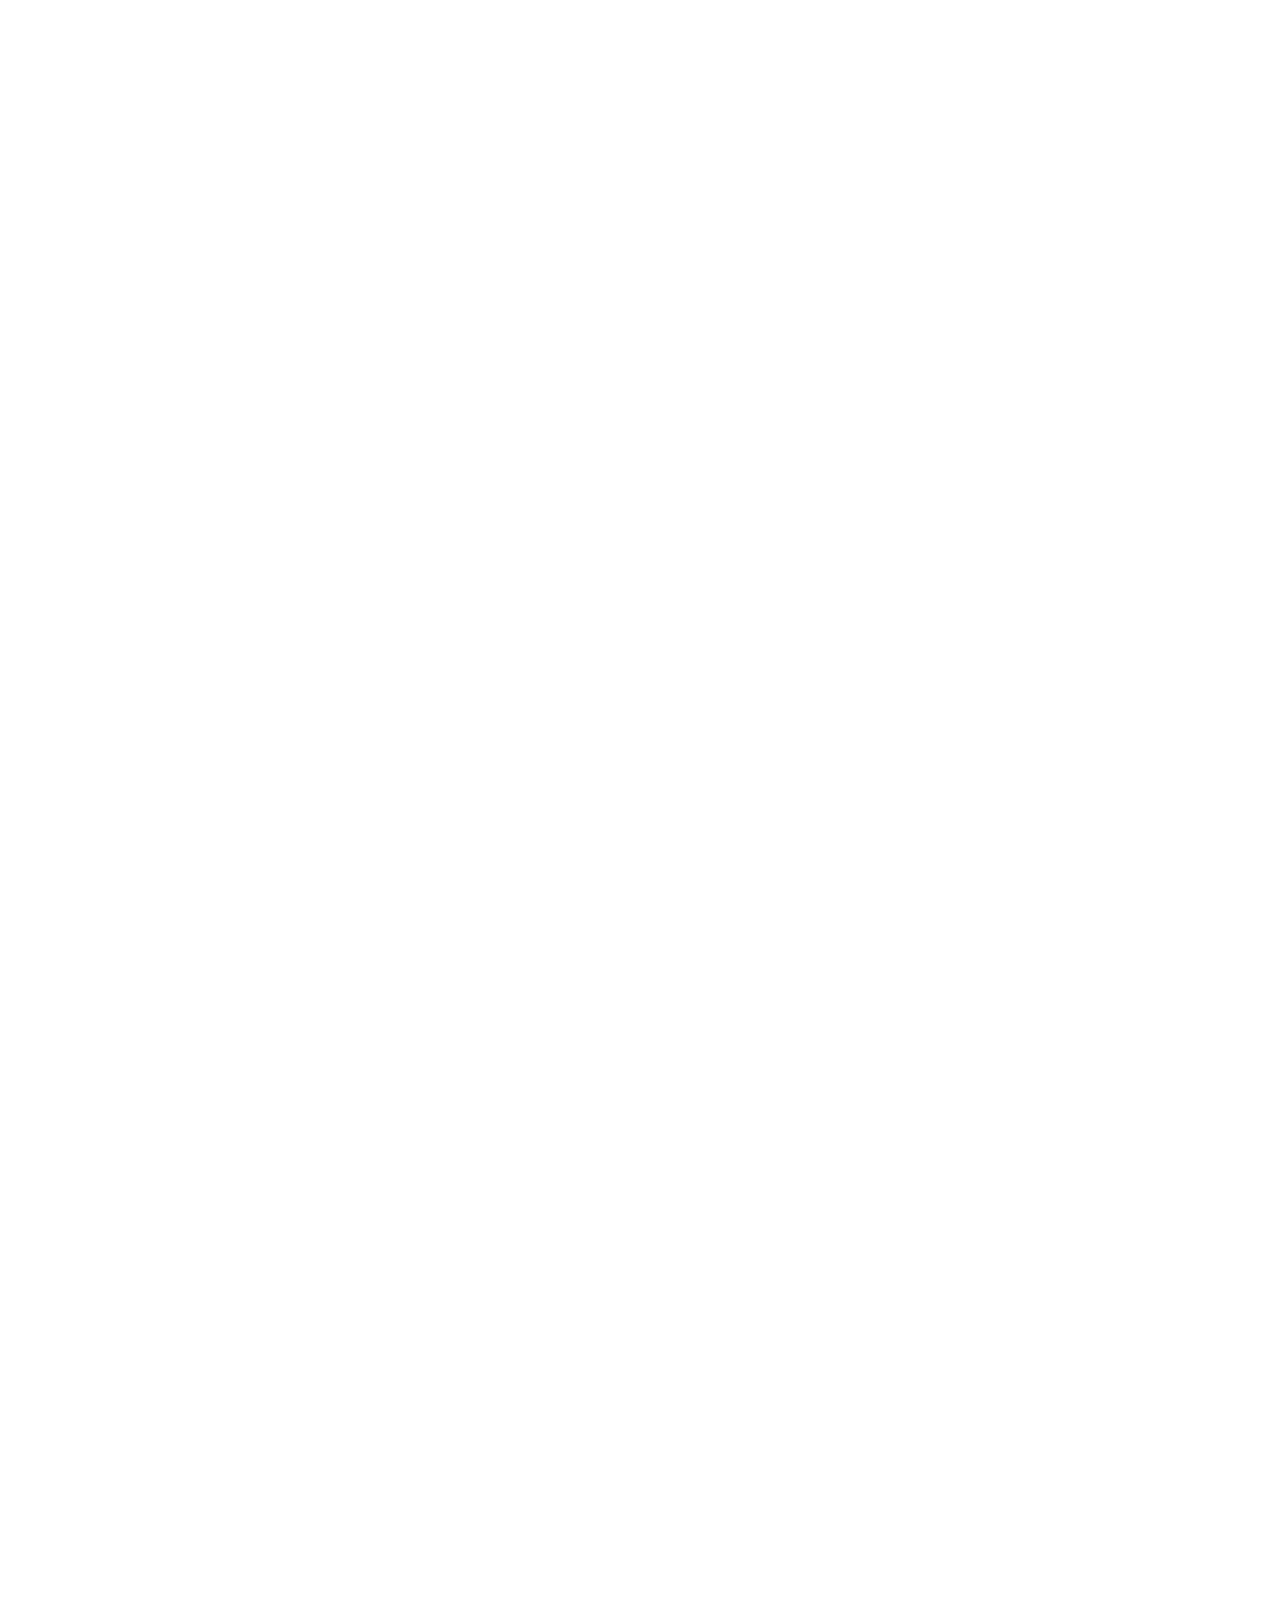
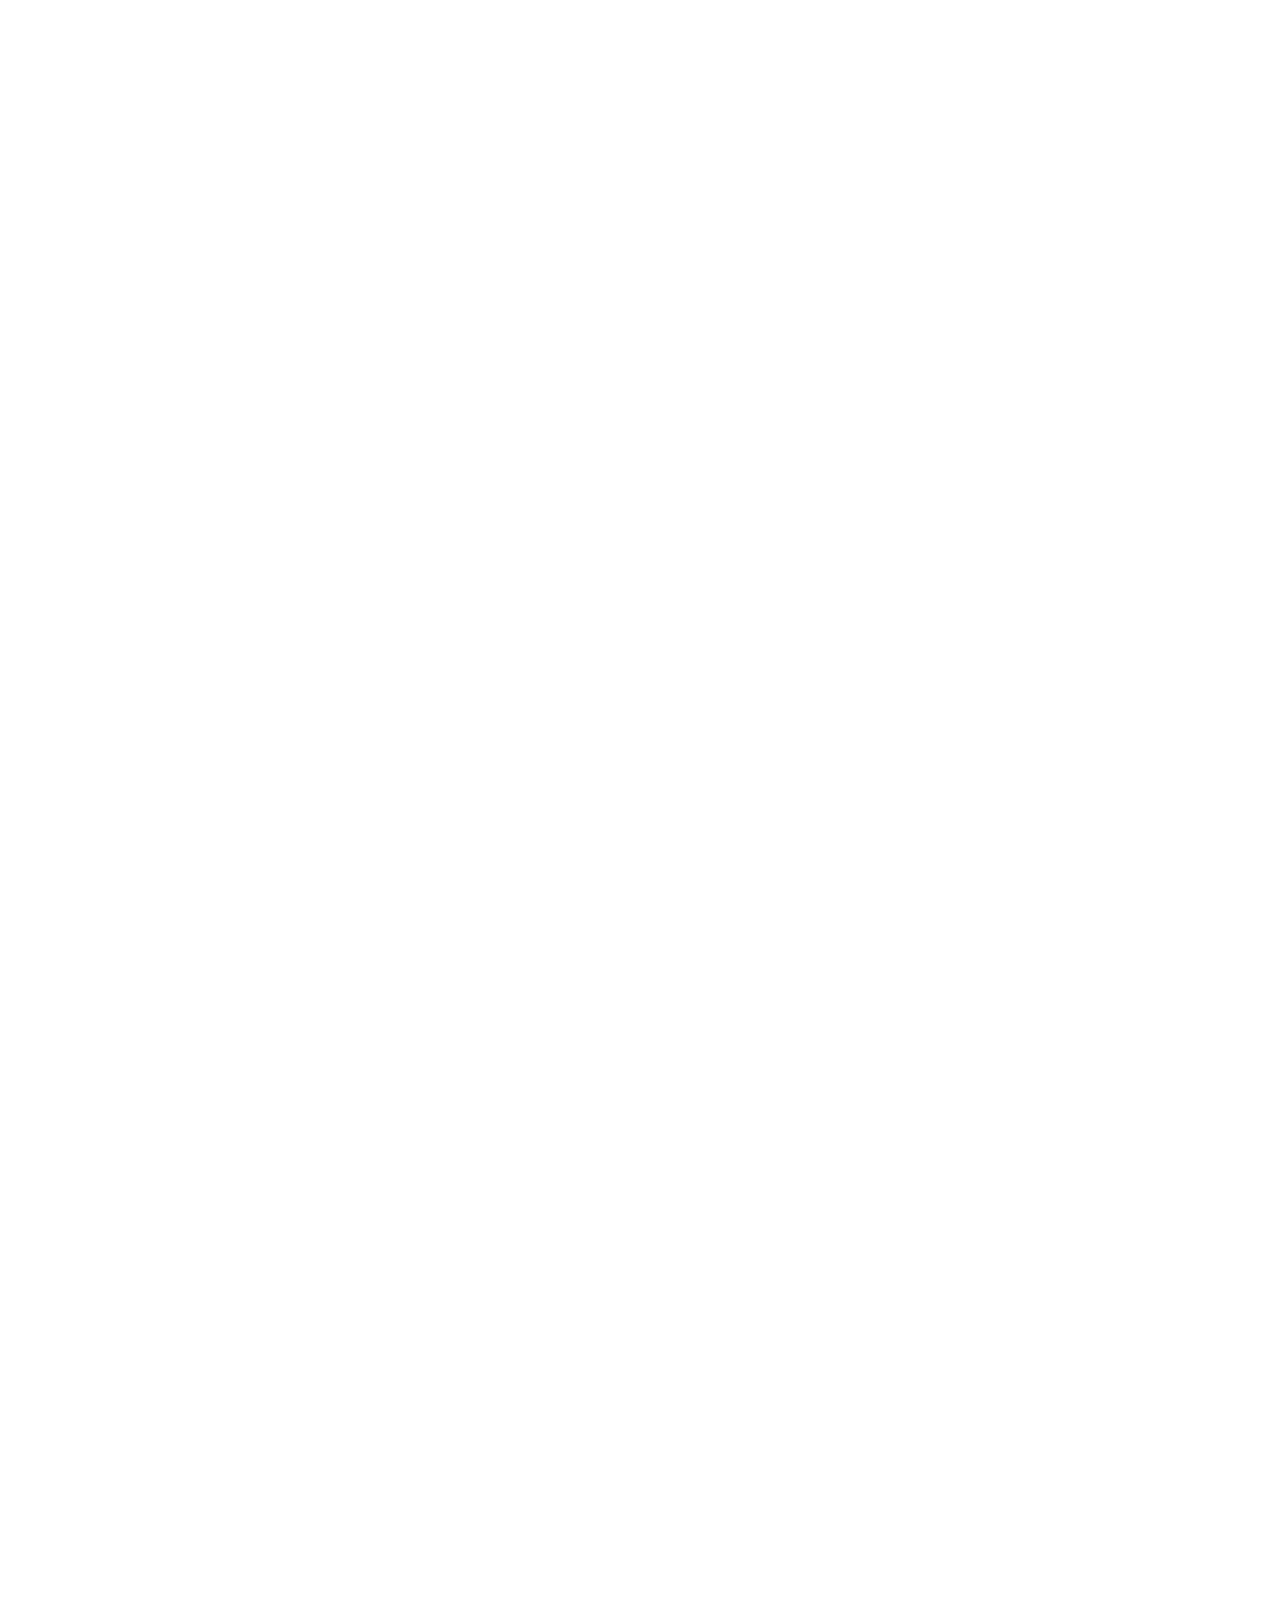
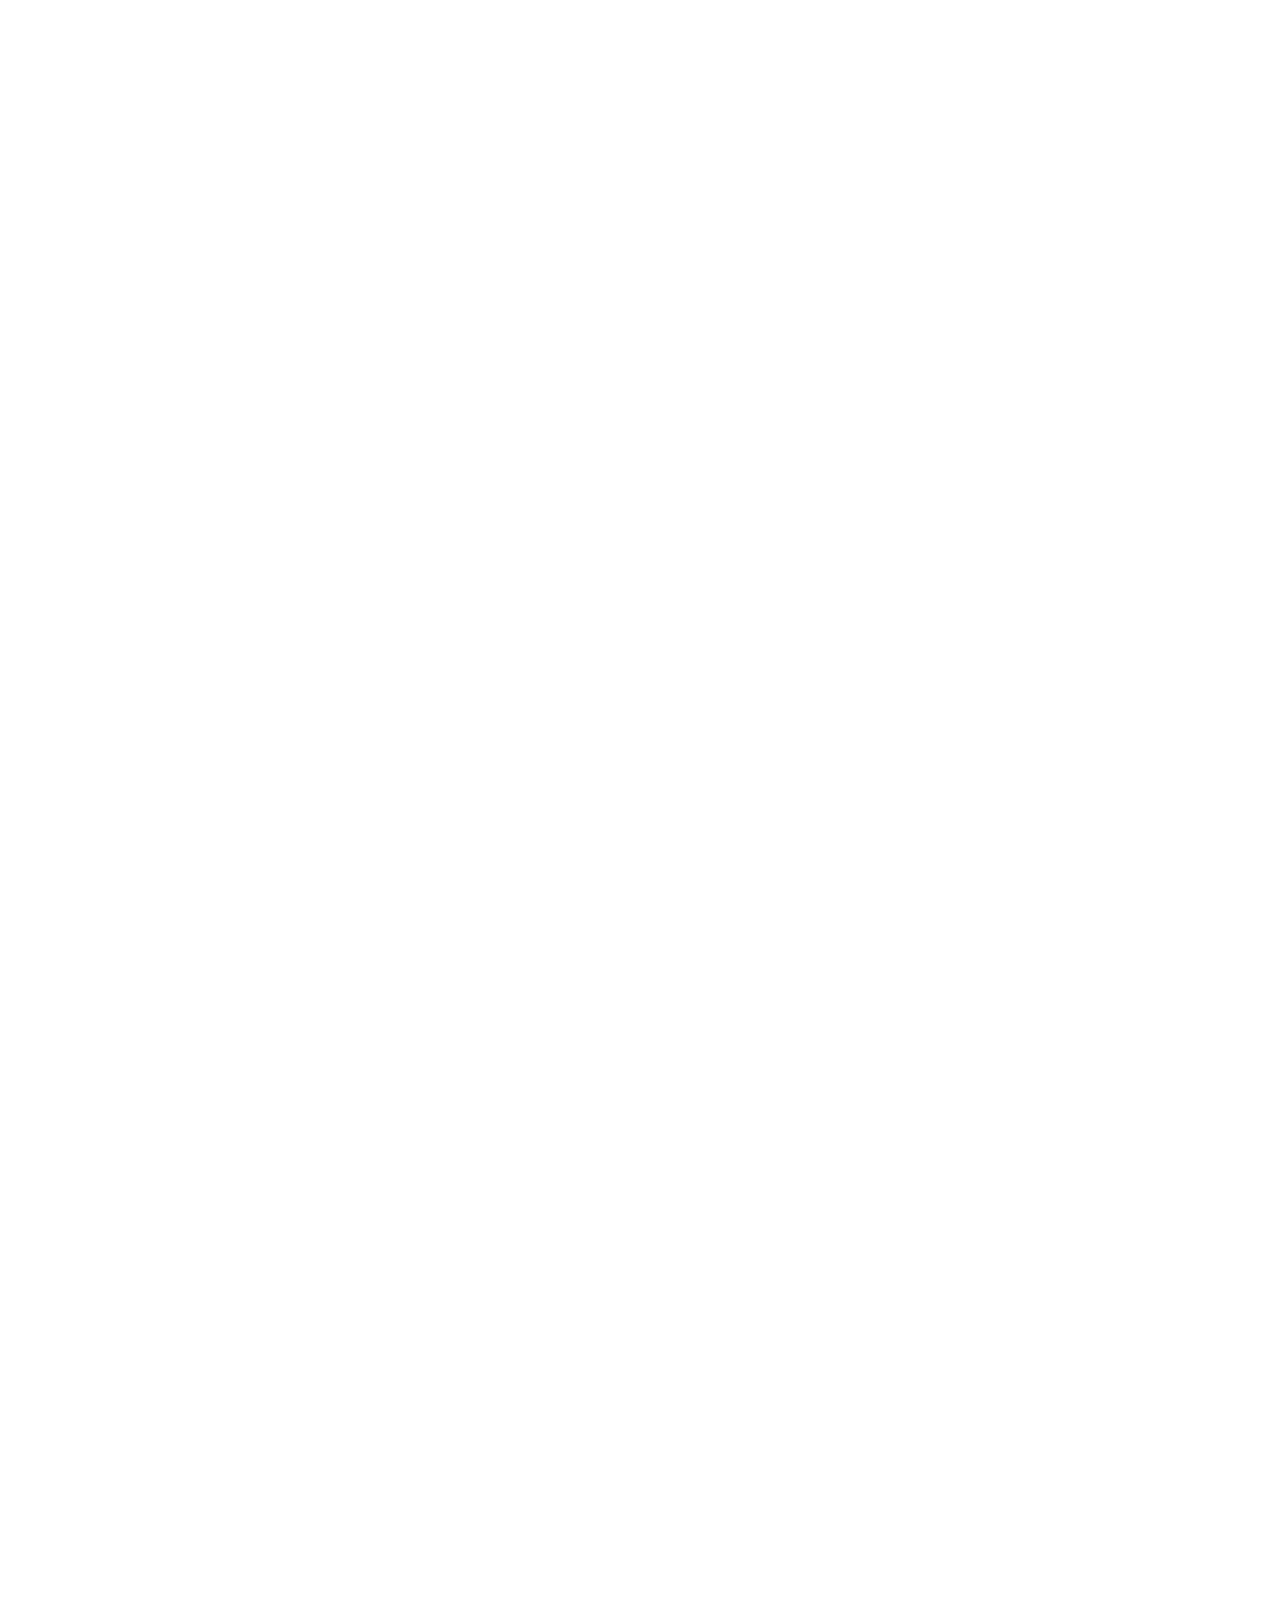
<file: Terms.html>
<!DOCTYPE html>
<html>
<head>
  <!-- Site made with Mobirise Website Builder v4.3.5, https://mobirise.com -->
  <meta charset="UTF-8">
  <meta http-equiv="X-UA-Compatible" content="IE=edge">
  <meta name="generator" content="Mobirise v4.3.5, mobirise.com">
  <meta name="viewport" content="width=device-width, initial-scale=1">
  <link rel="shortcut icon" href="assets/images/logo-127x128.png" type="image/x-icon">
  <meta name="description" content="Terms and Conditions">
  <title>Terms</title>
  <link rel="stylesheet" href="https://fonts.googleapis.com/css?family=Montserrat:400,700">
  <link rel="stylesheet" href="https://fonts.googleapis.com/css?family=Raleway:100,100i,200,200i,300,300i,400,400i,500,500i,600,600i,700,700i,800,800i,900,900i">
  <link rel="stylesheet" href="https://fonts.googleapis.com/css?family=Lora:400,700,400italic,700italic&subset=latin">
  <link rel="stylesheet" href="assets/bootstrap-material-design-font/css/material.css">
  <link rel="stylesheet" href="assets/tether/tether.min.css">
  <link rel="stylesheet" href="assets/bootstrap/css/bootstrap.min.css">
  <link rel="stylesheet" href="assets/dropdown/css/style.css">
  <link rel="stylesheet" href="assets/animate.css/animate.min.css">
  <link rel="stylesheet" href="assets/theme/css/style.css">
  <link rel="stylesheet" href="assets/mobirise/css/mbr-additional.css" type="text/css">
  
  
  
</head>
<body>

<!-- Google Analytics -->
<script>
  (function(i,s,o,g,r,a,m){i['GoogleAnalyticsObject']=r;i[r]=i[r]||function(){
  (i[r].q=i[r].q||[]).push(arguments)},i[r].l=1*new Date();a=s.createElement(o),
  m=s.getElementsByTagName(o)[0];a.async=1;a.src=g;m.parentNode.insertBefore(a,m)
  })(window,document,'script','https://www.google-analytics.com/analytics.js','ga');

  ga('create', 'UA-101479662-1', 'auto');
  ga('send', 'pageview');

</script>
<!-- /Google Analytics -->


<section id="menu-y" data-rv-view="36">

    <nav class="navbar navbar-dropdown transparent navbar-fixed-top bg-color">
        <div class="container">

            <div class="mbr-table">
                <div class="mbr-table-cell">

                    <div class="navbar-brand">
                        <a href="index.html" class="navbar-logo"><img src="assets/images/logo-127x128.png" alt="IDLE TIME"></a>
                        <a class="navbar-caption" href="https://mobirise.com"></a>
                    </div>

                </div>
                <div class="mbr-table-cell">

                    <button class="navbar-toggler pull-xs-right hidden-md-up" type="button" data-toggle="collapse" data-target="#exCollapsingNavbar">
                        <div class="hamburger-icon"></div>
                    </button>

                    <ul class="nav-dropdown collapse pull-xs-right nav navbar-nav navbar-toggleable-sm" id="exCollapsingNavbar"><li class="nav-item"><a class="nav-link link" href="index.html#features4-5">FEATURES</a></li><li class="nav-item"><a class="nav-link link" href="Privacy.html" target="_blank">PRIVACY</a></li><li class="nav-item"><a class="nav-link link" href="Terms.html" target="_blank">TERMS</a></li><li class="nav-item nav-btn"><a class="nav-link btn btn-white btn-white-outline" href="index.html#form2-b">SUBSCRIBE OUR NEWS</a></li></ul>
                    <button hidden="" class="navbar-toggler navbar-close" type="button" data-toggle="collapse" data-target="#exCollapsingNavbar">
                        <div class="close-icon"></div>
                    </button>

                </div>
            </div>

        </div>
    </nav>

</section>

<section class="engine"><a href="https://mobirise.co/h">make a website</a></section><section class="mbr-section article mbr-parallax-background mbr-after-navbar" id="msg-box8-10" data-rv-view="40" style="background-image: url(assets/images/desert.jpg); padding-top: 120px; padding-bottom: 120px;">

    <div class="mbr-overlay" style="opacity: 0.5; background-color: rgb(34, 34, 34);">
    </div>
    <div class="container">
        <div class="row">
            <div class="col-md-8 col-md-offset-2 text-xs-center">
                <h3 class="mbr-section-title display-2">Terms &amp; Conditions</h3>
                <div class="lead"><p>Last Updated: May 27, 2017</p></div>
                
            </div>
        </div>
    </div>

</section>

<section class="mbr-section article mbr-section__container" id="content2-11" data-rv-view="43" style="background-color: rgb(255, 255, 255); padding-top: 20px; padding-bottom: 20px;">

    <div class="container">
        <div class="row">
            <div class="col-xs-12 lead"><blockquote>PLEASE NOTE: SECTION III OF THESE TERMS OF SERVICE CONTAINS AN ARBITRATION CLAUSE AND CLASS ACTION WAIVER. IT AFFECTS HOW DISPUTES WITH IDLE ARE RESOLVED. BY ACCEPTING THESE TERMS OF SERVICE, YOU AGREE TO BE BOUND BY THIS ARBITRATION PROVISION. PLEASE READ IT CAREFULLY.
</blockquote><blockquote>PLEASE READ THESE TERMS OF SERVICE CAREFULLY AS THEY CONTAIN IMPORTANT INFORMATION REGARDING YOUR LEGAL RIGHTS, REMEDIES AND OBLIGATIONS. THESE INCLUDE VARIOUS LIMITATIONS AND EXCLUSIONS, A CLAUSE THAT GOVERNS THE JURISDICTION AND VENUE OF DISPUTES, AND OBLIGATIONS TO COMPLY WITH APPLICABLE LAWS AND REGULATIONS.
</blockquote><blockquote>IN PARTICULAR, AFFILIATES SHOULD UNDERSTAND HOW THE LAWS WORK IN THEIR RESPECTIVE CITIES. CERTAIN TYPES OF SHORT-TERM AGREEMENTS MAY BE PROHIBITED ALTOGETHER. LOCAL GOVERNMENTS VARY GREATLY IN HOW THEY ENFORCE THESE LAWS. PENALTIES MAY INCLUDE FINES OR OTHER ENFORCEMENT. OWNERS SHOULD REVIEW LOCAL LAWS BEFORE LISTING AN ITEM ON IDLE.
</blockquote><blockquote>Last Updated: JUNE 6, 2017
</blockquote><blockquote>
</blockquote><blockquote>Key Terms
</blockquote><blockquote>IDLE provides an online platform that connects Owners who have Items to list and rent to Renters seeking to rent such Items (collectively, the “Services“), which Services are accessible at www.GETIDLE.com and any other websites through which IDLE makes the Services available (collectively, the “Site“) and as applications for mobile, tablet and other smart devices and application program interfaces (collectively, the “Application“).
</blockquote><blockquote>If you are using the Site, Application or Services and you reside in the USA, these Terms of Service are between you and IDLE, LLC. 
</blockquote><blockquote>“Item” means privately owned tool, equipment, other property, or labor hours.
</blockquote><blockquote>“IDLE Content” means all Content that IDLE makes available through the Site, Application, Services, or its related promotional campaigns and official social media channels, including any Content licensed from a third party, but excluding Affiliate Content.
</blockquote><blockquote>“Agreement” means a limited license granted by the Owner to the Renter to use the Listing for the limited duration of the confirmed Agreement, during which time the Owner (only where and to the extent permitted by applicable law) retains the right to retrieve the Item, in accordance with the Renter’s agreement with the Owner. Please note, as used on the Site, Applications, and Services, “short term rental” and “tool sharing” have the same meaning as “Agreement;” all three terms mean a limited license to use the Item for the duration of the confirmed Agreement as defined above.
</blockquote><blockquote>“Rental Request Period” means the time-period starting from the time when a Agreement is requested by a Renter (as determined by IDLE in its sole discretion), within which an Owner may decide whether to confirm or reject that Agreement request, as stated on the Site, Application or Services. Different Agreement Request Periods may apply in different places.
</blockquote><blockquote>“Cumulative Content” means Affiliate Content and IDLE Content.
</blockquote><blockquote>“Communication” means an email, message via the Application, text message or message to an IDLE account.
</blockquote><blockquote>“Content” means text, graphics, images, music, software (excluding the Application), audio, video, information or other materials.
</blockquote><blockquote>“Renter” means an Affiliate who requests from an Owner an Agreement of a Listing via the Site, Application or Services, or an Affiliate who uses an Item and is not the Owner for the associated Listing.
</blockquote><blockquote>“Owner” means an Affiliate who creates a Listing via the Site, Application and Services.
</blockquote><blockquote>“Listing” means an Item that is listed by an Owner as available for Agreement via the Site, Application, and Services.
</blockquote><blockquote>“Affiliate” means a person who completes IDLE’s account registration process, including but not limited to Owners and Renters, as described under “Account Registration” below.
</blockquote><blockquote>“Affiliate Content” means all Content that an Affiliate posts, uploads, publishes, submits, transmits, or includes in their Listing, Affiliate profile or IDLE promotional campaign to be made available through the Site, Application or Services.
</blockquote><blockquote>“Tax” or “Taxes” mean any sales taxes, goods and services taxes (GST), or fees that Item providers may be required by law to collect and remit to governmental agencies, and other similar municipal, state, federal and national indirect or other withholding and personal or corporate income taxes.
</blockquote><blockquote>
</blockquote><blockquote>Terms of Service
</blockquote><blockquote>By using the Site, Application or Services, you agree to comply with and be legally bound by the terms and conditions of these Terms of Service (“Terms“), whether or not you become a registered user of the Services. These Terms govern your access to and use of the Site, Application and Services and all Cumulative Content (defined below), and constitute a binding legal agreement between you and IDLE. Please also read carefully our Privacy Policy.
</blockquote><blockquote>In addition, certain areas of the Site and Application (and your access to or use of certain aspects of the Services or Cumulative Content) may have different terms and conditions, standards, guidelines, or policies posted or may require you to agree with and accept additional terms and conditions. If there is a conflict between these Terms and terms and conditions posted for a specific area of the Site, Application, Services, or Cumulative Content, the latter terms and conditions will take precedence with respect to your use of or access to that area of the Site, Application, Services, or Cumulative Content.
</blockquote><blockquote>If you do not agree to these Terms, you have no right to obtain information from or otherwise continue using the Site, Application or Services. Failure to use the Site, Application or Services in accordance with these Terms may subject you to civil and criminal penalties.
</blockquote><blockquote>THE SITE, APPLICATION AND SERVICES COMPRISE AN ONLINE PLATFORM THROUGH WHICH OWNERS MAY CREATE LISTINGS FOR ITEMS AND RENTERS MAY LEARN ABOUT AND RENT ITEMS DIRECTLY WITH THE OWNERS. YOU UNDERSTAND AND AGREE THAT IDLE IS NOT A PARTY TO ANY AGREEMENTS ENTERED INTO BETWEEN OWNERS AND RENTERS, NOR IS IDLE AN ITEM BROKER, OWNER OR INSURER. IDLE HAS NO CONTROL OVER THE CONDUCT OF OWNERS, RENTERS AND OTHER USERS OF THE SITE, APPLICATION AND SERVICES OR ANY ITEMS, AND DISCLAIMS ALL LIABILITY IN THIS REGARD TO THE MAXIMUM EXTENT PERMITTED BY LAW.
</blockquote><blockquote>IF YOU CHOOSE TO CREATE A LISTING ON IDLE, YOU UNDERSTAND AND AGREE THAT YOUR RELATIONSHIP WITH IDLE IS LIMITED TO BEING AN AFFILIATE AND AN INDEPENDENT, THIRD-PARTY CONTRACTOR, AND NOT AN EMPLOYEE, AGENT, JOINT VENTURER OR PARTNER OF IDLE FOR ANY REASON, AND YOU ACT EXCLUSIVELY ON YOUR OWN BEHALF AND FOR YOUR OWN BENEFIT, AND NOT ON BEHALF OF OR FOR THE BENEFIT OF IDLE. IDLE DOES NOT CONTROL, AND HAS NO RIGHT TO CONTROL, YOUR LISTING, YOUR OFFLINE ACTIVITIES ASSOCIATED WITH YOUR LISTING, OR ANY OTHER MATTERS RELATED TO ANY LISTING, THAT YOU PROVIDE. AS AN AFFILIATE YOU AGREE NOT TO DO ANYTHING TO CREATE A FALSE IMPRESSION THAT YOU ARE ENDORSED BY, PARTNERING WITH, OR ACTING ON BEHALF OF OR FOR THE BENEFIT OF IDLE, INCLUDING BY INAPPROPRIATELY USING ANY IDLE INTELLECTUAL PROPERTY.
</blockquote><blockquote>YOU ACKNOWLEDGE AND AGREE THAT, BY ACCESSING OR USING THE SITE, APPLICATION OR SERVICES OR BY DOWNLOADING OR POSTING ANY CONTENT FROM OR ON THE SITE, VIA THE APPLICATION OR THROUGH THE SERVICES, YOU ARE INDICATING THAT YOU HAVE READ, AND THAT YOU UNDERSTAND AND AGREE TO BE BOUND BY THESE TERMS AND RECEIVE OUR SERVICES, WHETHER OR NOT YOU HAVE REGISTERED WITH THE SITE AND APPLICATION. IF YOU DO NOT AGREE TO THESE TERMS, THEN YOU HAVE NO RIGHT TO ACCESS OR USE THE SITE, APPLICATION, SERVICES, OR CUMULATIVE CONTENT. If you accept or agree to these Terms on behalf of a company or other legal entity, you represent and warrant that you have the authority to bind that company or other legal entity to these Terms and, in such event, “you” and “your” will refer and apply to that company or other legal entity.
</blockquote><blockquote>
</blockquote><blockquote>
</blockquote><blockquote>Modification
</blockquote><blockquote>IDLE reserves the right, at its sole discretion, to modify the Site, Application or Services or to modify these Terms, including the Service Fees, at any time and without prior notice. If we modify these Terms, we will post the modification on the Site or via the Application and/or provide you notice of the modification by email. We will also update the “Last Updated” date at the top of these Terms. Changes to the Terms will be effective at the time of posting. Your continued access or use of the Site, Application or Services will constitute acceptance of the modified Terms. Additionally, if the modified Terms contain material changes applicable to existing Affiliates (by decreasing your rights or increasing your responsibilities), we will provide you with notice prior to the changes taking effect. If the modified Terms are not acceptable to you, your only recourse is to cease using the Site, Application and Services. If you do not close your IDLE Account, you will be deemed to have accepted the changes.
</blockquote><blockquote>
</blockquote><blockquote>
</blockquote><blockquote>Eligibility
</blockquote><blockquote>The Site, Application and Services are intended solely for persons who are 18 or older. Any access to or use of the Site, Application or Services by anyone under 18 is expressly prohibited. By accessing or using the Site, Application or Services you represent and warrant that you are 18 or older.
</blockquote><blockquote>For users in the United States, IDLE will, to the extent permitted by applicable laws and if we have sufficient information to identify a user, obtain reports from public records of criminal convictions or sex offender registrations of the user. You agree and authorize us to use your personal information, such as your full name and date of birth, to obtain such reports, including from IDLE’s vendors.
</blockquote><blockquote>
</blockquote><blockquote>
</blockquote><blockquote>How the Site, Application and Services Work
</blockquote><blockquote>The Site, Application and Services can be used to facilitate the listing and Agreement of Items. Such Items are included in Listings on the Site, Application and Services by Owners. You may view Listings as an unregistered visitor to the Site, Application and Services; however, if you wish to rent an Item or create a Listing, you must first register to create an IDLE Account (defined below).
</blockquote><blockquote>As stated above, IDLE makes available an online platform or marketplace with related technology for Renters and Owners to meet online and arrange for Agreements of Items directly with each other. IDLE is not an owner or operator of items, including, but not limited to, tools, vehicles, or other Items, nor is it a provider of tools, vehicles, or other Items and IDLE does not own, sell, resell, furnish, provide, rent, re-rent, manage and/or control Items, including, but not limited to, tools, vehicles, or other Items. Unless explicitly specified otherwise in the IDLE platform, IDLE’s responsibilities are limited to facilitating the availability of the Site, Application and Services.
</blockquote><blockquote>PLEASE NOTE THAT, AS STATED ABOVE, THE SITE, APPLICATION AND SERVICES ARE INTENDED TO BE USED TO FACILITATE OWNERS AND RENTERS CONNECTING AND MAKING AGREEMENTS FOR ITEMS DIRECTLY WITH EACH OTHER. IDLE CANNOT AND DOES NOT CONTROL THE CONTENT CONTAINED IN ANY LISTINGS AND THE CONDITION, LEGALITY OR SUITABILITY OF ANY ITEMS. IDLE IS NOT RESPONSIBLE FOR AND DISCLAIMS ANY AND ALL LIABILITY RELATED TO ANY AND ALL LISTINGS AND ITEMS. ACCORDINGLY, ANY AGREEMENTS WILL BE MADE OR ACCEPTED AT THE AFFILIATE’S OWN RISK.
</blockquote><blockquote>
</blockquote><blockquote>
</blockquote><blockquote>Account Registration
</blockquote><blockquote>In order to access certain features of the Site and Application, and to rent an Item or create a Listing, you must register to create an account (“IDLE Account“) and become an Affiliate. You may register to join the Services directly via the Site or Application or as described in this section.
</blockquote><blockquote>You can also register to join by logging into your account with certain third-party social networking sites (“SNS“) (including, but not limited to, Facebook; each such account, a “Third-Party Account“), via our Site or Application, as described below. As part of the functionality of the Site, Application and Services, you may link your IDLE Account with Third-Party Accounts, by either: providing your Third-Party Account login information to IDLE through the Site, Services or Application; or  allowing IDLE to access your Third-Party Account, as permitted under the applicable terms and conditions that govern your use of each Third-Party Account. You represent that you are entitled to disclose your Third-Party Account login information to IDLE and/or grant IDLE access to your Third-Party Account (including, but not limited to, for use for the purposes described herein), without breach by you of any of the terms and conditions that govern your use of the applicable Third-Party Account and without obligating IDLE to pay any fees or making IDLE subject to any usage limitations imposed by such third-party service providers. By granting IDLE access to any Third-Party Accounts, you understand that IDLE will access, make available and store (if applicable) any Content that you have provided to and stored in your Third-Party Account (“SNS Content“) so that it is available on and through the Site, Services and Application via your IDLE Account and IDLE Account profile page. Unless otherwise specified in these Terms, all SNS Content, if any, will be considered to be Affiliate Content for all purposes of these Terms. Depending on the Third-Party Accounts you choose and subject to the privacy settings that you have set in such Third-Party Accounts, personally identifiable information that you post to your Third-Party Accounts will be available on and through your IDLE Account on the Site, Services and Application. Please note that if a Third-Party Account or associated service becomes unavailable or IDLE’s access to such Third-Party Account is terminated by the third-party service provider, then SNS Content will no longer be available on and through the Site, Services and Application. You have the ability to disable the connection between your IDLE Account and your Third-Party Accounts, at any time, by accessing the “Settings” section of the Site and Application. PLEASE NOTE THAT YOUR RELATIONSHIP WITH THE THIRD-PARTY SERVICE PROVIDERS ASSOCIATED WITH YOUR THIRD-PARTY ACCOUNTS IS GOVERNED SOLELY BY YOUR AGREEMENT(S) WITH SUCH THIRD-PARTY SERVICE PROVIDERS. IDLE makes no effort to review any SNS Content for any purpose, including but not limited to for accuracy, legality or non-infringement and IDLE is not responsible for any SNS Content.
</blockquote><blockquote>Your IDLE Account and your IDLE Account profile page will be created for your use of the Site and Application based upon the personal information you provide to us or that we obtain via an SNS as described above. You may not have more than one (1) active IDLE Account. You agree to provide accurate, current and complete information during the registration process and to update such information to keep it accurate, current and complete. IDLE reserves the right to suspend or terminate your IDLE Account and your access to the Site, Application and Services if you create more than one (1) IDLE Account, or if any information provided during the registration process or thereafter proves to be inaccurate, fraudulent, not current, incomplete, or otherwise in violation of these Terms of Service.
</blockquote><blockquote>You are responsible for safeguarding your password. You agree that you will not disclose your password to any third party.
</blockquote><blockquote>Unless expressly authorized by a specific feature on IDLE, you are not permitted to share your IDLE Account with anyone or allow others to access or use your IDLE Account. IDLE may enable features, in our discretion, that allow other Affiliates to take certain actions associated with your IDLE Account, on your behalf with your express authorization, such as having your executive assistant, agent, or employer rent on your behalf or adding a family member to your account as an additional Owner. You agree that you will take sole responsibility for any activities or actions under your IDLE Account, whether or not you have authorized such activities or actions. You will immediately notify IDLE of any unauthorized use of your IDLE Account.
</blockquote><blockquote>
</blockquote><blockquote>
</blockquote><blockquote>Item Listings
</blockquote><blockquote>As an Affiliate, you may create Listings. To create a Listing, you will be asked a variety of questions about the Item to be listed, including, but not limited to, the location, capacity, size, features, and availability of the Item and pricing and related rules and financial terms. Listings will be made publicly available via the Site, Application and Services. You understand and agree that the placement or ranking of Listings in search results may depend on a variety of factors, including, but not limited to, Renter and Owner preferences, ratings and/or ease of Agreement.
</blockquote><blockquote>Other Affiliates will be able to rent your Item via the Site, Application and Services based upon the information provided in your Listing, your Renter requirements, and Renters’ search parameters and preferences. You understand and agree that once a Renter requests to rent your Item, you may not request the Renter to pay a higher price than in the rental request.
</blockquote><blockquote>You acknowledge and agree that you alone are responsible for any and all Listings and Affiliate Content you post. Accordingly, you represent and warrant that any Listing you post and the Agreement of, or a Renter’s use of, an Item in a Listing you post will not breach any agreements you have entered into with any third parties, and will be in compliance with all applicable laws (such as zoning laws), Tax requirements, Intellectual Property laws, and rules and regulations that may apply to any Item included in a Listing you post (including having all required permits, licenses and registrations), and not conflict with the rights of third parties. Please note that IDLE assumes no responsibility for an Owner’s compliance with any agreements with or duties to third parties, applicable laws, rules and regulations. IDLE reserves the right, at any time and without prior notice, to remove or disable access to any Listing for any reason, including Listings that IDLE, in its sole discretion, considers to be objectionable for any reason, in violation of these Terms or IDLE’s standards, trademarks or branding, or otherwise harmful to the Site, Application or Services.
</blockquote><blockquote>If you are an Owner, you understand and agree that IDLE does not act as an insurer or as your contracting agent. If a Renter requests to rent your Item and uses your Item, any agreement you enter into with such Renter is between you and the Renter and IDLE is not a party to it.
</blockquote><blockquote>When you create a Listing, you may also choose to include certain requirements which must be met by the Affiliates who are eligible to request a rental of your Item, such as requiring Affiliates to have a profile picture or verified phone number, in order to rent your Item. Any Affiliate wishing to rent Items included in Listings with such requirements must meet these requirements. 
</blockquote><blockquote>If you are an Owner, IDLE makes certain tools available to you to help you to make informed decisions about which Affiliates you choose to confirm or preapprove for rental of your Item. 
</blockquote><blockquote>IDLE recommends that Owners obtain appropriate insurance for their Items. Please review any insurance policy that you may have for your Item carefully, and please make sure that you are familiar with and understand any exclusions to, and any deductibles that may apply for, such insurance policy, including, but not limited to, whether or not your insurance policy will cover the actions or inactions of or relating to Renters (and the individuals the Renter lets use or be in the vicinity during use to the Item, if applicable) use of your Item. 
</blockquote><blockquote>IDLE may offer Owners the option of having photographers take photographs of their Items. If you as an Owner choose to have photographer do this, IDLE shall own all copyrights in photographs taken but these photographs will be made available to you to include in your Listing with a watermark or tag bearing the words “GETIDLE.com Verified Photo” or similar wording (“Verified Images“). You agree that you alone are responsible for ensuring that your Listing is accurately represented in the Verified Images. You alone are responsible for using the Verified Images for your Listing and you warrant that you will cease to use the Verified Images or any other images if such images cease to accurately represent your Listing or if you cease to be an Owner for the Listing featured. All images, materials and content created by these photographers, including Verified Images, constitute IDLE Content, regardless of whether you include them in your Listing and you agree not to use them except in your Listing without prior authorization from IDLE. If your IDLE Account is terminated or suspended for any reason, you shall not use Verified Images in any way. You agree that IDLE retains its right to and may use the Verified Images for advertising, marketing, commercial and other business purposes in any media or platform, whether in relation to your Listing or otherwise, without further notice or compensation.
</blockquote><blockquote>
</blockquote><blockquote>
</blockquote><blockquote>No Endorsement
</blockquote><blockquote>IDLE does not endorse any Affiliate, Listing or Item. You understand that Verified Images are intended only to indicate a photographic representation of the Item at the time the photograph was taken. Verified Images are therefore not an endorsement by IDLE of any Affiliate, Listing or Item.
</blockquote><blockquote>Affiliates are required by these Terms to provide accurate information. Although IDLE may, for transparency or fraud prevention or detection purposes, directly or through third parties, ask you to provide a form of government identification, your date of birth, and other information, or undertake additional checks and processes designed to help verify or check the identities or backgrounds of Affiliates and/or screen Affiliate information against third party databases or other sources, we do not make any representations about, confirm, or endorse any Affiliate or the Affiliate’s purported identity or background.
</blockquote><blockquote>By registering for an IDLE Account, you agree that IDLE may - but is not obligated to - request a consumer report on you from a Consumer Reporting Agency. If we do request a consumer report, we’ll request and use it in compliance with applicable law, including the Fair Credit Reporting Act.
</blockquote><blockquote>Any references in the Site, Application or Services to an Affiliate being “verified” or “connected” (or similar language) only indicate that the Affiliate has completed a relevant verification or identification process, and does not represent anything else. Any such description is not an endorsement, certification or guarantee by IDLE about any Affiliate, including of the Affiliate’s identity and whether the Affiliate is trustworthy, safe or suitable. Instead, any such description is intended to be useful information for you to evaluate when you make your own decisions about the identity and suitability of others whom you contact or interact with via the Site, Application and Services. We therefore recommend that you always exercise due diligence and care when deciding whether to interact with an Owner or to accept or preapprove an Agreement request from a Renter, or to have any other interaction with any other Affiliate. IDLE is not responsible for any damage or harm resulting from your interactions with other Affiliates.
</blockquote><blockquote>By using the Site, Application or Services, you agree that any legal remedy or liability that you seek to obtain for actions or omissions of other Affiliates or other third parties will be limited to a claim against the particular Affiliates or other third parties who caused you harm. You agree not to attempt to impose liability on or seek any legal remedy from IDLE with respect to such actions or omissions. Accordingly, we encourage you to communicate directly with other Affiliates on the Site and Services regarding any Agreements or Listings made by you. This limitation shall not apply to any claim by an Owner against IDLE regarding the remittance of payments received from a Renter by IDLE on behalf of an Owner, which instead shall be subject to the limitations described in the section below entitled “Limitation of Liability”.
</blockquote><blockquote>
</blockquote><blockquote>Agreements and Financial Terms
</blockquote><blockquote>Key definitions
</blockquote><blockquote>“Item Fees” means the amounts that are due and payable by a Renter in exchange for that Renter’s use of an Item. The Owner alone, and not IDLE, is responsible for the Item Fees for his or her Listing. The Owner may in his or her sole discretion decide to include in these amounts a service or handling fee or any other fee permitted on the IDLE platform, or Taxes that the Owner determines that he or she has to collect.
</blockquote><blockquote>“Renter Fees” means the fee that IDLE charges a Renter for the use of the Services, which is calculated as a percentage of the applicable Item Fees. The Renter Fees will be displayed to the Renter when the Renter is asked whether to send an Agreement request to an Owner.
</blockquote><blockquote>“Owner Fees” means the fee that IDLE charges an Owner for the use of the Services, which is calculated as a percentage of the applicable Item Fees.
</blockquote><blockquote>“Payment Method” means a payment method that you have added to your IDLE Account, such as a credit card, debit card or PayPal.
</blockquote><blockquote>“Service Fees” means collectively the Renter Fees and the Owner Fees.
</blockquote><blockquote>“Total Fees” means collectively the Item Fees and the Renter Fees plus any Taxes.
</blockquote><blockquote>
</blockquote><blockquote>
</blockquote><blockquote>Agreements and Financial Terms for Owners
</blockquote><blockquote>If you are an Owner and an Agreement is requested for your Item via the Site, Application or Services, you will be required to either preapprove, confirm or reject the Agreement request within the Agreement Request Period, otherwise the Agreement request will automatically expire. When an Agreement is requested via the Site, Application or Services, we will share with you the first and last name of the Renter who has requested the Agreement, a link to the Renter’s IDLE Account profile page,  if the Renter and Owner have both connected their IDLE accounts to SNS and have not turned off sharing of social connections, the names of any shared connections on such SNS, and an indication of whether or not the Renter has provided other information to IDLE, such as a verified email address, connection to SNSs, or a government ID. If you are unable to confirm or decide to reject an Agreement request within the Agreement Request Period, any amounts collected by IDLE for the requested Agreement will be refunded to the applicable Renter. When you confirm an Agreement requested by a Renter, IDLE will send you a Communication confirming such Agreement, depending on the selections you make via the Site, Application and Services.
</blockquote><blockquote>IDLE will collect the Total Fees from Renters at the time of the Agreement request or upon the Owner’s confirmation and will initiate payment of the Item Fees (less applicable fees and taxes) to the Owner once the item is returned and the transaction is completed and verified.
</blockquote><blockquote>Each Owner agrees that IDLE may, in accordance with the cancellation policy selected by the Owner and reflected in the relevant Listing, permit the Renter to cancel the Agreement and refund to the Renter that portion of the Item Fees specified in the applicable cancellation policy.
</blockquote><blockquote>
</blockquote><blockquote>
</blockquote><blockquote>Agreements and Financial Terms for Renters
</blockquote><blockquote>The Owners, not IDLE, are solely responsible for honoring any confirmed Agreements and making available any Items reserved through the Site, Application and Services. If you, as a Renter, choose to enter into a transaction with an Owner for the rental of an Item, you agree and understand that you will be required to enter into an agreement with the Owner and you agree to accept any terms, conditions, rules and restrictions associated with such Item imposed by the Owner.
</blockquote><blockquote>You acknowledge and agree that you, and not IDLE, will be responsible for performing the obligations of any such agreements, that IDLE is not a party to such agreements, and that IDLE (inclusive of all subsidiaries) disclaims all liability arising from or related to any such agreements.
</blockquote><blockquote>The Total Fees payable will be displayed to a Renter before the Renter sends an Agreement request to an Owner. As noted above, the Owner is required to either preapprove, confirm or reject the Agreement request within the Agreement Request Period; otherwise, the requested Agreement will be automatically cancelled. Upon receipt of your Agreement request, IDLE may initiate a pre-authorization and/or charge a nominal amount to your Payment Method. If a requested Agreement is cancelled (i.e. not confirmed by the applicable Owner), any amounts collected by IDLE will be refunded to such Renter, depending on the selections the Renter makes via the Site and Application, and any pre-authorization of such Renter’s Payment Method will be released, if applicable.
</blockquote><blockquote>You as a Renter agree to pay the Total Fees for any Agreement requested, and in most cases confirmed, in connection with your IDLE Account. IDLE will collect the Total Fees.
</blockquote><blockquote>Once your confirmed Agreement transaction is complete you will receive a confirmation Communication summarizing your confirmed Agreement.
</blockquote><blockquote>
</blockquote><blockquote>
</blockquote><blockquote>Service Fees and Other Fees
</blockquote><blockquote>In consideration for the use of IDLE’s online marketplace and platform, IDLE charges Service Fees. IDLE collects these Service Fees, and, where applicable, may also collect Taxes in respect of the Owner Fees and Renter Fees. IDLE deducts the Owner Fees from the Item Fees before remitting the balance to the Owner. Renter Fees are, as noted above, included in the Total Fees.
</blockquote><blockquote>Applicable Renter Fees, as well as Taxes collected by IDLE, will be shown to Renters via the Site and Application at checkout, prior to their submission of an Agreement request. And, IDLE will disclose applicable Owner Fees to Owners via the Site and Application. 
</blockquote><blockquote>
</blockquote><blockquote>General Agreement and Financial Terms
</blockquote><blockquote>Cancellations and Refunds
</blockquote><blockquote>If, as a Renter, you wish to cancel a confirmed Agreement made via the Site, Application and Services, either prior to or after receiving the Item, the cancellation policy of the Owner contained in the applicable Listing will apply to such cancellation. Our ability to refund the Item Fees, Renter Fees and other amounts charged to you will depend upon the terms of the applicable cancellation policy. Details regarding refunds and cancellation policies are available via the Site and Application. The Renter Fee is non-refundable unless otherwise indicated in the cancellation policy selected by the Owner. IDLE will initiate any refunds.
</blockquote><blockquote>If an Owner, for an appropriate reason, cancels a confirmed Agreement made via the Site, Services, and Application, IDLE will refund the Total Fees for such Agreement to the applicable Renter the Renter will receive a Communication from IDLE containing alternative Listings and other related information. If the Renter requests an Agreement from one of the alternative Listings and the Owner associated with such alternative Listing confirms the Renter’s requested Agreement, then the Renter agrees to pay IDLE the Total Fees relating to the confirmed Agreement for the Item in the alternative Listing, in accordance with these Terms. If an Owner cancelled a confirmed Agreement and you, as a Renter, have not received a Communication from IDLE, please contact IDLE.
</blockquote><blockquote>If, as an Owner, you cancel a confirmed Agreement, you agree that IDLE may apply penalties or consequences to you or your Listing, including publishing an automated review on your Listing indicating that an Agreement was cancelled, keeping the calendar for your Listing unavailable or blocked for the dates of the cancelled Agreement, or imposing a cancellation fee. You will be notified of the situations in which a cancellation fee applies before you decide to cancel.
</blockquote><blockquote>In certain circumstances, IDLE may decide, in its sole discretion, that it is necessary or desirable to cancel a confirmed Agreement made via the Site, Application and Services. This may be for any reason. IDLE may also determine, in its sole discretion, to refund to the Renter part or all of the amounts charged to the Renter. You agree that IDLE and the relevant Renter will not have any liability for such cancellations or refunds.
</blockquote><blockquote>Resolution Center
</blockquote><blockquote>Affiliates may use the Resolution Center to send or request money for refunds, services or damages related to their Agreements. You agree to pay all amounts sent through the Resolution Center in connection with your IDLE Account, and IDLE will handle all such payments. When an Affiliate agrees to provide services or conveniences to another Affiliate via the Resolution Center, both parties acknowledge and agree that they, and not IDLE, will be responsible for performing their respective obligations of any such agreements, that IDLE is not a party to such agreements, and that IDLE (inclusive of all subsidiaries) disclaims all liability arising from or related to any such agreements and the services or amenities provided.
</blockquote><blockquote>Rounding Off
</blockquote><blockquote>IDLE may, in its sole discretion, round up or round down amounts that are payable from or to Renters or Owners to the nearest whole functional base unit in which the currency is denominated (e.g. to the nearest dollar, euro or other supported currency); for example, IDLE will round up an amount of 102.00, and 101.00.
</blockquote><blockquote>Some currencies are denominated in large numbers. In those cases, IDLE may determine the functional base unit in which those currencies are denominated to be 10, 100 or 1,000 of the currency; the corresponding examples for such currencies would be for IDLE to round up an amount of 1,045 up to 1,050 and 1,044 down to 1,040, or 35,450 up to 35,500 and 35,449 down to 35,400, or 837,500 up to 838,000 and 837,499 down to 837,000.
</blockquote><blockquote>Donations
</blockquote><blockquote>Some Owners may pledge to donate a portion of the funds they receive from confirmed Agreements made via the Site, Application and Services to a particular cause or charity. We do not take any responsibility or liability for whether the Owner does in fact make the donation he or she pledged to make. In such cases, the Owner in question is responsible for his or her own compliance with all laws and regulations applicable to such pledges and/or fund-raising.
</blockquote><blockquote>Agreement Modifications
</blockquote><blockquote>You as a Renter or Owner are responsible for any modifications to an Agreement that you direct IDLE Customer Service to make (“Agreement Modifications“), and you agree to pay any Item Fees, Renter Fees, Owners Fees, Services Fees, and/or Taxes associated with such Agreement Modifications.
</blockquote><blockquote>
</blockquote><blockquote>
</blockquote><blockquote>Taxes
</blockquote><blockquote>Tax regulations may require us to collect appropriate tax information from our Owners, or to withhold taxes from payouts to Owners, or both. You as an Owner are solely responsible for keeping the information in your tax forms current, complete and accurate. If you as an Owner fail to provide us with documentation that we determine to be sufficient to alleviate our obligation (if any) to withhold taxes from payments to you, we reserve the right in our sole discretion to freeze all payouts to you until resolution, to withhold such amounts as required by law, or to do both.
</blockquote><blockquote>You as an Owner understand and agree that you are solely responsible for determining  your applicable Tax reporting requirements, and the Taxes that should be included, and for including Taxes to be collected or obligations relating to applicable Taxes in Listings. You are also solely responsible for remitting to the relevant authority any Taxes included or received by you. IDLE cannot and does not offer Tax-related advice to any Affiliates.
</blockquote><blockquote>Where applicable, or based upon request from an Owner, IDLE may issue a valid VAT invoice to such Owner.
</blockquote><blockquote>You understand and acknowledge that appropriate governmental agencies, departments or authorities (the “Tax Authority“) where your Item is located may require Taxes to be collected from Renters or Owners on the amount paid for the right to use, and to be remitted to the respective Tax Authority. The laws in jurisdictions may vary, but these taxes may be required to be collected and remitted as a percentage of the Item Fees set by Owners, a set amount per hour/day/month/year, or other variations. 
</blockquote><blockquote>
</blockquote><blockquote>Damage to Items and Security Deposits
</blockquote><blockquote>As a Renter, you are responsible for returning the Item (including any personal or other property associated with an Item) in the condition it was in when you received it. You acknowledge and agree that, as a Renter, you are responsible for your own acts and omissions and are also responsible for the acts and omissions of any individuals whom you invite to, or otherwise provide access to, the Item. In the event that an Owner claims otherwise and provides evidence of damage (“Damage Claim“), including but not limited to photographs, you agree to pay the cost of replacing the damaged items with equivalent items.
</blockquote><blockquote>Owners may choose to include security deposits in their Listings (“Security Deposits“). Each Listing will describe whether a Security Deposit is required for the applicable Item. IDLE will use commercially reasonable efforts to address Owners’ requests and claims related to Security Deposits, but IDLE is not responsible for administering or accepting any Damage Claims by Owners related to Security Deposits, and disclaims any and all liability in this regard.
</blockquote><blockquote>If an Owner has a Damage Claim for a confirmed Agreement, the Owner can seek payment from the Renter through the Resolution Center. The Owner may escalate the Damage Claim to IDLE if the Owner and Renter are unable to resolve a Damage Claim through the Resolution Center, or immediately in certain circumstances. If an Owner escalates a Damage Claim to IDLE, you as a Renter will be notified of the Damage Claim and given an opportunity to respond. If you as a Renter agree to pay the Owner in connection with a Damage Claim, or if IDLE determines, in its sole discretion, that you are responsible for damaging an Item or any personal or other property associated with an Item, IDLE will collect any such costs from you and/or against the Security Deposit. IDLE also reserves the right to otherwise collect payment from you and pursue any avenues available to IDLE in this regard in situations in which you have been determined, in IDLE’s sole discretion, to have damaged any Item or any personal or other property associated with an Item.
</blockquote><blockquote>Both Renters and Owners agree to cooperate with and assist IDLE in good faith, and to provide IDLE with such information and take such actions as may be reasonably requested by IDLE, in connection with any Damage Claims or other complaints or claims made by Affiliates relating to Items or any personal or other property associated with an Item or with respect to any investigation undertaken by IDLE or a representative of IDLE regarding use or abuse of the Site, Application or the Services. If you are a Renter, upon IDLE’s reasonable request, and to the extent you are reasonably able to do so, you agree to participate in mediation or similar resolution process with an Owner, at no cost to you, which process will be conducted by IDLE or a third party selected by IDLE or its insurer, with respect to losses for which the Owner is requesting payment from IDLE.
</blockquote><blockquote>If you are a Renter, you understand and agree that IDLE may make a claim under your Homeowner’s, renter’s or other insurance policy related to any damage or loss that you may have caused or been responsible for or to an Item or any personal or other property associated with an Item (including without limitation amounts paid by IDLE). You agree to cooperate with and assist IDLE in good faith, and to provide IDLE with such information as may be reasonably requested by IDLE, in order to make a claim under your Homeowner’s, renter’s or other insurance policy, including, but not limited to, executing documents and taking such further acts as IDLE may reasonably request to assist IDLE in accomplishing the foregoing.
</blockquote><blockquote>Security Deposits, if required by an Owner, may be applied to any fees due from a Renter keeping an item for longer than the agreed upon rental duration without the Owner’s consent.
</blockquote><blockquote>
</blockquote><blockquote>
</blockquote><blockquote>Keeping/Failure to Return Item without the Owner’s Consent
</blockquote><blockquote>Renters agree that a confirmed Agreement is merely a license granted by the Owner to the Renter to use the Item for the limited duration of the confirmed Agreement and in accordance with the Renter’s agreement with the Owner. Renters further agree return the Item no later than the agreed upon time that the Owner specifies in the Listing or such other time as mutually agreed upon between the Owner and Renter. If a Renter fails to return Item within the agreed upon time without the Owner’s consent, they no longer have a license to use the Item and the Owner is entitled to make the Renter return the Item. In addition, Renters agree that the Owner can charge the Renter, for each hour that the Renter keeps the item beyond of the agreed upon duration without the Owner’s consent, an additional hourly fee of two times the average hourly Item Fee originally paid by the Renter to cover the inconvenience suffered by the Owner, plus all applicable Service Fees, Taxes, and any legal expenses incurred by the Owner to make the Renter return the item (collectively, “Additional Sums“). IDLE will collect Additional Sums from Renters.
</blockquote><blockquote>
</blockquote><blockquote>User Conduct
</blockquote><blockquote>You understand and agree that you are solely responsible for compliance with any and all laws, rules, regulations, and Tax obligations that may apply to your use of the Site, Application, Services and Cumulative Content. In connection with your use of the Site, Application, Services and Cumulative Content, you may not and you agree that you will not:
</blockquote><blockquote>o	violate any local, state, provincial, national, or other law or regulation, or any order of a court, including, without limitation, zoning restrictions and Tax regulations;
</blockquote><blockquote>
</blockquote><blockquote>
</blockquote><blockquote>o	use manual or automated software, devices, scripts, robots, backdoors or other means or processes to access, “scrape,” “crawl” or “spider” any web pages or other services contained in the Site, Application, Services or Cumulative Content;
</blockquote><blockquote>
</blockquote><blockquote>
</blockquote><blockquote>o	access or use our Site, Application, Services or the IDLE API to use, expose, or allow to be used or exposed, any IDLE Content:  that is not publicly displayed by IDLE in its search results pages or listing pages before an Agreement is confirmed; in any way that is inconsistent with the IDLE Privacy Policy or Terms of Service; or in any way that otherwise violates the privacy rights or any other rights of IDLE’s users or any other third party;
</blockquote><blockquote>
</blockquote><blockquote>
</blockquote><blockquote>o	use the Site, Application, Services or Cumulative Content for any commercial or other purposes that are not expressly permitted by these Terms or in a manner that falsely implies IDLE endorsement, partnership or otherwise misleads others as to your affiliation with IDLE;
</blockquote><blockquote>
</blockquote><blockquote>
</blockquote><blockquote>o	dilute, tarnish or otherwise harm the IDLE brand in any way, 
</blockquote><blockquote>including through unauthorized use of Cumulative Content, 
</blockquote><blockquote>registering and/or using IDLE or derivative terms in domain names, trade names, trademarks or other source identifiers, or registering and/or using domains names, trade names, trademarks or other source identifiers that closely imitate or are confusingly similar to IDLE domains, trademarks, taglines, promotional campaigns or Cumulative Content
</blockquote><blockquote>
</blockquote><blockquote>
</blockquote><blockquote>o	copy, store or otherwise access or use any information contained on the Site, Application, Services or Cumulative Content for purposes not expressly permitted by these Terms;
</blockquote><blockquote>
</blockquote><blockquote>o	infringe the rights of IDLE or the rights of any other person or entity, including without limitation, their intellectual property, privacy, publicity or contractual right
</blockquote><blockquote>
<span style="font-size: 1.09rem;"></span></blockquote><blockquote>o	interfere with or damage our Site, Application or Services, including, without limitation, through the use of viruses, cancel bots, Trojan horses, harmful code, flood pings, denial-of-service attacks, backdoors, packet or IP spoofing, forged routing or electronic mail address information or similar methods or technology;
</blockquote><blockquote>
<span style="font-size: 1.09rem;"></span></blockquote><blockquote>o	use our Site, Application or Services to transmit, distribute, post or submit any information concerning any other person or entity, including without limitation, photographs of others without their permission, personal contact information or credit, debit, calling card or account numbers;
</blockquote><blockquote>
</blockquote><blockquote>
</blockquote><blockquote>o	use our Site, Application, Services or Cumulative Content in connection with the distribution of unsolicited commercial email (“spam”) or advertisements unrelated to lodging in a private residence;
</blockquote><blockquote>
</blockquote><blockquote>
</blockquote><blockquote>o	“stalk” or harass any other user of our Site, Application, Services or Cumulative Content, or collect or store any personally identifiable information about any other user other than for purposes of transacting as an IDLE Renter or Owner;
</blockquote><blockquote>
</blockquote><blockquote>
</blockquote><blockquote>o	offer, as an Owner, any Item that you do not yourself own or have permission to Rent.
</blockquote><blockquote>
</blockquote><blockquote>
</blockquote><blockquote>o	offer, as an Owner, any Item that may not be Rented pursuant to the terms and conditions of an agreement with a third party;
</blockquote><blockquote>
</blockquote><blockquote>
</blockquote><blockquote>o	register for more than one IDLE Account or register for an IDLE Account on behalf of an individual other than yourself;
</blockquote><blockquote>
</blockquote><blockquote>
</blockquote><blockquote>o	unless IDLE explicitly permits otherwise, request or rent any Item if you will not actually be using the Item yourself;
</blockquote><blockquote>
</blockquote><blockquote>
</blockquote><blockquote>o	contact another Affiliate for any purpose other than asking a question related to an Agreement, Item, Listing, or the Affiliate’s use of the Site, Application and Services;
</blockquote><blockquote>
</blockquote><blockquote>
</blockquote><blockquote>o	recruit or otherwise solicit any Owner or other Affiliate to join third-party services or websites that are competitive to IDLE, without IDLE’s prior written approval;
</blockquote><blockquote>
</blockquote><blockquote>
</blockquote><blockquote>o	recruit or otherwise solicit any Affiliate to join third-party services, applications or websites, without our prior written approval;
</blockquote><blockquote>
</blockquote><blockquote>
</blockquote><blockquote>o	impersonate any person or entity, or falsify or otherwise misrepresent yourself or your affiliation with any person or entity;
</blockquote><blockquote>
</blockquote><blockquote>
</blockquote><blockquote>o	use automated scripts to collect information from or otherwise interact with the Site, Application, Services or Cumulative Content;
</blockquote><blockquote>
</blockquote><blockquote>
</blockquote><blockquote>o	use the Site, Application, Services or Cumulative Content to find an Owner or Renter and then complete an Agreement of an Item independent of the Site, Application or Services, in order to circumvent the obligation to pay any Service Fees related to IDLE’s provision of the Services or for any other reasons;
</blockquote><blockquote>
</blockquote><blockquote>
</blockquote><blockquote>o	as an Owner, submit any Listing with false or misleading information, including price information, or submit any Listing with a price that you do not intend to honor;
</blockquote><blockquote>
</blockquote><blockquote>
</blockquote><blockquote>o	violate these Terms
</blockquote><blockquote>
</blockquote><blockquote>
</blockquote><blockquote>o	engage in disruptive, circumventive, abusive or harassing behavior in any area or aspect of our Platform, Application, or Services;
</blockquote><blockquote>
</blockquote><blockquote>
</blockquote><blockquote>o	post, upload, publish, submit or transmit any Content that:  infringes, misappropriates or violates a third party’s patent, copyright, trademark, trade secret, moral rights or other intellectual property rights, or rights of publicity or privacy;  violates, or encourages any conduct that would violate, any applicable law or regulation or would give rise to civil liability;  is fraudulent, false, misleading (directly or by omission or failure to update information) or deceptive; is defamatory, obscene, pornographic, vulgar or offensive; promotes discrimination, bigotry, racism, hatred, harassment or harm against any individual or group; is violent or threatening or promotes violence or actions that are threatening to any other person; or promotes illegal or harmful activities or substances;
</blockquote><blockquote>
</blockquote><blockquote>
</blockquote><blockquote>o	systematically retrieve data or other content from our Site, Application or Services to create or compile, directly or indirectly, in single or multiple downloads, a collection, compilation, database, directory or the like, whether by manual methods, through the use of bots, crawlers, or spiders, or otherwise;
</blockquote><blockquote>
</blockquote><blockquote>
</blockquote><blockquote>o	use, display, mirror or frame the Site, Application, Services or Cumulative Content, or any individual element within the Site, Application, Services or Cumulative Content, IDLE’s name, any IDLE trademark, logo or other proprietary information, or the layout and design of any page or form contained on a page in the Site, Application or Services, without IDLE’s express written consent;
</blockquote><blockquote>
</blockquote><blockquote>
</blockquote><blockquote>o	access, tamper with, or use non-public areas of the Site, Application or Services, IDLE’s computer systems, or the technical delivery systems of IDLE’s providers;
</blockquote><blockquote>
</blockquote><blockquote>
</blockquote><blockquote>o	attempt to probe, scan, or test the vulnerability of any IDLE system or network or breach any security or authentication measures;
</blockquote><blockquote>
</blockquote><blockquote>
</blockquote><blockquote>o	avoid, bypass, remove, deactivate, impair, descramble, or otherwise circumvent any technological measure implemented by IDLE or any of IDLE’s providers or any other third party (including another user) to protect the Site, Services, Application or Cumulative Content;
</blockquote><blockquote>
</blockquote><blockquote>
</blockquote><blockquote>o	forge any TCP/IP packet header or any part of the header information in any email or newsgroup posting, or in any way use the Site, Services, Application or Cumulative Content to send altered, deceptive or false source-identifying information;
</blockquote><blockquote>
</blockquote><blockquote>
</blockquote><blockquote>o	attempt to decipher, decompile, disassemble or reverse engineer any of the software used to provide the Site, Services, Application or Cumulative Content;
</blockquote><blockquote>
</blockquote><blockquote>
</blockquote><blockquote>o	advocate, encourage, or assist any third party in doing any of the foregoing; or
</blockquote><blockquote>
</blockquote><blockquote>
</blockquote><blockquote>o	accept or make a payment for Item Fees outside IDLE. If you do so, you acknowledge and agree that you:  would be in breach of these Terms; accept all risks and responsibility for such payment, and hold IDLE harmless from any liability for such payment.
</blockquote><blockquote>IDLE has the right to investigate and prosecute violations of any of the above to the fullest extent of the law. In addition, and as set in these Terms, IDLE may take a range of actions against you, including but not limited to removing or disabling access to any or all of your Affiliate Content or deactivating or canceling your Listing(s) or IDLE Account, for a violation of this Section or these Terms.
</blockquote><blockquote>IDLE may access, preserve and disclose any of your information if we are required to do so by law, or if we believe in good faith that it is reasonably necessary to  respond to claims asserted against IDLE or to comply with legal process (for example, subpoenas or warrants),  enforce or administer our agreements with users, such as these Terms, for fraud prevention, risk assessment, investigation, customer support, product development and de-bugging purposes, or protect the rights, property or safety of IDLE, its users, or Affiliates of the public. You acknowledge that IDLE has no obligation to monitor your access to or use of the Site, Application, Services or Cumulative Content or to review, remove, disable access to or edit any Affiliate Content, but has the right to do so for the purpose of operating and improving the Site, Application and Services (including without limitation for fraud prevention, risk assessment, investigation and customer support purposes), to ensure your compliance with these Terms, to comply with applicable law or the order or requirement of a court, administrative agency or other governmental body, to respond to content that it determines is otherwise objectionable or as set forth in these Terms. IDLE reserves the right, at any time and without prior notice, to remove or disable access to any Cumulative Content that IDLE, at its sole discretion, considers to be objectionable for any reason, in violation of these Terms or otherwise harmful to the Site, Application or Services.
</blockquote><blockquote>Reporting Misconduct
</blockquote><blockquote>If you interact with anyone who you feel is acting or has acted inappropriately, including but not limited to anyone who  engages in offensive, violent or sexually inappropriate behavior,  you suspect of stealing from you, or  engages in any other disturbing conduct, you should immediately report such person to the appropriate authorities and then to IDLE by contacting us with your police station and report number; provided that your report will not obligate us to take any action beyond that required by law (if any) or cause us to incur any liability to you.
</blockquote><blockquote>
</blockquote><blockquote>
</blockquote><blockquote>Privacy
</blockquote><blockquote>You agree that IDLE’s Privacy Policy (as may be updated from time to time) governs IDLE’s collection and use of your personal information.
</blockquote><blockquote>
</blockquote><blockquote>
</blockquote><blockquote>Intellectual Property Ownership and Rights Notices
</blockquote><blockquote>The Site, Application, Services, and Cumulative Content are protected by copyright, trademark, and other laws of the United States and foreign countries. You acknowledge and agree that the Site, Application, Services and Cumulative Content, including all associated intellectual property rights, are the exclusive property of IDLE and its licensors. You will not remove, alter or obscure any copyright, trademark, service mark or other proprietary rights notices incorporated in or accompanying the Site, Application, Services, or Cumulative Content. All trademarks, service marks, logos, trade names, and any other proprietary designations of IDLE used on or in connection with the Site, Application, Services, and IDLE Content are trademarks or registered trademarks of IDLE in the US and abroad. Trademarks, service marks, logos, trade names and any other proprietary designations of third parties used on or in connection with the Site, Application, Services, and IDLE Content are used for identification purposes only and may be the property of their respective owners. 
</blockquote><blockquote>
</blockquote><blockquote>Additional Terms
</blockquote><blockquote>Our Site, Application and Services have different products, features and offerings, so sometimes additional terms or product requirements may apply to your use of those products, features or offerings. If additional terms are available for the relevant product or Services you use, those additional terms become part of these Terms.
</blockquote><blockquote>
</blockquote><blockquote>
</blockquote><blockquote>Application License
</blockquote><blockquote>Subject to your compliance with these Terms, IDLE grants you a limited non-exclusive, non-transferable license to download and install a copy of the Application on each mobile device or computer that you own or control and run such copy of the Application solely for your own personal use. Furthermore, with respect to any Apple App Store Sourced Application (defined below), you will only use the App Store Sourced Application on an Apple-branded product that runs the iOS (Apple’s proprietary operating system) and as permitted by the “Usage Rules” set forth in the Apple App Store Terms of Service. IDLE reserves all rights in the Application not expressly granted to you by these Terms.
</blockquote><blockquote>
</blockquote><blockquote>
</blockquote><blockquote>IDLE Content and Affiliate Content License
</blockquote><blockquote>Subject to your compliance with these Terms, IDLE grants you a limited, non-exclusive, non-transferable license, to access and view any IDLE Content solely for your personal and non-commercial purposes and  access and view any Affiliate Content to which you are permitted access, solely for your personal and non-commercial purposes. You have no right to sublicense the license rights granted in this section.
</blockquote><blockquote>You will not use, copy, adapt, modify, prepare derivative works based upon, distribute, license, sell, transfer, publicly display, publicly perform, transmit, broadcast or otherwise exploit the Site, Application, Services, or Cumulative Content, except as expressly permitted in these Terms. No licenses or rights are granted to you by implication or otherwise under any intellectual property rights owned or controlled by IDLE or its licensors, except for the licenses and rights expressly granted in these Terms.
</blockquote><blockquote>
</blockquote><blockquote>
</blockquote><blockquote>Affiliate Content
</blockquote><blockquote>We may, in our sole discretion, permit you to post, upload, publish, submit or transmit Affiliate Content. By making available any Affiliate Content on or through the Site, Application, Services, or through IDLE promotional campaigns, you hereby grant to IDLE a worldwide, irrevocable, perpetual (or for the term of the protection), non-exclusive, transferable, royalty-free license, with the right to sublicense, to use, view, copy, adapt, translate, modify, distribute, license, sell, transfer, publicly display, publicly perform, transmit, stream, broadcast, access, view, and otherwise exploit such Affiliate Content on, through, by means of or to promote or market the Site, Application and Services. IDLE does not claim any ownership rights in any such Affiliate Content and nothing in these Terms will be deemed to restrict any rights that you may have to use and exploit any such Affiliate Content.
</blockquote><blockquote>You acknowledge and agree that you are solely responsible for all Affiliate Content that you make available through the Site, Application, Services or through IDLE promotional campaigns. Accordingly, you represent and warrant that:  you either are the sole and exclusive owner of all Affiliate Content that you make available through the Site, Application, Services or through IDLE promotional campaigns or you have all rights, licenses, consents and releases that are necessary to grant to IDLE the rights in such Affiliate Content, as contemplated under these Terms; and  neither the Affiliate Content nor your posting, uploading, publication, submission or transmittal of the Affiliate Content or IDLE’s use of the Affiliate Content (or any portion thereof) on, through or by means of the Site, Application, the Services or IDLE promotional campaigns will infringe, misappropriate or violate a third party’s patent, copyright, trademark, trade secret, moral rights or other proprietary or intellectual property rights, or rights of publicity or privacy, or result in the violation of any applicable law or regulation.
</blockquote><blockquote>
</blockquote><blockquote>
</blockquote><blockquote>Links
</blockquote><blockquote>The Site, Application and Services may contain links to third-party websites or resources. You acknowledge and agree that IDLE is not responsible or liable for:  the availability or accuracy of such websites or resources; or the content, products, or services on or available from such websites or resources. Links to such websites or resources do not imply any endorsement by IDLE of such websites or resources or the content, products, or services available from such websites or resources. You acknowledge sole responsibility for and assume all risk arising from your use of any such websites or resources or the Content, products or services on or available from such websites or resources.
</blockquote><blockquote>Some portions of the IDLE platform implement Google Maps/Earth mapping services, including Google Maps API(s). Your use of Google Maps/Earth is subject to Google’s terms of use.
</blockquote><blockquote>
</blockquote><blockquote>
</blockquote><blockquote>Feedback
</blockquote><blockquote>We welcome and encourage you to provide feedback, comments and suggestions for improvements to the Site, Application and Services (“Feedback“). You may submit Feedback by emailing us, through the “Contact” section of the Site and Application, or by other means of communication. You acknowledge and agree that all Feedback you give us will be the sole and exclusive property of IDLE and you hereby irrevocably assign to IDLE and agree to irrevocably assign to IDLE all of your right, title, and interest in and to all Feedback, including without limitation all worldwide patent, copyright, trade secret, moral and other proprietary or intellectual property rights therein, and waive any moral rights you may have in such Feedback. At IDLE’s request and expense, you will execute documents and take such further acts as IDLE may reasonably request to assist IDLE to acquire, perfect, and maintain its intellectual property rights and other legal protections for the Feedback.
</blockquote><blockquote>
</blockquote><blockquote>
</blockquote><blockquote>
</blockquote><blockquote>
</blockquote><blockquote>Copyright Policy
</blockquote><blockquote>IDLE respects copyright law and expects its users to do the same. It is IDLE’s policy to terminate in appropriate circumstances the IDLE Accounts of Affiliates or other account holders who repeatedly infringe or are believed to be repeatedly infringing the rights of copyright holders.
</blockquote><blockquote>
</blockquote><blockquote>
</blockquote><blockquote>Term and Termination, Suspension and Other Measures
</blockquote><blockquote>Term
</blockquote><blockquote>These Terms shall be effective for a 30-day term, at the end of which it will automatically and continuously renew for subsequent 30-day terms until such time when you or IDLE terminate these Terms as described below.
</blockquote><blockquote>
</blockquote><blockquote>
</blockquote><blockquote>Termination for convenience
</blockquote><blockquote>You may terminate these Terms at any time via the “Cancel Account” feature on the Site or by sending us an email. If you cancel your IDLE Account as an Owner, any confirmed Agreements will be automatically cancelled and your Renters will receive a full refund. If you cancel your IDLE Account as a Renter, any confirmed Agreement will be automatically cancelled and any refund will depend upon the terms of the applicable cancellation policy.
</blockquote><blockquote>Without limiting our rights specified below, IDLE may terminate these Terms for convenience at any time by giving you 30 days’ notice via email to your registered email address.
</blockquote><blockquote>
</blockquote><blockquote>
</blockquote><blockquote>Termination for breach, suspension and other measures
</blockquote><blockquote>IDLE may immediately, without notice terminate these Terms if  you have materially breached these Terms or our Policies, including but not limited to any breach of your warranties outlined in these Terms or breach of the “User Conduct” provisions in these Terms,  you have provided inaccurate, fraudulent, outdated or incomplete information during the IDLE Account registration, or Listing process or thereafter,  you have violated applicable laws, regulations or third party rights, or IDLE believes in good faith that such action is reasonably necessary to protect the safety or property of other Affiliates, IDLE or third parties, for fraud prevention, risk assessment, security or investigation purposes.
</blockquote><blockquote>In addition IDLE may deactivate or delay Listings, reviews, or other Affiliate Content, cancel any pending or confirmed Agreements, limit your use of or access to your IDLE Account and the Site, Application or Services, temporarily or permanently revoke any special status associated with your IDLE Account, or temporarily or permanently suspend your IDLE Account if  you have breached these Terms or our Policies, including material and non-material breaches and receiving poor ratings from Owners or Renters, or  IDLE believes in good faith that such action is reasonably necessary to protect the safety or property of Affiliates, IDLE or third parties, for fraud prevention, risk assessment, security or investigation purposes.
</blockquote><blockquote>If we take any of the measures described in this Section, we may communicate to your Renters or Owners that a pending or confirmed Agreement has been cancelled,  refund your Renters in full for any and all confirmed Agreements, irrespective of preexisting cancellation policies,  support your Renters, on an exceptional basis, in finding potential alternative Items, and you will not be entitled to any compensation for confirmed Agreements that were cancelled.
</blockquote><blockquote>In case of non-material breaches and where appropriate, you will be given notice of any measure by IDLE and an opportunity to resolve the issue to IDLE’s reasonable satisfaction.
</blockquote><blockquote>
</blockquote><blockquote>
</blockquote><blockquote>Consequences
</blockquote><blockquote>If you or we terminate this Agreement, we do not have an obligation to delete or return to you any of your Affiliate Content, including but not limited to any reviews or Feedback. When this Agreement has been terminated, you are not entitled to a restoration of your IDLE Account or any of your Affiliate Content. If your access to or use of the Site, Application and Services has been limited or your IDLE Account has been suspended or this Agreement has been terminated by us, you may not register a new IDLE Account or attempt to access and use the Site, Application and Services through other IDLE Accounts.
</blockquote><blockquote>
</blockquote><blockquote>
</blockquote><blockquote>Survival
</blockquote><blockquote>If you or we terminate this Agreement, the clauses of these Terms that reasonably should survive termination of the Agreement will remain in effect.
</blockquote><blockquote>
</blockquote><blockquote>
</blockquote><blockquote>Disclaimers
</blockquote><blockquote>IF YOU CHOOSE TO USE THE SITE, APPLICATION, SERVICES OR CUMULATIVE CONTENT, YOU DO SO AT YOUR SOLE RISK. YOU ACKNOWLEDGE AND AGREE THAT IDLE DOES NOT HAVE AN OBLIGATION TO CONDUCT BACKGROUND OR REGISTERED SEX OFFENDER CHECKS ON ANY AFFILIATE, INCLUDING, BUT NOT LIMITED TO, RENTERS AND OWNERS. BUT MAY CONDUCT SUCH BACKGROUND OR REGISTERED SEX OFFENDER CHECKS, IN OUR SOLE DISCRETION, TO THE EXTENT PERMITTED BY APPLICABLE LAWS AND IF WE HAVE SUFFICIENT INFORMATION TO IDENTIFY A AFFILIATE. IF WE CHOOSE TO CONDUCT SUCH CHECKS, TO THE EXTENT PERMITTED BY APPLICABLE LAW, WE DISCLAIM WARRANTIES OF ANY KIND, EITHER EXPRESS OR IMPLIED, THAT SUCH CHECKS WILL IDENTIFY PRIOR MISCONDUCT BY A USER OR GUARANTEE THAT A USER WILL NOT ENGAGE IN MISCONDUCT IN THE FUTURE.
</blockquote><blockquote>THE SITE, APPLICATION, SERVICES, AND CUMULATIVE CONTENT ARE PROVIDED “AS IS”, WITHOUT WARRANTY OF ANY KIND, EITHER EXPRESS OR IMPLIED. WITHOUT LIMITING THE FOREGOING, IDLE EXPLICITLY DISCLAIMS ANY WARRANTIES OF MERCHANTABILITY, SATISFACTORY QUALITY, FITNESS FOR A PARTICULAR PURPOSE, QUIET ENJOYMENT OR NON-INFRINGEMENT, AND ANY WARRANTIES ARISING OUT OF COURSE OF DEALING OR USAGE OF TRADE. IDLE MAKES NO WARRANTY THAT THE SITE, APPLICATION, SERVICES, CUMULATIVE CONTENT, INCLUDING, BUT NOT LIMITED TO, THE LISTINGS OR ANY ITEMS WILL MEET YOUR REQUIREMENTS OR BE AVAILABLE ON AN UNINTERRUPTED, SECURE, OR ERROR-FREE BASIS. IDLE MAKES NO WARRANTY REGARDING THE QUALITY OF ANY LISTINGS, ITEMS, OWNERS, RENTERS, THE SERVICES OR CUMULATIVE CONTENT OR THE ACCURACY, TIMELINESS, TRUTHFULNESS, COMPLETENESS OR RELIABILITY OF ANY CUMULATIVE CONTENT OBTAINED THROUGH THE SITE, APPLICATION, SERVICES.
</blockquote><blockquote>NO ADVICE OR INFORMATION, WHETHER ORAL OR WRITTEN, OBTAINED FROM IDLE OR THROUGH THE SITE, APPLICATION, SERVICES OR CUMULATIVE CONTENT, WILL CREATE ANY WARRANTY NOT EXPRESSLY MADE HEREIN.
</blockquote><blockquote>YOU ARE SOLELY RESPONSIBLE FOR ALL OF YOUR COMMUNICATIONS AND INTERACTIONS WITH OTHER USERS OF THE SITE, APPLICATION OR SERVICES AND WITH OTHER PERSONS WITH WHOM YOU COMMUNICATE OR INTERACT AS A RESULT OF YOUR USE OF THE SITE, APPLICATION OR SERVICES, INCLUDING, BUT NOT LIMITED TO, ANY OWNERS OR RENTERS. YOU UNDERSTAND THAT IDLE DOES NOT MAKE ANY ATTEMPT TO VERIFY THE STATEMENTS OF USERS OF THE SITE, APPLICATION OR SERVICES OR TO REVIEW OR VISIT ANY ITEMS. IDLE MAKES NO REPRESENTATIONS OR WARRANTIES AS TO THE CONDUCT OF USERS OF THE SITE, APPLICATION OR SERVICES OR THEIR COMPATIBILITY WITH ANY CURRENT OR FUTURE USERS OF THE SITE, APPLICATION OR SERVICES. YOU AGREE TO TAKE REASONABLE PRECAUTIONS IN ALL COMMUNICATIONS AND INTERACTIONS WITH OTHER USERS OF THE SITE, APPLICATION OR SERVICES AND WITH OTHER PERSONS WITH WHOM YOU COMMUNICATE OR INTERACT AS A RESULT OF YOUR USE OF THE SITE, APPLICATION OR SERVICES, INCLUDING, BUT NOT LIMITED TO, RENTERS AND OWNERS, PARTICULARLY IF YOU DECIDE TO MEET OFFLINE OR IN PERSON REGARDLESS OF WHETHER SUCH MEETINGS ARE ORGANIZED BY IDLE. IDLE EXPLICITLY DISCLAIMS ALL LIABILITY FOR ANY ACT OR OMISSION OF ANY RENTER OR OTHER THIRD PARTY.
</blockquote><blockquote>
</blockquote><blockquote>
</blockquote><blockquote>Limitation of Liability
</blockquote><blockquote>YOU ACKNOWLEDGE AND AGREE THAT, TO THE MAXIMUM EXTENT PERMITTED BY LAW, THE ENTIRE RISK ARISING OUT OF YOUR ACCESS TO AND USE OF THE SITE, APPLICATION, SERVICES AND CUMULATIVE CONTENT, YOUR LISTING OR AGREEMENT OF ANY ITEMS VIA THE SITE, APPLICATION AND SERVICES, AND ANY CONTACT YOU HAVE WITH OTHER USERS OF IDLE WHETHER IN PERSON OR ONLINE REMAINS WITH YOU. NEITHER IDLE NOR ANY OTHER PARTY INVOLVED IN CREATING, PRODUCING, OR DELIVERING THE SITE, APPLICATION, SERVICES, CUMULATIVE CONTENT WILL BE LIABLE FOR ANY INCIDENTAL, SPECIAL, EXEMPLARY OR CONSEQUENTIAL DAMAGES, INCLUDING LOST PROFITS, LOSS OF DATA OR LOSS OF GOODWILL, SERVICE INTERRUPTION, COMPUTER DAMAGE OR SYSTEM FAILURE OR THE COST OF SUBSTITUTE PRODUCTS OR SERVICES, OR FOR ANY DAMAGES FOR PERSONAL OR BODILY INJURY OR EMOTIONAL DISTRESS ARISING OUT OF OR IN CONNECTION WITH THESE TERMS, FROM THE USE OF OR INABILITY TO USE THE SITE, APPLICATION, SERVICES OR CUMULATIVE CONTENT, FROM ANY COMMUNICATIONS, INTERACTIONS OR MEETINGS WITH OTHER USERS OF THE SITE, APPLICATION, OR SERVICES OR OTHER PERSONS WITH WHOM YOU COMMUNICATE OR INTERACT AS A RESULT OF YOUR USE OF THE SITE, APPLICATION, SERVICES, OR FROM YOUR LISTING OR RENTAL OF ANY ITEM VIA THE SITE, APPLICATION AND SERVICES, WHETHER BASED ON WARRANTY, CONTRACT, TORT (INCLUDING NEGLIGENCE), PRODUCT LIABILITY OR ANY OTHER LEGAL THEORY, AND WHETHER OR NOT IDLE HAS BEEN INFORMED OF THE POSSIBILITY OF SUCH DAMAGE, EVEN IF A LIMITED REMEDY SET FORTH HEREIN IS FOUND TO HAVE FAILED OF ITS ESSENTIAL PURPOSE.
</blockquote><blockquote>EXCEPT FOR OUR OBLIGATIONS TO PAY AMOUNTS TO APPLICABLE OWNERS PURSUANT TO THESE TERMS, IN NO EVENT WILL IDLE’S AGGREGATE LIABILITY ARISING OUT OF OR IN CONNECTION WITH THESE TERMS AND YOUR USE OF THE SITE, APPLICATION AND SERVICES INCLUDING, BUT NOT LIMITED TO, FROM YOUR LISTING OR RENTAL OF ANY ITEM VIA THE SITE, APPLICATION AND SERVICES, OR FROM THE USE OF OR INABILITY TO USE THE SITE, APPLICATION, SERVICES, OR CUMULATIVE CONTENT AND IN CONNECTION WITH ANY ITEM OR INTERACTIONS WITH ANY OTHER AFFILIATES, EXCEED THE AMOUNTS YOU HAVE PAID OR OWE FOR AGREEMENTS VIA THE SITE, APPLICATION AND SERVICES AS A RENTER IN THE TWELVE (12) MONTH PERIOD PRIOR TO THE EVENT GIVING RISE TO THE LIABILITY, OR IF YOU ARE AN OWNER, THE AMOUNTS PAID BY IDLE TO YOU IN THE TWELVE (12) MONTH PERIOD PRIOR TO THE EVENT GIVING RISE TO THE LIABILITY, OR ONE HUNDRED U.S. DOLLARS (US$100), IF NO SUCH PAYMENTS HAVE BEEN MADE, AS APPLICABLE. THE LIMITATIONS OF DAMAGES SET FORTH ABOVE ARE FUNDAMENTAL ELEMENTS OF THE BASIS OF THE BARGAIN BETWEEN IDLE AND YOU. SOME JURISDICTIONS DO NOT ALLOW THE EXCLUSION OR LIMITATION OF LIABILITY FOR CONSEQUENTIAL OR INCIDENTAL DAMAGES, SO THE ABOVE LIMITATION MAY NOT APPLY TO YOU.
</blockquote><blockquote>
</blockquote><blockquote>
</blockquote><blockquote>Indemnification
</blockquote><blockquote>You agree to release, defend, indemnify, and hold IDLE and its affiliates and subsidiaries, and their officers, directors, employees and agents, harmless from and against any claims, liabilities, damages, losses, and expenses, including, without limitation, reasonable legal and accounting fees, arising out of or in any way connected with (a) your access to or use of the Site, Application, Services, or Cumulative Content or your violation of these Terms; (b) your Affiliate Content; (c) your  interaction with any Affiliate,  Agreement of an Item, or  creation of a Listing; (d) the use, condition or Agreement of an Item by you, including but not limited to any injuries, losses, or damages (compensatory, direct, incidental, consequential or otherwise) of any kind arising in connection with or as a result of an Agreement or use of an Item.
</blockquote><blockquote>
</blockquote><blockquote>Accessing and Downloading the Application from iTunes
</blockquote><blockquote>The following applies to any Application accessed through or downloaded from the Apple App Store (“App Store Sourced Application“):
</blockquote><blockquote>o	You acknowledge and agree that  these Terms are concluded between you and IDLE only, and not Apple, and  IDLE, not Apple, is solely responsible for the App Store Sourced Application and content thereof. Your use of the App Store Sourced Application must comply with the App Store Terms of Services.
</blockquote><blockquote>
</blockquote><blockquote>
</blockquote><blockquote>o	You acknowledge that Apple has no obligation whatsoever to furnish any maintenance and support services with respect to the App Store Sourced Application.
</blockquote><blockquote>
</blockquote><blockquote>
</blockquote><blockquote>o	In the event of any failure of the App Store Sourced Application to conform to any applicable warranty, you may notify Apple, and Apple will refund the purchase price for the App Store Sourced Application to you and to the maximum extent permitted by applicable law, Apple will have no other warranty obligation whatsoever with respect to the App Store Sourced Application. As between IDLE and Apple, any other claims, losses, liabilities, damages, costs or expenses attributable to any failure to conform to any warranty will be the sole responsibility of IDLE.
</blockquote><blockquote>
</blockquote><blockquote>
</blockquote><blockquote>o	You and IDLE acknowledge that, as between IDLE and Apple, Apple is not responsible for addressing any claims you have or any claims of any third party relating to the App Store Sourced Application or your possession and use of the App Store Sourced Application, including, but not limited to:  product liability claims;  any claim that the App Store Sourced Application fails to conform to any applicable legal or regulatory requirement; and  claims arising under consumer protection or similar legislation.
</blockquote><blockquote>
</blockquote><blockquote>
</blockquote><blockquote>o	You and IDLE acknowledge that, in the event of any third-party claim that the App Store Sourced Application or your possession and use of that App Store Sourced Application infringes that third party’s intellectual property rights, as between IDLE and Apple, IDLE, not Apple, will be solely responsible for the investigation, defense, settlement and discharge of any such intellectual property infringement claim to the extent required by these Terms.
</blockquote><blockquote>
</blockquote><blockquote>
</blockquote><blockquote>o	You and IDLE acknowledge and agree that Apple, and Apple’s subsidiaries, are third-party beneficiaries of these Terms as related to your license of the App Store Sourced Application, and that, upon your acceptance of the terms and conditions of these Terms, Apple will have the right (and will be deemed to have accepted the right) to enforce these Terms as related to your license of the App Store Sourced Application against you as a third-party beneficiary thereof.
</blockquote><blockquote>
</blockquote><blockquote>
</blockquote><blockquote>o	Without limiting any other terms of these Terms, you must comply with all applicable third-party terms of agreement when using the App Store Sourced Application.
</blockquote><blockquote>
</blockquote><blockquote>
</blockquote><blockquote>Entire Agreement
</blockquote><blockquote>Except as they may be supplemented by a document referenced and incorporated herein or by additional IDLE policies, guidelines, standards, or terms for a specific product, feature, service or offering, these Terms constitute the entire and exclusive understanding and agreement between IDLE and you regarding the Site, Application, Services, Cumulative Content (excluding Payment Services), and any Agreements or Listings of Items made via the Site, Application and Services (excluding Payment Services), and these Terms supersede and replace any and all prior oral or written understandings or agreements between IDLE and you regarding Agreements or listings of Items, the Site, Application, Services, and Cumulative Content (excluding Payment Services).
</blockquote><blockquote>
</blockquote><blockquote>
</blockquote><blockquote>
</blockquote><blockquote>Assignment
</blockquote><blockquote>You may not assign or transfer these Terms, by operation of law or otherwise, without IDLE’s prior written consent. Any attempt by you to assign or transfer these Terms, without such consent, will be null and of no effect. IDLE may assign or transfer these Terms, at its sole discretion, without restriction. Subject to the foregoing, these Terms will bind and inure to the benefit of the parties, their successors and permitted assigns.
</blockquote><blockquote>
</blockquote><blockquote>
</blockquote><blockquote>Notices
</blockquote><blockquote>Any notices or other communications permitted or required hereunder, including those regarding modifications to these Terms, will be in writing and given by IDLE  via a Communication (in each case to the address or phone number that you provide) or  by posting to the Site or via the Application. For notices made via a Communication, the date of receipt will be deemed the date on which such notice is transmitted.
</blockquote><blockquote>
</blockquote><blockquote>
</blockquote><blockquote>Controlling Law and Jurisdiction
</blockquote><blockquote>These Terms and your use of the Services will be interpreted in accordance with the laws of the State of Louisiana and the United States of America, without regard to its conflict-of-law provisions. You and we agree to submit to the personal jurisdiction of a state court located in East Baton Rouge Parish, Baton Rouge, Louisiana or a United States District Court for any actions for which the parties retain the right to seek injunctive or other equitable relief in a court of competent jurisdiction to prevent the actual or threatened infringement, misappropriation or violation of a party’s copyrights, trademarks, trade secrets, patents, or other intellectual property rights, as set forth in the Dispute Resolution provision below.
</blockquote><blockquote>
</blockquote><blockquote>
</blockquote><blockquote>III Dispute Resolution
</blockquote><blockquote>If you reside in the United States, you and IDLE agree that any dispute, claim or controversy arising out of or relating to these Terms or the breach, termination, enforcement, interpretation or validity thereof, or to the use of the Services or use of the Site, Application or Cumulative Content (collectively, “Disputes“) will be settled by binding arbitration, except that each party retains the right to seek injunctive or other equitable relief in a court of competent jurisdiction to prevent the actual or threatened infringement, misappropriation or violation of a party’s copyrights, trademarks, trade secrets, patents, or other intellectual property rights. You acknowledge and agree that you and IDLE are each waiving the right to a trial by jury or to participate as a plaintiff or class Affiliate in any purported class action lawsuit, class-wide arbitration, private attorney-general action, or any other representative proceeding. Further, unless both you and IDLE otherwise agree in writing, the arbitrator may not consolidate more than one person’s claims, and may not otherwise preside over any form of any class or representative proceeding. If this specific paragraph is held unenforceable, then the entirety of this “Dispute Resolution” section will be deemed void. Except as provided in the preceding sentence, this “Dispute Resolution” section will survive any termination of these Terms.
</blockquote><blockquote>Arbitration Rules and Governing Law. This agreement to arbitrate evidences a transaction in interstate commerce, and thus the Federal Arbitration Act governs the interpretation and enforcement of this provision. The arbitration will be administered by the American Arbitration Association (“AAA“) in accordance with the Consumer Arbitration Rules (the “AAA Rules“) then in effect, except as modified by this “Dispute Resolution” section. (The AAA Rules are available at www.adr.org/arb_med or by calling the AAA at 1–800–778–7879.) The Federal Arbitration Act will govern the interpretation and enforcement of this section.
</blockquote><blockquote>Arbitration Process. A party who desires to initiate arbitration must provide the other party with a written Demand for Arbitration as specified in the AAA Rules. (The AAA provides a form Demand for Arbitration.) The arbitrator will be either a retired judge or an attorney licensed to practice law in the state of Louisiana and will be selected by the parties from the AAA’s roster of consumer dispute arbitrators. If the parties are unable to agree upon an arbitrator within seven (7) days of delivery of the Demand for Arbitration, then the AAA will appoint the arbitrator in accordance with the AAA Rules.
</blockquote><blockquote>Arbitration Location and Procedure. Unless you and IDLE otherwise agree, the arbitration will be conducted in the county where you reside. If your claim does not exceed $10,000, then the arbitration will be conducted solely on the basis of documents you and IDLE submit to the arbitrator, unless you request a hearing or the arbitrator determines that a hearing is necessary. If your claim exceeds $10,000, your right to a hearing will be determined by the AAA Rules. Subject to the AAA Rules, the arbitrator will have the discretion to direct a reasonable exchange of information by the parties, consistent with the expedited nature of the arbitration.
</blockquote><blockquote>Arbitrator’s Decision. The arbitrator will render an award within the time frame specified in the AAA Rules. The arbitrator’s decision will include the essential findings and conclusions upon which the arbitrator based the award. Judgment on the arbitration award may be entered in any court having jurisdiction thereof. The arbitrator’s award damages must be consistent with the terms of the “Limitation of Liability” section above as to the types and the amounts of damages for which a party may be held liable. The arbitrator may award declaratory or injunctive relief only in favor of the claimant and only to the extent necessary to provide relief warranted by the claimant’s individual claim. If you prevail in arbitration you will be entitled to an award of attorneys’ fees and expenses, to the extent provided under applicable law. IDLE will not seek, and hereby waives all rights it may have under applicable law to recover, attorneys’ fees and expenses if it prevails in arbitration.
</blockquote><blockquote>Fees. Your responsibility to pay any AAA filing, administrative and arbitrator fees will be solely as set forth in the AAA Rules. However, if your claim for damages does not exceed $75,000, IDLE will pay all such fees unless the arbitrator finds that either the substance of your claim or the relief sought in your Demand for Arbitration was frivolous or was brought for an improper purpose (as measured by the standards set forth in Federal Rule of Civil Procedure 11(b)).
</blockquote><blockquote>Changes. Notwithstanding the provisions of the “Modification” section above, if IDLE changes this “Dispute Resolution” section after the date you last accepted these Terms (or accepted any subsequent changes to these Terms), you may reject any such change by sending us written notice (including by email) within 30 days of the date such change became effective, as indicated in the “Last Updated” date above or in the date of IDLE’s email to you notifying you of such change. By rejecting any change, you are agreeing that you will arbitrate any Dispute between you and IDLE in accordance with the provisions of this “Dispute Resolution” section as of the date you last accepted these Terms (or accepted any subsequent changes to these Terms).
</blockquote><blockquote>
</blockquote><blockquote>
</blockquote><blockquote>
</blockquote><blockquote>General
</blockquote><blockquote>The failure of IDLE to enforce any right or provision of these Terms will not constitute a waiver of future enforcement of that right or provision. The waiver of any such right or provision will be effective only if in writing and signed by a duly authorized representative of IDLE. Except as expressly set forth in these Terms, the exercise by either party of any of its remedies under these Terms will be without prejudice to its other remedies under these Terms or otherwise. If for any reason an arbitrator or a court of competent jurisdiction finds any provision of these Terms invalid or unenforceable, that provision will be enforced to the maximum extent permissible and the other provisions of these Terms will remain in full force and effect.
</blockquote><blockquote>
</blockquote><blockquote>
</blockquote><blockquote>Third party beneficiary
</blockquote><blockquote>These Terms do not and are not intended to confer any rights or remedies upon any person other than the parties.
</blockquote><blockquote>
</blockquote><blockquote>Contacting IDLE
</blockquote><blockquote>If you have any questions about these Terms or any App Store Sourced Application, please contact IDLE.
</blockquote><blockquote>
</blockquote><blockquote><br></blockquote></div>
        </div>
    </div>

</section>

<section class="mbr-section mbr-section-md-padding mbr-footer footer1" id="contacts1-12" data-rv-view="45" style="background-color: rgb(141, 141, 141); padding-top: 90px; padding-bottom: 90px;">
    
    <div class="container">
        <div class="row">
            <div class="mbr-footer-content col-xs-12 col-md-3">
                <div><img src="assets/images/logo-127x128.png"></div>
            </div>
            <div class="mbr-footer-content col-xs-12 col-md-3">
                <p><strong>Address</strong><br>17732 Highland Rd.&nbsp;<br>Ste. G - 266<br>Baton Rouge, LA 70810</p>
            </div>
            <div class="mbr-footer-content col-xs-12 col-md-3">
                <p></p><p><strong>&nbsp; &nbsp; &nbsp; &nbsp; &nbsp; &nbsp; &nbsp; &nbsp; &nbsp; &nbsp; &nbsp; &nbsp; &nbsp; &nbsp; &nbsp; &nbsp; &nbsp; &nbsp; &nbsp; &nbsp; &nbsp; &nbsp; &nbsp; &nbsp; &nbsp; &nbsp; &nbsp; &nbsp; &nbsp; &nbsp; &nbsp; Contacts</strong><br>&nbsp; &nbsp; &nbsp; &nbsp; &nbsp; &nbsp; &nbsp; &nbsp; &nbsp; &nbsp; &nbsp; Email: info@idlerents.com<br>&nbsp; &nbsp; &nbsp; &nbsp; &nbsp; &nbsp; &nbsp; &nbsp; &nbsp; &nbsp; &nbsp; Phone: +1 (855) GET-IDLE<br>&nbsp; &nbsp; &nbsp; &nbsp; &nbsp; &nbsp; &nbsp; &nbsp; &nbsp; &nbsp; &nbsp; &nbsp; &nbsp; &nbsp; &nbsp; &nbsp; &nbsp; &nbsp; &nbsp;(855)438-4353<br>&nbsp; &nbsp; &nbsp; &nbsp; &nbsp; &nbsp; &nbsp; &nbsp; &nbsp; &nbsp; &nbsp; Fax: +1 (855)438-4353</p><p></p>
            </div>
            <div class="mbr-footer-content col-xs-12 col-md-3">
                <p></p>
            </div>

        </div>
    </div>
</section>

<footer class="mbr-small-footer mbr-section mbr-section-nopadding" id="footer1-z" data-rv-view="38" style="background-color: rgb(141, 141, 141); padding-top: 1.75rem; padding-bottom: 1.75rem;">
    
    <div class="container text-xs-center">
        <p>Copyright (c) 2017 Idle LLC.</p>
    </div>
</footer>


  <script src="assets/web/assets/jquery/jquery.min.js"></script>
  <script src="assets/tether/tether.min.js"></script>
  <script src="assets/bootstrap/js/bootstrap.min.js"></script>
  <script src="assets/jarallax/jarallax.js"></script>
  <script src="assets/viewport-checker/jquery.viewportchecker.js"></script>
  <script src="assets/dropdown/js/script.min.js"></script>
  <script src="assets/touch-swipe/jquery.touch-swipe.min.js"></script>
  <script src="assets/smooth-scroll/smooth-scroll.js"></script>
  <script src="assets/theme/js/script.js"></script>
  
  
  <input name="animation" type="hidden">
   <div id="scrollToTop" class="scrollToTop mbr-arrow-up"><a style="text-align: center;"><i class="mbr-arrow-up-icon"></i></a></div>
  </body>
</html>
</file>
<file: assets/et-line-font-plugin/style.css>
@font-face {
	font-family: 'et-line';
	src:url('fonts/et-line.eot');
	src:url('fonts/et-line.eot?#iefix') format('embedded-opentype'),
		url('fonts/et-line.woff') format('woff'),
		url('fonts/et-line.ttf') format('truetype'),
		url('fonts/et-line.svg#et-line') format('svg');
	font-weight: normal;
	font-style: normal;
}

/* Use the following CSS code if you want to use data attributes for inserting your icons */
.etl-icon, [data-icon]:before {
	font-family: 'et-line';
	content: attr(data-icon);
	speak: none;
	font-weight: normal;
	font-variant: normal;
	text-transform: none;
	line-height: 1;
	-webkit-font-smoothing: antialiased;
	-moz-osx-font-smoothing: grayscale;
	display:inline-block;
}

/* Use the following CSS code if you want to have a class per icon */
/*
Instead of a list of all class selectors,
you can use the generic selector below, but it's slower:
[class*="icon-"] {
*/
.icon-mobile, .icon-laptop, .icon-desktop, .icon-tablet, .icon-phone, .icon-document, .icon-documents, .icon-search, .icon-clipboard, .icon-newspaper, .icon-notebook, .icon-book-open, .icon-browser, .icon-calendar, .icon-presentation, .icon-picture, .icon-pictures, .icon-video, .icon-camera, .icon-printer, .icon-toolbox, .icon-briefcase, .icon-wallet, .icon-gift, .icon-bargraph, .icon-grid, .icon-expand, .icon-focus, .icon-edit, .icon-adjustments, .icon-ribbon, .icon-hourglass, .icon-lock, .icon-megaphone, .icon-shield, .icon-trophy, .icon-flag, .icon-map, .icon-puzzle, .icon-basket, .icon-envelope, .icon-streetsign, .icon-telescope, .icon-gears, .icon-key, .icon-paperclip, .icon-attachment, .icon-pricetags, .icon-lightbulb, .icon-layers, .icon-pencil, .icon-tools, .icon-tools-2, .icon-scissors, .icon-paintbrush, .icon-magnifying-glass, .icon-circle-compass, .icon-linegraph, .icon-mic, .icon-strategy, .icon-beaker, .icon-caution, .icon-recycle, .icon-anchor, .icon-profile-male, .icon-profile-female, .icon-bike, .icon-wine, .icon-hotairballoon, .icon-globe, .icon-genius, .icon-map-pin, .icon-dial, .icon-chat, .icon-heart, .icon-cloud, .icon-upload, .icon-download, .icon-target, .icon-hazardous, .icon-piechart, .icon-speedometer, .icon-global, .icon-compass, .icon-lifesaver, .icon-clock, .icon-aperture, .icon-quote, .icon-scope, .icon-alarmclock, .icon-refresh, .icon-happy, .icon-sad, .icon-facebook, .icon-twitter, .icon-googleplus, .icon-rss, .icon-tumblr, .icon-linkedin, .icon-dribbble {
	font-family: 'et-line';
	speak: none;
	font-style: normal;
	font-weight: normal;
	font-variant: normal;
	text-transform: none;
	line-height: 1;
	-webkit-font-smoothing: antialiased;
	-moz-osx-font-smoothing: grayscale;
	display:inline-block;
}
.icon-mobile:before {
	content: "\e000";
}
.icon-laptop:before {
	content: "\e001";
}
.icon-desktop:before {
	content: "\e002";
}
.icon-tablet:before {
	content: "\e003";
}
.icon-phone:before {
	content: "\e004";
}
.icon-document:before {
	content: "\e005";
}
.icon-documents:before {
	content: "\e006";
}
.icon-search:before {
	content: "\e007";
}
.icon-clipboard:before {
	content: "\e008";
}
.icon-newspaper:before {
	content: "\e009";
}
.icon-notebook:before {
	content: "\e00a";
}
.icon-book-open:before {
	content: "\e00b";
}
.icon-browser:before {
	content: "\e00c";
}
.icon-calendar:before {
	content: "\e00d";
}
.icon-presentation:before {
	content: "\e00e";
}
.icon-picture:before {
	content: "\e00f";
}
.icon-pictures:before {
	content: "\e010";
}
.icon-video:before {
	content: "\e011";
}
.icon-camera:before {
	content: "\e012";
}
.icon-printer:before {
	content: "\e013";
}
.icon-toolbox:before {
	content: "\e014";
}
.icon-briefcase:before {
	content: "\e015";
}
.icon-wallet:before {
	content: "\e016";
}
.icon-gift:before {
	content: "\e017";
}
.icon-bargraph:before {
	content: "\e018";
}
.icon-grid:before {
	content: "\e019";
}
.icon-expand:before {
	content: "\e01a";
}
.icon-focus:before {
	content: "\e01b";
}
.icon-edit:before {
	content: "\e01c";
}
.icon-adjustments:before {
	content: "\e01d";
}
.icon-ribbon:before {
	content: "\e01e";
}
.icon-hourglass:before {
	content: "\e01f";
}
.icon-lock:before {
	content: "\e020";
}
.icon-megaphone:before {
	content: "\e021";
}
.icon-shield:before {
	content: "\e022";
}
.icon-trophy:before {
	content: "\e023";
}
.icon-flag:before {
	content: "\e024";
}
.icon-map:before {
	content: "\e025";
}
.icon-puzzle:before {
	content: "\e026";
}
.icon-basket:before {
	content: "\e027";
}
.icon-envelope:before {
	content: "\e028";
}
.icon-streetsign:before {
	content: "\e029";
}
.icon-telescope:before {
	content: "\e02a";
}
.icon-gears:before {
	content: "\e02b";
}
.icon-key:before {
	content: "\e02c";
}
.icon-paperclip:before {
	content: "\e02d";
}
.icon-attachment:before {
	content: "\e02e";
}
.icon-pricetags:before {
	content: "\e02f";
}
.icon-lightbulb:before {
	content: "\e030";
}
.icon-layers:before {
	content: "\e031";
}
.icon-pencil:before {
	content: "\e032";
}
.icon-tools:before {
	content: "\e033";
}
.icon-tools-2:before {
	content: "\e034";
}
.icon-scissors:before {
	content: "\e035";
}
.icon-paintbrush:before {
	content: "\e036";
}
.icon-magnifying-glass:before {
	content: "\e037";
}
.icon-circle-compass:before {
	content: "\e038";
}
.icon-linegraph:before {
	content: "\e039";
}
.icon-mic:before {
	content: "\e03a";
}
.icon-strategy:before {
	content: "\e03b";
}
.icon-beaker:before {
	content: "\e03c";
}
.icon-caution:before {
	content: "\e03d";
}
.icon-recycle:before {
	content: "\e03e";
}
.icon-anchor:before {
	content: "\e03f";
}
.icon-profile-male:before {
	content: "\e040";
}
.icon-profile-female:before {
	content: "\e041";
}
.icon-bike:before {
	content: "\e042";
}
.icon-wine:before {
	content: "\e043";
}
.icon-hotairballoon:before {
	content: "\e044";
}
.icon-globe:before {
	content: "\e045";
}
.icon-genius:before {
	content: "\e046";
}
.icon-map-pin:before {
	content: "\e047";
}
.icon-dial:before {
	content: "\e048";
}
.icon-chat:before {
	content: "\e049";
}
.icon-heart:before {
	content: "\e04a";
}
.icon-cloud:before {
	content: "\e04b";
}
.icon-upload:before {
	content: "\e04c";
}
.icon-download:before {
	content: "\e04d";
}
.icon-target:before {
	content: "\e04e";
}
.icon-hazardous:before {
	content: "\e04f";
}
.icon-piechart:before {
	content: "\e050";
}
.icon-speedometer:before {
	content: "\e051";
}
.icon-global:before {
	content: "\e052";
}
.icon-compass:before {
	content: "\e053";
}
.icon-lifesaver:before {
	content: "\e054";
}
.icon-clock:before {
	content: "\e055";
}
.icon-aperture:before {
	content: "\e056";
}
.icon-quote:before {
	content: "\e057";
}
.icon-scope:before {
	content: "\e058";
}
.icon-alarmclock:before {
	content: "\e059";
}
.icon-refresh:before {
	content: "\e05a";
}
.icon-happy:before {
	content: "\e05b";
}
.icon-sad:before {
	content: "\e05c";
}
.icon-facebook:before {
	content: "\e05d";
}
.icon-twitter:before {
	content: "\e05e";
}
.icon-googleplus:before {
	content: "\e05f";
}
.icon-rss:before {
	content: "\e060";
}
.icon-tumblr:before {
	content: "\e061";
}
.icon-linkedin:before {
	content: "\e062";
}
.icon-dribbble:before {
	content: "\e063";
}
</file>
<file: assets/web/assets/mobirise-icons/mobirise-icons.css>
@font-face {
  font-family: 'MobiriseIcons';
  src:  url('mobirise-icons.eot?spat4u');
  src:  url('mobirise-icons.eot?spat4u#iefix') format('embedded-opentype'),
    url('mobirise-icons.ttf?spat4u') format('truetype'),
    url('mobirise-icons.woff?spat4u') format('woff'),
    url('mobirise-icons.svg?spat4u#MobiriseIcons') format('svg');
  font-weight: normal;
  font-style: normal;
}

[class^="mbri-"], [class*=" mbri-"] {
  /* use !important to prevent issues with browser extensions that change fonts */
  font-family: MobiriseIcons !important;
  speak: none;
  font-style: normal;
  font-weight: normal;
  font-variant: normal;
  text-transform: none;
  line-height: 1;

  /* Better Font Rendering =========== */
  -webkit-font-smoothing: antialiased;
  -moz-osx-font-smoothing: grayscale;
}

.mbri-add-submenu:before {
  content: "\e900";
}
.mbri-alert:before {
  content: "\e901";
}
.mbri-align-center:before {
  content: "\e902";
}
.mbri-align-justify:before {
  content: "\e903";
}
.mbri-align-left:before {
  content: "\e904";
}
.mbri-align-right:before {
  content: "\e905";
}
.mbri-android:before {
  content: "\e906";
}
.mbri-apple:before {
  content: "\e907";
}
.mbri-arrow-down:before {
  content: "\e908";
}
.mbri-arrow-next:before {
  content: "\e909";
}
.mbri-arrow-prev:before {
  content: "\e90a";
}
.mbri-arrow-up:before {
  content: "\e90b";
}
.mbri-bold:before {
  content: "\e90c";
}
.mbri-bookmark:before {
  content: "\e90d";
}
.mbri-bootstrap:before {
  content: "\e90e";
}
.mbri-briefcase:before {
  content: "\e90f";
}
.mbri-browse:before {
  content: "\e910";
}
.mbri-bulleted-list:before {
  content: "\e911";
}
.mbri-calendar:before {
  content: "\e912";
}
.mbri-camera:before {
  content: "\e913";
}
.mbri-cart-add:before {
  content: "\e914";
}
.mbri-cart-full:before {
  content: "\e915";
}
.mbri-cash:before {
  content: "\e916";
}
.mbri-change-style:before {
  content: "\e917";
}
.mbri-chat:before {
  content: "\e918";
}
.mbri-clock:before {
  content: "\e919";
}
.mbri-close:before {
  content: "\e91a";
}
.mbri-cloud:before {
  content: "\e91b";
}
.mbri-code:before {
  content: "\e91c";
}
.mbri-contact-form:before {
  content: "\e91d";
}
.mbri-credit-card:before {
  content: "\e91e";
}
.mbri-cursor-click:before {
  content: "\e91f";
}
.mbri-cust-feedback:before {
  content: "\e920";
}
.mbri-database:before {
  content: "\e921";
}
.mbri-delivery:before {
  content: "\e922";
}
.mbri-desktop:before {
  content: "\e923";
}
.mbri-devices:before {
  content: "\e924";
}
.mbri-down:before {
  content: "\e925";
}
.mbri-download:before {
  content: "\e989";
}
.mbri-drag-n-drop:before {
  content: "\e927";
}
.mbri-drag-n-drop2:before {
  content: "\e928";
}
.mbri-edit:before {
  content: "\e929";
}
.mbri-edit2:before {
  content: "\e92a";
}
.mbri-error:before {
  content: "\e92b";
}
.mbri-extension:before {
  content: "\e92c";
}
.mbri-features:before {
  content: "\e92d";
}
.mbri-file:before {
  content: "\e92e";
}
.mbri-flag:before {
  content: "\e92f";
}
.mbri-folder:before {
  content: "\e930";
}
.mbri-gift:before {
  content: "\e931";
}
.mbri-github:before {
  content: "\e932";
}
.mbri-globe:before {
  content: "\e933";
}
.mbri-globe-2:before {
  content: "\e934";
}
.mbri-growing-chart:before {
  content: "\e935";
}
.mbri-hearth:before {
  content: "\e936";
}
.mbri-help:before {
  content: "\e937";
}
.mbri-home:before {
  content: "\e938";
}
.mbri-hot-cup:before {
  content: "\e939";
}
.mbri-idea:before {
  content: "\e93a";
}
.mbri-image-gallery:before {
  content: "\e93b";
}
.mbri-image-slider:before {
  content: "\e93c";
}
.mbri-info:before {
  content: "\e93d";
}
.mbri-italic:before {
  content: "\e93e";
}
.mbri-key:before {
  content: "\e93f";
}
.mbri-laptop:before {
  content: "\e940";
}
.mbri-layers:before {
  content: "\e941";
}
.mbri-left-right:before {
  content: "\e942";
}
.mbri-left:before {
  content: "\e943";
}
.mbri-letter:before {
  content: "\e944";
}
.mbri-like:before {
  content: "\e945";
}
.mbri-link:before {
  content: "\e946";
}
.mbri-lock:before {
  content: "\e947";
}
.mbri-login:before {
  content: "\e948";
}
.mbri-logout:before {
  content: "\e949";
}
.mbri-magic-stick:before {
  content: "\e94a";
}
.mbri-map-pin:before {
  content: "\e94b";
}
.mbri-menu:before {
  content: "\e94c";
}
.mbri-mobile:before {
  content: "\e94d";
}
.mbri-mobile2:before {
  content: "\e94e";
}
.mbri-mobirise:before {
  content: "\e94f";
}
.mbri-more-horizontal:before {
  content: "\e950";
}
.mbri-more-vertical:before {
  content: "\e951";
}
.mbri-music:before {
  content: "\e952";
}
.mbri-new-file:before {
  content: "\e953";
}
.mbri-numbered-list:before {
  content: "\e954";
}
.mbri-opened-folder:before {
  content: "\e955";
}
.mbri-pages:before {
  content: "\e956";
}
.mbri-paper-plane:before {
  content: "\e957";
}
.mbri-paperclip:before {
  content: "\e958";
}
.mbri-photo:before {
  content: "\e959";
}
.mbri-photos:before {
  content: "\e95a";
}
.mbri-pin:before {
  content: "\e95b";
}
.mbri-play:before {
  content: "\e95c";
}
.mbri-plus:before {
  content: "\e95d";
}
.mbri-preview:before {
  content: "\e95e";
}
.mbri-print:before {
  content: "\e95f";
}
.mbri-protect:before {
  content: "\e960";
}
.mbri-question:before {
  content: "\e961";
}
.mbri-quote-left:before {
  content: "\e962";
}
.mbri-quote-right:before {
  content: "\e963";
}
.mbri-refresh:before {
  content: "\e964";
}
.mbri-responsive:before {
  content: "\e965";
}
.mbri-right:before {
  content: "\e966";
}
.mbri-rocket:before {
  content: "\e967";
}
.mbri-sad-face:before {
  content: "\e968";
}
.mbri-sale:before {
  content: "\e969";
}
.mbri-save:before {
  content: "\e96a";
}
.mbri-search:before {
  content: "\e96b";
}
.mbri-setting:before {
  content: "\e96c";
}
.mbri-setting2:before {
  content: "\e96d";
}
.mbri-setting3:before {
  content: "\e96e";
}
.mbri-share:before {
  content: "\e96f";
}
.mbri-shopping-bag:before {
  content: "\e970";
}
.mbri-shopping-basket:before {
  content: "\e971";
}
.mbri-shopping-cart:before {
  content: "\e972";
}
.mbri-sites:before {
  content: "\e973";
}
.mbri-smile-face:before {
  content: "\e974";
}
.mbri-speed:before {
  content: "\e975";
}
.mbri-star:before {
  content: "\e976";
}
.mbri-success:before {
  content: "\e977";
}
.mbri-sun:before {
  content: "\e978";
}
.mbri-sun2:before {
  content: "\e979";
}
.mbri-tablet:before {
  content: "\e97a";
}
.mbri-tablet-vertical:before {
  content: "\e97b";
}
.mbri-target:before {
  content: "\e97c";
}
.mbri-timer:before {
  content: "\e97d";
}
.mbri-to-ftp:before {
  content: "\e97e";
}
.mbri-to-local-drive:before {
  content: "\e97f";
}
.mbri-touch-swipe:before {
  content: "\e980";
}
.mbri-touch:before {
  content: "\e981";
}
.mbri-trash:before {
  content: "\e982";
}
.mbri-underline:before {
  content: "\e983";
}
.mbri-unlink:before {
  content: "\e984";
}
.mbri-unlock:before {
  content: "\e985";
}
.mbri-up-down:before {
  content: "\e986";
}
.mbri-up:before {
  content: "\e987";
}
.mbri-update:before {
  content: "\e988";
}
.mbri-upload:before {
 content: "\e926"; 
}
.mbri-user:before {
  content: "\e98a";
}
.mbri-user2:before {
  content: "\e98b";
}
.mbri-users:before {
  content: "\e98c";
}
.mbri-video:before {
  content: "\e98d";
}
.mbri-video-play:before {
  content: "\e98e";
}
.mbri-watch:before {
  content: "\e98f";
}
.mbri-website-theme:before {
  content: "\e990";
}
.mbri-wifi:before {
  content: "\e991";
}
.mbri-windows:before {
  content: "\e992";
}
.mbri-zoom-out:before {
  content: "\e993";
}
.mbri-redo:before {
  content: "\e994";
}
.mbri-undo:before {
  content: "\e995";
}
</file>
<file: assets/bootstrap-material-design-font/css/material.css>
@font-face {
  font-family: 'Material-Design-Icons';
  src: url('../fonts/Material-Design-Icons.eot?3ocs8m');
  src: url('../fonts/Material-Design-Icons.eot?#iefix3ocs8m') format('embedded-opentype'), url('../fonts/Material-Design-Icons.woff?3ocs8m') format('woff'), url('../fonts/Material-Design-Icons.ttf?3ocs8m') format('truetype'), url('../fonts/Material-Design-Icons.svg?3ocs8m#Material-Design-Icons') format('svg');
  font-weight: normal;
  font-style: normal;
}
[class^="mdi-"],
[class*="mdi-"] {
  speak: none;
  display: inline-block;
  font-style: normal;
  font-variant:normal;
  font-weight:normal;
  /*font-size:24px;*/
  line-height:1;
  font-family:'Material-Design-Icons' !important;
  text-rendering: auto;
  
  -webkit-font-smoothing: antialiased;
  -moz-osx-font-smoothing: grayscale;
  -webkit-transform: translate(0, 0);
      -ms-transform: translate(0, 0);
          transform: translate(0, 0);
}
[class^="mdi-"]:before,
[class*="mdi-"]:before {
  display: inline-block;
  speak: none;
  text-decoration: inherit;
}
[class^="mdi-"].pull-left,
[class*="mdi-"].pull-left {
  margin-right: .3em;
}
[class^="mdi-"].pull-right,
[class*="mdi-"].pull-right {
  margin-left: .3em;
}
[class^="mdi-"].mdi-lg:before,
[class*="mdi-"].mdi-lg:before,
[class^="mdi-"].mdi-lg:after,
[class*="mdi-"].mdi-lg:after {
  font-size: 1.33333333em;
  line-height: 0.75em;
  vertical-align: -15%;
}
[class^="mdi-"].mdi-2x:before,
[class*="mdi-"].mdi-2x:before,
[class^="mdi-"].mdi-2x:after,
[class*="mdi-"].mdi-2x:after {
  font-size: 2em;
}
[class^="mdi-"].mdi-3x:before,
[class*="mdi-"].mdi-3x:before,
[class^="mdi-"].mdi-3x:after,
[class*="mdi-"].mdi-3x:after {
  font-size: 3em;
}
[class^="mdi-"].mdi-4x:before,
[class*="mdi-"].mdi-4x:before,
[class^="mdi-"].mdi-4x:after,
[class*="mdi-"].mdi-4x:after {
  font-size: 4em;
}
[class^="mdi-"].mdi-5x:before,
[class*="mdi-"].mdi-5x:before,
[class^="mdi-"].mdi-5x:after,
[class*="mdi-"].mdi-5x:after {
  font-size: 5em;
}
[class^="mdi-device-signal-cellular-"]:after,
[class^="mdi-device-battery-"]:after,
[class^="mdi-device-battery-charging-"]:after,
[class^="mdi-device-signal-cellular-connected-no-internet-"]:after,
[class^="mdi-device-signal-wifi-"]:after,
[class^="mdi-device-signal-wifi-statusbar-not-connected"]:after,
.mdi-device-network-wifi:after {
  opacity: .3;
  position: absolute;
  left: 0;
  top: 0;
  z-index: 1;
  display: inline-block;
  speak: none;
  text-decoration: inherit;
}
[class^="mdi-device-signal-cellular-"]:after {
  content: "\e758";
}
[class^="mdi-device-battery-"]:after {
  content: "\e735";
}
[class^="mdi-device-battery-charging-"]:after {
  content: "\e733";
}
[class^="mdi-device-signal-cellular-connected-no-internet-"]:after {
  content: "\e75d";
}
[class^="mdi-device-signal-wifi-"]:after,
.mdi-device-network-wifi:after {
  content: "\e765";
}
[class^="mdi-device-signal-wifi-statusbasr-not-connected"]:after {
  content: "\e8f7";
}
.mdi-device-signal-cellular-off:after,
.mdi-device-signal-cellular-null:after,
.mdi-device-signal-cellular-no-sim:after,
.mdi-device-signal-wifi-off:after,
.mdi-device-signal-wifi-4-bar:after,
.mdi-device-signal-cellular-4-bar:after,
.mdi-device-battery-alert:after,
.mdi-device-signal-cellular-connected-no-internet-4-bar:after,
.mdi-device-battery-std:after,
.mdi-device-battery-full .mdi-device-battery-unknown:after {
  content: "";
}
.mdi-fw {
  width: 1.28571429em;
  text-align: center;
}
.mdi-ul {
  padding-left: 0;
  margin-left: 2.14285714em;
  list-style-type: none;
}
.mdi-ul > li {
  position: relative;
}
.mdi-li {
  position: absolute;
  left: -2.14285714em;
  width: 2.14285714em;
  top: 0.14285714em;
  text-align: center;
}
.mdi-li.mdi-lg {
  left: -1.85714286em;
}
.mdi-border {
  padding: .2em .25em .15em;
  border: solid 0.08em #eeeeee;
  border-radius: .1em;
}
.mdi-spin {
  -webkit-animation: mdi-spin 2s infinite linear;
  animation: mdi-spin 2s infinite linear;
  -webkit-transform-origin: 50% 50%;
  -ms-transform-origin: 50% 50%;
      transform-origin: 50% 50%;
}
.mdi-pulse {
  -webkit-animation: mdi-spin 1s steps(8) infinite;
  animation: mdi-spin 1s steps(8) infinite;
  -webkit-transform-origin: 50% 50%;
  -ms-transform-origin: 50% 50%;
      transform-origin: 50% 50%;
}
@-webkit-keyframes mdi-spin {
  0% {
    -webkit-transform: rotate(0deg);
    transform: rotate(0deg);
  }
  100% {
    -webkit-transform: rotate(359deg);
    transform: rotate(359deg);
  }
}
@keyframes mdi-spin {
  0% {
    -webkit-transform: rotate(0deg);
    transform: rotate(0deg);
  }
  100% {
    -webkit-transform: rotate(359deg);
    transform: rotate(359deg);
  }
}
.mdi-rotate-90 {
  filter: progid:DXImageTransform.Microsoft.BasicImage(rotation=1);
  -webkit-transform: rotate(90deg);
  -ms-transform: rotate(90deg);
  transform: rotate(90deg);
}
.mdi-rotate-180 {
  filter: progid:DXImageTransform.Microsoft.BasicImage(rotation=2);
  -webkit-transform: rotate(180deg);
  -ms-transform: rotate(180deg);
  transform: rotate(180deg);
}
.mdi-rotate-270 {
  filter: progid:DXImageTransform.Microsoft.BasicImage(rotation=3);
  -webkit-transform: rotate(270deg);
  -ms-transform: rotate(270deg);
  transform: rotate(270deg);
}
.mdi-flip-horizontal {
  filter: progid:DXImageTransform.Microsoft.BasicImage(rotation=0, mirror=1);
  -webkit-transform: scale(-1, 1);
  -ms-transform: scale(-1, 1);
  transform: scale(-1, 1);
}
.mdi-flip-vertical {
  filter: progid:DXImageTransform.Microsoft.BasicImage(rotation=2, mirror=1);
  -webkit-transform: scale(1, -1);
  -ms-transform: scale(1, -1);
  transform: scale(1, -1);
}
:root .mdi-rotate-90,
:root .mdi-rotate-180,
:root .mdi-rotate-270,
:root .mdi-flip-horizontal,
:root .mdi-flip-vertical {
  -webkit-filter: none;
          filter: none;
}
.mdi-stack {
  position: relative;
  display: inline-block;
  width: 2em;
  height: 2em;
  line-height: 2em;
  vertical-align: middle;
}
.mdi-stack-1x,
.mdi-stack-2x {
  position: absolute;
  left: 0;
  width: 100%;
  text-align: center;
}
.mdi-stack-1x {
  line-height: inherit;
}
.mdi-stack-2x {
  font-size: 2em;
}
.mdi-inverse {
  color: #ffffff;
}
/* Start Icons */
.mdi-action-3d-rotation:before {
  content: "\e600";
}
.mdi-action-accessibility:before {
  content: "\e601";
}
.mdi-action-account-balance-wallet:before {
  content: "\e602";
}
.mdi-action-account-balance:before {
  content: "\e603";
}
.mdi-action-account-box:before {
  content: "\e604";
}
.mdi-action-account-child:before {
  content: "\e605";
}
.mdi-action-account-circle:before {
  content: "\e606";
}
.mdi-action-add-shopping-cart:before {
  content: "\e607";
}
.mdi-action-alarm-add:before {
  content: "\e608";
}
.mdi-action-alarm-off:before {
  content: "\e609";
}
.mdi-action-alarm-on:before {
  content: "\e60a";
}
.mdi-action-alarm:before {
  content: "\e60b";
}
.mdi-action-android:before {
  content: "\e60c";
}
.mdi-action-announcement:before {
  content: "\e60d";
}
.mdi-action-aspect-ratio:before {
  content: "\e60e";
}
.mdi-action-assessment:before {
  content: "\e60f";
}
.mdi-action-assignment-ind:before {
  content: "\e610";
}
.mdi-action-assignment-late:before {
  content: "\e611";
}
.mdi-action-assignment-return:before {
  content: "\e612";
}
.mdi-action-assignment-returned:before {
  content: "\e613";
}
.mdi-action-assignment-turned-in:before {
  content: "\e614";
}
.mdi-action-assignment:before {
  content: "\e615";
}
.mdi-action-autorenew:before {
  content: "\e616";
}
.mdi-action-backup:before {
  content: "\e617";
}
.mdi-action-book:before {
  content: "\e618";
}
.mdi-action-bookmark-outline:before {
  content: "\e619";
}
.mdi-action-bookmark:before {
  content: "\e61a";
}
.mdi-action-bug-report:before {
  content: "\e61b";
}
.mdi-action-cached:before {
  content: "\e61c";
}
.mdi-action-check-circle:before {
  content: "\e61d";
}
.mdi-action-class:before {
  content: "\e61e";
}
.mdi-action-credit-card:before {
  content: "\e61f";
}
.mdi-action-dashboard:before {
  content: "\e620";
}
.mdi-action-delete:before {
  content: "\e621";
}
.mdi-action-description:before {
  content: "\e622";
}
.mdi-action-dns:before {
  content: "\e623";
}
.mdi-action-done-all:before {
  content: "\e624";
}
.mdi-action-done:before {
  content: "\e625";
}
.mdi-action-event:before {
  content: "\e626";
}
.mdi-action-exit-to-app:before {
  content: "\e627";
}
.mdi-action-explore:before {
  content: "\e628";
}
.mdi-action-extension:before {
  content: "\e629";
}
.mdi-action-face-unlock:before {
  content: "\e62a";
}
.mdi-action-favorite-outline:before {
  content: "\e62b";
}
.mdi-action-favorite:before {
  content: "\e62c";
}
.mdi-action-find-in-page:before {
  content: "\e62d";
}
.mdi-action-find-replace:before {
  content: "\e62e";
}
.mdi-action-flip-to-back:before {
  content: "\e62f";
}
.mdi-action-flip-to-front:before {
  content: "\e630";
}
.mdi-action-get-app:before {
  content: "\e631";
}
.mdi-action-grade:before {
  content: "\e632";
}
.mdi-action-group-work:before {
  content: "\e633";
}
.mdi-action-help:before {
  content: "\e634";
}
.mdi-action-highlight-remove:before {
  content: "\e635";
}
.mdi-action-history:before {
  content: "\e636";
}
.mdi-action-home:before {
  content: "\e637";
}
.mdi-action-https:before {
  content: "\e638";
}
.mdi-action-info-outline:before {
  content: "\e639";
}
.mdi-action-info:before {
  content: "\e63a";
}
.mdi-action-input:before {
  content: "\e63b";
}
.mdi-action-invert-colors:before {
  content: "\e63c";
}
.mdi-action-label-outline:before {
  content: "\e63d";
}
.mdi-action-label:before {
  content: "\e63e";
}
.mdi-action-language:before {
  content: "\e63f";
}
.mdi-action-launch:before {
  content: "\e640";
}
.mdi-action-list:before {
  content: "\e641";
}
.mdi-action-lock-open:before {
  content: "\e642";
}
.mdi-action-lock-outline:before {
  content: "\e643";
}
.mdi-action-lock:before {
  content: "\e644";
}
.mdi-action-loyalty:before {
  content: "\e645";
}
.mdi-action-markunread-mailbox:before {
  content: "\e646";
}
.mdi-action-note-add:before {
  content: "\e647";
}
.mdi-action-open-in-browser:before {
  content: "\e648";
}
.mdi-action-open-in-new:before {
  content: "\e649";
}
.mdi-action-open-with:before {
  content: "\e64a";
}
.mdi-action-pageview:before {
  content: "\e64b";
}
.mdi-action-payment:before {
  content: "\e64c";
}
.mdi-action-perm-camera-mic:before {
  content: "\e64d";
}
.mdi-action-perm-contact-cal:before {
  content: "\e64e";
}
.mdi-action-perm-data-setting:before {
  content: "\e64f";
}
.mdi-action-perm-device-info:before {
  content: "\e650";
}
.mdi-action-perm-identity:before {
  content: "\e651";
}
.mdi-action-perm-media:before {
  content: "\e652";
}
.mdi-action-perm-phone-msg:before {
  content: "\e653";
}
.mdi-action-perm-scan-wifi:before {
  content: "\e654";
}
.mdi-action-picture-in-picture:before {
  content: "\e655";
}
.mdi-action-polymer:before {
  content: "\e656";
}
.mdi-action-print:before {
  content: "\e657";
}
.mdi-action-query-builder:before {
  content: "\e658";
}
.mdi-action-question-answer:before {
  content: "\e659";
}
.mdi-action-receipt:before {
  content: "\e65a";
}
.mdi-action-redeem:before {
  content: "\e65b";
}
.mdi-action-reorder:before {
  content: "\e65c";
}
.mdi-action-report-problem:before {
  content: "\e65d";
}
.mdi-action-restore:before {
  content: "\e65e";
}
.mdi-action-room:before {
  content: "\e65f";
}
.mdi-action-schedule:before {
  content: "\e660";
}
.mdi-action-search:before {
  content: "\e661";
}
.mdi-action-settings-applications:before {
  content: "\e662";
}
.mdi-action-settings-backup-restore:before {
  content: "\e663";
}
.mdi-action-settings-bluetooth:before {
  content: "\e664";
}
.mdi-action-settings-cell:before {
  content: "\e665";
}
.mdi-action-settings-display:before {
  content: "\e666";
}
.mdi-action-settings-ethernet:before {
  content: "\e667";
}
.mdi-action-settings-input-antenna:before {
  content: "\e668";
}
.mdi-action-settings-input-component:before {
  content: "\e669";
}
.mdi-action-settings-input-composite:before {
  content: "\e66a";
}
.mdi-action-settings-input-hdmi:before {
  content: "\e66b";
}
.mdi-action-settings-input-svideo:before {
  content: "\e66c";
}
.mdi-action-settings-overscan:before {
  content: "\e66d";
}
.mdi-action-settings-phone:before {
  content: "\e66e";
}
.mdi-action-settings-power:before {
  content: "\e66f";
}
.mdi-action-settings-remote:before {
  content: "\e670";
}
.mdi-action-settings-voice:before {
  content: "\e671";
}
.mdi-action-settings:before {
  content: "\e672";
}
.mdi-action-shop-two:before {
  content: "\e673";
}
.mdi-action-shop:before {
  content: "\e674";
}
.mdi-action-shopping-basket:before {
  content: "\e675";
}
.mdi-action-shopping-cart:before {
  content: "\e676";
}
.mdi-action-speaker-notes:before {
  content: "\e677";
}
.mdi-action-spellcheck:before {
  content: "\e678";
}
.mdi-action-star-rate:before {
  content: "\e679";
}
.mdi-action-stars:before {
  content: "\e67a";
}
.mdi-action-store:before {
  content: "\e67b";
}
.mdi-action-subject:before {
  content: "\e67c";
}
.mdi-action-supervisor-account:before {
  content: "\e67d";
}
.mdi-action-swap-horiz:before {
  content: "\e67e";
}
.mdi-action-swap-vert-circle:before {
  content: "\e67f";
}
.mdi-action-swap-vert:before {
  content: "\e680";
}
.mdi-action-system-update-tv:before {
  content: "\e681";
}
.mdi-action-tab-unselected:before {
  content: "\e682";
}
.mdi-action-tab:before {
  content: "\e683";
}
.mdi-action-theaters:before {
  content: "\e684";
}
.mdi-action-thumb-down:before {
  content: "\e685";
}
.mdi-action-thumb-up:before {
  content: "\e686";
}
.mdi-action-thumbs-up-down:before {
  content: "\e687";
}
.mdi-action-toc:before {
  content: "\e688";
}
.mdi-action-today:before {
  content: "\e689";
}
.mdi-action-track-changes:before {
  content: "\e68a";
}
.mdi-action-translate:before {
  content: "\e68b";
}
.mdi-action-trending-down:before {
  content: "\e68c";
}
.mdi-action-trending-neutral:before {
  content: "\e68d";
}
.mdi-action-trending-up:before {
  content: "\e68e";
}
.mdi-action-turned-in-not:before {
  content: "\e68f";
}
.mdi-action-turned-in:before {
  content: "\e690";
}
.mdi-action-verified-user:before {
  content: "\e691";
}
.mdi-action-view-agenda:before {
  content: "\e692";
}
.mdi-action-view-array:before {
  content: "\e693";
}
.mdi-action-view-carousel:before {
  content: "\e694";
}
.mdi-action-view-column:before {
  content: "\e695";
}
.mdi-action-view-day:before {
  content: "\e696";
}
.mdi-action-view-headline:before {
  content: "\e697";
}
.mdi-action-view-list:before {
  content: "\e698";
}
.mdi-action-view-module:before {
  content: "\e699";
}
.mdi-action-view-quilt:before {
  content: "\e69a";
}
.mdi-action-view-stream:before {
  content: "\e69b";
}
.mdi-action-view-week:before {
  content: "\e69c";
}
.mdi-action-visibility-off:before {
  content: "\e69d";
}
.mdi-action-visibility:before {
  content: "\e69e";
}
.mdi-action-wallet-giftcard:before {
  content: "\e69f";
}
.mdi-action-wallet-membership:before {
  content: "\e6a0";
}
.mdi-action-wallet-travel:before {
  content: "\e6a1";
}
.mdi-action-work:before {
  content: "\e6a2";
}
.mdi-alert-error:before {
  content: "\e6a3";
}
.mdi-alert-warning:before {
  content: "\e6a4";
}
.mdi-av-album:before {
  content: "\e6a5";
}
.mdi-av-closed-caption:before {
  content: "\e6a6";
}
.mdi-av-equalizer:before {
  content: "\e6a7";
}
.mdi-av-explicit:before {
  content: "\e6a8";
}
.mdi-av-fast-forward:before {
  content: "\e6a9";
}
.mdi-av-fast-rewind:before {
  content: "\e6aa";
}
.mdi-av-games:before {
  content: "\e6ab";
}
.mdi-av-hearing:before {
  content: "\e6ac";
}
.mdi-av-high-quality:before {
  content: "\e6ad";
}
.mdi-av-loop:before {
  content: "\e6ae";
}
.mdi-av-mic-none:before {
  content: "\e6af";
}
.mdi-av-mic-off:before {
  content: "\e6b0";
}
.mdi-av-mic:before {
  content: "\e6b1";
}
.mdi-av-movie:before {
  content: "\e6b2";
}
.mdi-av-my-library-add:before {
  content: "\e6b3";
}
.mdi-av-my-library-books:before {
  content: "\e6b4";
}
.mdi-av-my-library-music:before {
  content: "\e6b5";
}
.mdi-av-new-releases:before {
  content: "\e6b6";
}
.mdi-av-not-interested:before {
  content: "\e6b7";
}
.mdi-av-pause-circle-fill:before {
  content: "\e6b8";
}
.mdi-av-pause-circle-outline:before {
  content: "\e6b9";
}
.mdi-av-pause:before {
  content: "\e6ba";
}
.mdi-av-play-arrow:before {
  content: "\e6bb";
}
.mdi-av-play-circle-fill:before {
  content: "\e6bc";
}
.mdi-av-play-circle-outline:before {
  content: "\e6bd";
}
.mdi-av-play-shopping-bag:before {
  content: "\e6be";
}
.mdi-av-playlist-add:before {
  content: "\e6bf";
}
.mdi-av-queue-music:before {
  content: "\e6c0";
}
.mdi-av-queue:before {
  content: "\e6c1";
}
.mdi-av-radio:before {
  content: "\e6c2";
}
.mdi-av-recent-actors:before {
  content: "\e6c3";
}
.mdi-av-repeat-one:before {
  content: "\e6c4";
}
.mdi-av-repeat:before {
  content: "\e6c5";
}
.mdi-av-replay:before {
  content: "\e6c6";
}
.mdi-av-shuffle:before {
  content: "\e6c7";
}
.mdi-av-skip-next:before {
  content: "\e6c8";
}
.mdi-av-skip-previous:before {
  content: "\e6c9";
}
.mdi-av-snooze:before {
  content: "\e6ca";
}
.mdi-av-stop:before {
  content: "\e6cb";
}
.mdi-av-subtitles:before {
  content: "\e6cc";
}
.mdi-av-surround-sound:before {
  content: "\e6cd";
}
.mdi-av-timer:before {
  content: "\e6ce";
}
.mdi-av-video-collection:before {
  content: "\e6cf";
}
.mdi-av-videocam-off:before {
  content: "\e6d0";
}
.mdi-av-videocam:before {
  content: "\e6d1";
}
.mdi-av-volume-down:before {
  content: "\e6d2";
}
.mdi-av-volume-mute:before {
  content: "\e6d3";
}
.mdi-av-volume-off:before {
  content: "\e6d4";
}
.mdi-av-volume-up:before {
  content: "\e6d5";
}
.mdi-av-web:before {
  content: "\e6d6";
}
.mdi-communication-business:before {
  content: "\e6d7";
}
.mdi-communication-call-end:before {
  content: "\e6d8";
}
.mdi-communication-call-made:before {
  content: "\e6d9";
}
.mdi-communication-call-merge:before {
  content: "\e6da";
}
.mdi-communication-call-missed:before {
  content: "\e6db";
}
.mdi-communication-call-received:before {
  content: "\e6dc";
}
.mdi-communication-call-split:before {
  content: "\e6dd";
}
.mdi-communication-call:before {
  content: "\e6de";
}
.mdi-communication-chat:before {
  content: "\e6df";
}
.mdi-communication-clear-all:before {
  content: "\e6e0";
}
.mdi-communication-comment:before {
  content: "\e6e1";
}
.mdi-communication-contacts:before {
  content: "\e6e2";
}
.mdi-communication-dialer-sip:before {
  content: "\e6e3";
}
.mdi-communication-dialpad:before {
  content: "\e6e4";
}
.mdi-communication-dnd-on:before {
  content: "\e6e5";
}
.mdi-communication-email:before {
  content: "\e6e6";
}
.mdi-communication-forum:before {
  content: "\e6e7";
}
.mdi-communication-import-export:before {
  content: "\e6e8";
}
.mdi-communication-invert-colors-off:before {
  content: "\e6e9";
}
.mdi-communication-invert-colors-on:before {
  content: "\e6ea";
}
.mdi-communication-live-help:before {
  content: "\e6eb";
}
.mdi-communication-location-off:before {
  content: "\e6ec";
}
.mdi-communication-location-on:before {
  content: "\e6ed";
}
.mdi-communication-message:before {
  content: "\e6ee";
}
.mdi-communication-messenger:before {
  content: "\e6ef";
}
.mdi-communication-no-sim:before {
  content: "\e6f0";
}
.mdi-communication-phone:before {
  content: "\e6f1";
}
.mdi-communication-portable-wifi-off:before {
  content: "\e6f2";
}
.mdi-communication-quick-contacts-dialer:before {
  content: "\e6f3";
}
.mdi-communication-quick-contacts-mail:before {
  content: "\e6f4";
}
.mdi-communication-ring-volume:before {
  content: "\e6f5";
}
.mdi-communication-stay-current-landscape:before {
  content: "\e6f6";
}
.mdi-communication-stay-current-portrait:before {
  content: "\e6f7";
}
.mdi-communication-stay-primary-landscape:before {
  content: "\e6f8";
}
.mdi-communication-stay-primary-portrait:before {
  content: "\e6f9";
}
.mdi-communication-swap-calls:before {
  content: "\e6fa";
}
.mdi-communication-textsms:before {
  content: "\e6fb";
}
.mdi-communication-voicemail:before {
  content: "\e6fc";
}
.mdi-communication-vpn-key:before {
  content: "\e6fd";
}
.mdi-content-add-box:before {
  content: "\e6fe";
}
.mdi-content-add-circle-outline:before {
  content: "\e6ff";
}
.mdi-content-add-circle:before {
  content: "\e700";
}
.mdi-content-add:before {
  content: "\e701";
}
.mdi-content-archive:before {
  content: "\e702";
}
.mdi-content-backspace:before {
  content: "\e703";
}
.mdi-content-block:before {
  content: "\e704";
}
.mdi-content-clear:before {
  content: "\e705";
}
.mdi-content-content-copy:before {
  content: "\e706";
}
.mdi-content-content-cut:before {
  content: "\e707";
}
.mdi-content-content-paste:before {
  content: "\e708";
}
.mdi-content-create:before {
  content: "\e709";
}
.mdi-content-drafts:before {
  content: "\e70a";
}
.mdi-content-filter-list:before {
  content: "\e70b";
}
.mdi-content-flag:before {
  content: "\e70c";
}
.mdi-content-forward:before {
  content: "\e70d";
}
.mdi-content-gesture:before {
  content: "\e70e";
}
.mdi-content-inbox:before {
  content: "\e70f";
}
.mdi-content-link:before {
  content: "\e710";
}
.mdi-content-mail:before {
  content: "\e711";
}
.mdi-content-markunread:before {
  content: "\e712";
}
.mdi-content-redo:before {
  content: "\e713";
}
.mdi-content-remove-circle-outline:before {
  content: "\e714";
}
.mdi-content-remove-circle:before {
  content: "\e715";
}
.mdi-content-remove:before {
  content: "\e716";
}
.mdi-content-reply-all:before {
  content: "\e717";
}
.mdi-content-reply:before {
  content: "\e718";
}
.mdi-content-report:before {
  content: "\e719";
}
.mdi-content-save:before {
  content: "\e71a";
}
.mdi-content-select-all:before {
  content: "\e71b";
}
.mdi-content-send:before {
  content: "\e71c";
}
.mdi-content-sort:before {
  content: "\e71d";
}
.mdi-content-text-format:before {
  content: "\e71e";
}
.mdi-content-undo:before {
  content: "\e71f";
}
.mdi-editor-attach-file:before {
  content: "\e776";
}
.mdi-editor-attach-money:before {
  content: "\e777";
}
.mdi-editor-border-all:before {
  content: "\e778";
}
.mdi-editor-border-bottom:before {
  content: "\e779";
}
.mdi-editor-border-clear:before {
  content: "\e77a";
}
.mdi-editor-border-color:before {
  content: "\e77b";
}
.mdi-editor-border-horizontal:before {
  content: "\e77c";
}
.mdi-editor-border-inner:before {
  content: "\e77d";
}
.mdi-editor-border-left:before {
  content: "\e77e";
}
.mdi-editor-border-outer:before {
  content: "\e77f";
}
.mdi-editor-border-right:before {
  content: "\e780";
}
.mdi-editor-border-style:before {
  content: "\e781";
}
.mdi-editor-border-top:before {
  content: "\e782";
}
.mdi-editor-border-vertical:before {
  content: "\e783";
}
.mdi-editor-format-align-center:before {
  content: "\e784";
}
.mdi-editor-format-align-justify:before {
  content: "\e785";
}
.mdi-editor-format-align-left:before {
  content: "\e786";
}
.mdi-editor-format-align-right:before {
  content: "\e787";
}
.mdi-editor-format-bold:before {
  content: "\e788";
}
.mdi-editor-format-clear:before {
  content: "\e789";
}
.mdi-editor-format-color-fill:before {
  content: "\e78a";
}
.mdi-editor-format-color-reset:before {
  content: "\e78b";
}
.mdi-editor-format-color-text:before {
  content: "\e78c";
}
.mdi-editor-format-indent-decrease:before {
  content: "\e78d";
}
.mdi-editor-format-indent-increase:before {
  content: "\e78e";
}
.mdi-editor-format-italic:before {
  content: "\e78f";
}
.mdi-editor-format-line-spacing:before {
  content: "\e790";
}
.mdi-editor-format-list-bulleted:before {
  content: "\e791";
}
.mdi-editor-format-list-numbered:before {
  content: "\e792";
}
.mdi-editor-format-paint:before {
  content: "\e793";
}
.mdi-editor-format-quote:before {
  content: "\e794";
}
.mdi-editor-format-size:before {
  content: "\e795";
}
.mdi-editor-format-strikethrough:before {
  content: "\e796";
}
.mdi-editor-format-textdirection-l-to-r:before {
  content: "\e797";
}
.mdi-editor-format-textdirection-r-to-l:before {
  content: "\e798";
}
.mdi-editor-format-underline:before {
  content: "\e799";
}
.mdi-editor-functions:before {
  content: "\e79a";
}
.mdi-editor-insert-chart:before {
  content: "\e79b";
}
.mdi-editor-insert-comment:before {
  content: "\e79c";
}
.mdi-editor-insert-drive-file:before {
  content: "\e79d";
}
.mdi-editor-insert-emoticon:before {
  content: "\e79e";
}
.mdi-editor-insert-invitation:before {
  content: "\e79f";
}
.mdi-editor-insert-link:before {
  content: "\e7a0";
}
.mdi-editor-insert-photo:before {
  content: "\e7a1";
}
.mdi-editor-merge-type:before {
  content: "\e7a2";
}
.mdi-editor-mode-comment:before {
  content: "\e7a3";
}
.mdi-editor-mode-edit:before {
  content: "\e7a4";
}
.mdi-editor-publish:before {
  content: "\e7a5";
}
.mdi-editor-vertical-align-bottom:before {
  content: "\e7a6";
}
.mdi-editor-vertical-align-center:before {
  content: "\e7a7";
}
.mdi-editor-vertical-align-top:before {
  content: "\e7a8";
}
.mdi-editor-wrap-text:before {
  content: "\e7a9";
}
.mdi-file-attachment:before {
  content: "\e7aa";
}
.mdi-file-cloud-circle:before {
  content: "\e7ab";
}
.mdi-file-cloud-done:before {
  content: "\e7ac";
}
.mdi-file-cloud-download:before {
  content: "\e7ad";
}
.mdi-file-cloud-off:before {
  content: "\e7ae";
}
.mdi-file-cloud-queue:before {
  content: "\e7af";
}
.mdi-file-cloud-upload:before {
  content: "\e7b0";
}
.mdi-file-cloud:before {
  content: "\e7b1";
}
.mdi-file-file-download:before {
  content: "\e7b2";
}
.mdi-file-file-upload:before {
  content: "\e7b3";
}
.mdi-file-folder-open:before {
  content: "\e7b4";
}
.mdi-file-folder-shared:before {
  content: "\e7b5";
}
.mdi-file-folder:before {
  content: "\e7b6";
}
.mdi-device-access-alarm:before {
  content: "\e720";
}
.mdi-device-access-alarms:before {
  content: "\e721";
}
.mdi-device-access-time:before {
  content: "\e722";
}
.mdi-device-add-alarm:before {
  content: "\e723";
}
.mdi-device-airplanemode-off:before {
  content: "\e724";
}
.mdi-device-airplanemode-on:before {
  content: "\e725";
}
.mdi-device-battery-20:before {
  content: "\e726";
}
.mdi-device-battery-30:before {
  content: "\e727";
}
.mdi-device-battery-50:before {
  content: "\e728";
}
.mdi-device-battery-60:before {
  content: "\e729";
}
.mdi-device-battery-80:before {
  content: "\e72a";
}
.mdi-device-battery-90:before {
  content: "\e72b";
}
.mdi-device-battery-alert:before {
  content: "\e72c";
}
.mdi-device-battery-charging-20:before {
  content: "\e72d";
}
.mdi-device-battery-charging-30:before {
  content: "\e72e";
}
.mdi-device-battery-charging-50:before {
  content: "\e72f";
}
.mdi-device-battery-charging-60:before {
  content: "\e730";
}
.mdi-device-battery-charging-80:before {
  content: "\e731";
}
.mdi-device-battery-charging-90:before {
  content: "\e732";
}
.mdi-device-battery-charging-full:before {
  content: "\e733";
}
.mdi-device-battery-full:before {
  content: "\e734";
}
.mdi-device-battery-std:before {
  content: "\e735";
}
.mdi-device-battery-unknown:before {
  content: "\e736";
}
.mdi-device-bluetooth-connected:before {
  content: "\e737";
}
.mdi-device-bluetooth-disabled:before {
  content: "\e738";
}
.mdi-device-bluetooth-searching:before {
  content: "\e739";
}
.mdi-device-bluetooth:before {
  content: "\e73a";
}
.mdi-device-brightness-auto:before {
  content: "\e73b";
}
.mdi-device-brightness-high:before {
  content: "\e73c";
}
.mdi-device-brightness-low:before {
  content: "\e73d";
}
.mdi-device-brightness-medium:before {
  content: "\e73e";
}
.mdi-device-data-usage:before {
  content: "\e73f";
}
.mdi-device-developer-mode:before {
  content: "\e740";
}
.mdi-device-devices:before {
  content: "\e741";
}
.mdi-device-dvr:before {
  content: "\e742";
}
.mdi-device-gps-fixed:before {
  content: "\e743";
}
.mdi-device-gps-not-fixed:before {
  content: "\e744";
}
.mdi-device-gps-off:before {
  content: "\e745";
}
.mdi-device-location-disabled:before {
  content: "\e746";
}
.mdi-device-location-searching:before {
  content: "\e747";
}
.mdi-device-multitrack-audio:before {
  content: "\e748";
}
.mdi-device-network-cell:before {
  content: "\e749";
}
.mdi-device-network-wifi:before {
  content: "\e74a";
}
.mdi-device-nfc:before {
  content: "\e74b";
}
.mdi-device-now-wallpaper:before {
  content: "\e74c";
}
.mdi-device-now-widgets:before {
  content: "\e74d";
}
.mdi-device-screen-lock-landscape:before {
  content: "\e74e";
}
.mdi-device-screen-lock-portrait:before {
  content: "\e74f";
}
.mdi-device-screen-lock-rotation:before {
  content: "\e750";
}
.mdi-device-screen-rotation:before {
  content: "\e751";
}
.mdi-device-sd-storage:before {
  content: "\e752";
}
.mdi-device-settings-system-daydream:before {
  content: "\e753";
}
.mdi-device-signal-cellular-0-bar:before {
  content: "\e754";
}
.mdi-device-signal-cellular-1-bar:before {
  content: "\e755";
}
.mdi-device-signal-cellular-2-bar:before {
  content: "\e756";
}
.mdi-device-signal-cellular-3-bar:before {
  content: "\e757";
}
.mdi-device-signal-cellular-4-bar:before {
  content: "\e758";
}
.mdi-signal-wifi-statusbar-connected-no-internet-after:before {
  content: "\e8f6";
}
.mdi-device-signal-cellular-connected-no-internet-0-bar:before {
  content: "\e759";
}
.mdi-device-signal-cellular-connected-no-internet-1-bar:before {
  content: "\e75a";
}
.mdi-device-signal-cellular-connected-no-internet-2-bar:before {
  content: "\e75b";
}
.mdi-device-signal-cellular-connected-no-internet-3-bar:before {
  content: "\e75c";
}
.mdi-device-signal-cellular-connected-no-internet-4-bar:before {
  content: "\e75d";
}
.mdi-device-signal-cellular-no-sim:before {
  content: "\e75e";
}
.mdi-device-signal-cellular-null:before {
  content: "\e75f";
}
.mdi-device-signal-cellular-off:before {
  content: "\e760";
}
.mdi-device-signal-wifi-0-bar:before {
  content: "\e761";
}
.mdi-device-signal-wifi-1-bar:before {
  content: "\e762";
}
.mdi-device-signal-wifi-2-bar:before {
  content: "\e763";
}
.mdi-device-signal-wifi-3-bar:before {
  content: "\e764";
}
.mdi-device-signal-wifi-4-bar:before {
  content: "\e765";
}
.mdi-device-signal-wifi-off:before {
  content: "\e766";
}
.mdi-device-signal-wifi-statusbar-1-bar:before {
  content: "\e767";
}
.mdi-device-signal-wifi-statusbar-2-bar:before {
  content: "\e768";
}
.mdi-device-signal-wifi-statusbar-3-bar:before {
  content: "\e769";
}
.mdi-device-signal-wifi-statusbar-4-bar:before {
  content: "\e76a";
}
.mdi-device-signal-wifi-statusbar-connected-no-internet-:before {
  content: "\e76b";
}
.mdi-device-signal-wifi-statusbar-connected-no-internet:before {
  content: "\e76f";
}
.mdi-device-signal-wifi-statusbar-connected-no-internet-2:before {
  content: "\e76c";
}
.mdi-device-signal-wifi-statusbar-connected-no-internet-3:before {
  content: "\e76d";
}
.mdi-device-signal-wifi-statusbar-connected-no-internet-4:before {
  content: "\e76e";
}
.mdi-signal-wifi-statusbar-not-connected-after:before {
  content: "\e8f7";
}
.mdi-device-signal-wifi-statusbar-not-connected:before {
  content: "\e770";
}
.mdi-device-signal-wifi-statusbar-null:before {
  content: "\e771";
}
.mdi-device-storage:before {
  content: "\e772";
}
.mdi-device-usb:before {
  content: "\e773";
}
.mdi-device-wifi-lock:before {
  content: "\e774";
}
.mdi-device-wifi-tethering:before {
  content: "\e775";
}
.mdi-hardware-cast-connected:before {
  content: "\e7b7";
}
.mdi-hardware-cast:before {
  content: "\e7b8";
}
.mdi-hardware-computer:before {
  content: "\e7b9";
}
.mdi-hardware-desktop-mac:before {
  content: "\e7ba";
}
.mdi-hardware-desktop-windows:before {
  content: "\e7bb";
}
.mdi-hardware-dock:before {
  content: "\e7bc";
}
.mdi-hardware-gamepad:before {
  content: "\e7bd";
}
.mdi-hardware-headset-mic:before {
  content: "\e7be";
}
.mdi-hardware-headset:before {
  content: "\e7bf";
}
.mdi-hardware-keyboard-alt:before {
  content: "\e7c0";
}
.mdi-hardware-keyboard-arrow-down:before {
  content: "\e7c1";
}
.mdi-hardware-keyboard-arrow-left:before {
  content: "\e7c2";
}
.mdi-hardware-keyboard-arrow-right:before {
  content: "\e7c3";
}
.mdi-hardware-keyboard-arrow-up:before {
  content: "\e7c4";
}
.mdi-hardware-keyboard-backspace:before {
  content: "\e7c5";
}
.mdi-hardware-keyboard-capslock:before {
  content: "\e7c6";
}
.mdi-hardware-keyboard-control:before {
  content: "\e7c7";
}
.mdi-hardware-keyboard-hide:before {
  content: "\e7c8";
}
.mdi-hardware-keyboard-return:before {
  content: "\e7c9";
}
.mdi-hardware-keyboard-tab:before {
  content: "\e7ca";
}
.mdi-hardware-keyboard-voice:before {
  content: "\e7cb";
}
.mdi-hardware-keyboard:before {
  content: "\e7cc";
}
.mdi-hardware-laptop-chromebook:before {
  content: "\e7cd";
}
.mdi-hardware-laptop-mac:before {
  content: "\e7ce";
}
.mdi-hardware-laptop-windows:before {
  content: "\e7cf";
}
.mdi-hardware-laptop:before {
  content: "\e7d0";
}
.mdi-hardware-memory:before {
  content: "\e7d1";
}
.mdi-hardware-mouse:before {
  content: "\e7d2";
}
.mdi-hardware-phone-android:before {
  content: "\e7d3";
}
.mdi-hardware-phone-iphone:before {
  content: "\e7d4";
}
.mdi-hardware-phonelink-off:before {
  content: "\e7d5";
}
.mdi-hardware-phonelink:before {
  content: "\e7d6";
}
.mdi-hardware-security:before {
  content: "\e7d7";
}
.mdi-hardware-sim-card:before {
  content: "\e7d8";
}
.mdi-hardware-smartphone:before {
  content: "\e7d9";
}
.mdi-hardware-speaker:before {
  content: "\e7da";
}
.mdi-hardware-tablet-android:before {
  content: "\e7db";
}
.mdi-hardware-tablet-mac:before {
  content: "\e7dc";
}
.mdi-hardware-tablet:before {
  content: "\e7dd";
}
.mdi-hardware-tv:before {
  content: "\e7de";
}
.mdi-hardware-watch:before {
  content: "\e7df";
}
.mdi-image-add-to-photos:before {
  content: "\e7e0";
}
.mdi-image-adjust:before {
  content: "\e7e1";
}
.mdi-image-assistant-photo:before {
  content: "\e7e2";
}
.mdi-image-audiotrack:before {
  content: "\e7e3";
}
.mdi-image-blur-circular:before {
  content: "\e7e4";
}
.mdi-image-blur-linear:before {
  content: "\e7e5";
}
.mdi-image-blur-off:before {
  content: "\e7e6";
}
.mdi-image-blur-on:before {
  content: "\e7e7";
}
.mdi-image-brightness-1:before {
  content: "\e7e8";
}
.mdi-image-brightness-2:before {
  content: "\e7e9";
}
.mdi-image-brightness-3:before {
  content: "\e7ea";
}
.mdi-image-brightness-4:before {
  content: "\e7eb";
}
.mdi-image-brightness-5:before {
  content: "\e7ec";
}
.mdi-image-brightness-6:before {
  content: "\e7ed";
}
.mdi-image-brightness-7:before {
  content: "\e7ee";
}
.mdi-image-brush:before {
  content: "\e7ef";
}
.mdi-image-camera-alt:before {
  content: "\e7f0";
}
.mdi-image-camera-front:before {
  content: "\e7f1";
}
.mdi-image-camera-rear:before {
  content: "\e7f2";
}
.mdi-image-camera-roll:before {
  content: "\e7f3";
}
.mdi-image-camera:before {
  content: "\e7f4";
}
.mdi-image-center-focus-strong:before {
  content: "\e7f5";
}
.mdi-image-center-focus-weak:before {
  content: "\e7f6";
}
.mdi-image-collections:before {
  content: "\e7f7";
}
.mdi-image-color-lens:before {
  content: "\e7f8";
}
.mdi-image-colorize:before {
  content: "\e7f9";
}
.mdi-image-compare:before {
  content: "\e7fa";
}
.mdi-image-control-point-duplicate:before {
  content: "\e7fb";
}
.mdi-image-control-point:before {
  content: "\e7fc";
}
.mdi-image-crop-3-2:before {
  content: "\e7fd";
}
.mdi-image-crop-5-4:before {
  content: "\e7fe";
}
.mdi-image-crop-7-5:before {
  content: "\e7ff";
}
.mdi-image-crop-16-9:before {
  content: "\e800";
}
.mdi-image-crop-din:before {
  content: "\e801";
}
.mdi-image-crop-free:before {
  content: "\e802";
}
.mdi-image-crop-landscape:before {
  content: "\e803";
}
.mdi-image-crop-original:before {
  content: "\e804";
}
.mdi-image-crop-portrait:before {
  content: "\e805";
}
.mdi-image-crop-square:before {
  content: "\e806";
}
.mdi-image-crop:before {
  content: "\e807";
}
.mdi-image-dehaze:before {
  content: "\e808";
}
.mdi-image-details:before {
  content: "\e809";
}
.mdi-image-edit:before {
  content: "\e80a";
}
.mdi-image-exposure-minus-1:before {
  content: "\e80b";
}
.mdi-image-exposure-minus-2:before {
  content: "\e80c";
}
.mdi-image-exposure-plus-1:before {
  content: "\e80d";
}
.mdi-image-exposure-plus-2:before {
  content: "\e80e";
}
.mdi-image-exposure-zero:before {
  content: "\e80f";
}
.mdi-image-exposure:before {
  content: "\e810";
}
.mdi-image-filter-1:before {
  content: "\e811";
}
.mdi-image-filter-2:before {
  content: "\e812";
}
.mdi-image-filter-3:before {
  content: "\e813";
}
.mdi-image-filter-4:before {
  content: "\e814";
}
.mdi-image-filter-5:before {
  content: "\e815";
}
.mdi-image-filter-6:before {
  content: "\e816";
}
.mdi-image-filter-7:before {
  content: "\e817";
}
.mdi-image-filter-8:before {
  content: "\e818";
}
.mdi-image-filter-9-plus:before {
  content: "\e819";
}
.mdi-image-filter-9:before {
  content: "\e81a";
}
.mdi-image-filter-b-and-w:before {
  content: "\e81b";
}
.mdi-image-filter-center-focus:before {
  content: "\e81c";
}
.mdi-image-filter-drama:before {
  content: "\e81d";
}
.mdi-image-filter-frames:before {
  content: "\e81e";
}
.mdi-image-filter-hdr:before {
  content: "\e81f";
}
.mdi-image-filter-none:before {
  content: "\e820";
}
.mdi-image-filter-tilt-shift:before {
  content: "\e821";
}
.mdi-image-filter-vintage:before {
  content: "\e822";
}
.mdi-image-filter:before {
  content: "\e823";
}
.mdi-image-flare:before {
  content: "\e824";
}
.mdi-image-flash-auto:before {
  content: "\e825";
}
.mdi-image-flash-off:before {
  content: "\e826";
}
.mdi-image-flash-on:before {
  content: "\e827";
}
.mdi-image-flip:before {
  content: "\e828";
}
.mdi-image-gradient:before {
  content: "\e829";
}
.mdi-image-grain:before {
  content: "\e82a";
}
.mdi-image-grid-off:before {
  content: "\e82b";
}
.mdi-image-grid-on:before {
  content: "\e82c";
}
.mdi-image-hdr-off:before {
  content: "\e82d";
}
.mdi-image-hdr-on:before {
  content: "\e82e";
}
.mdi-image-hdr-strong:before {
  content: "\e82f";
}
.mdi-image-hdr-weak:before {
  content: "\e830";
}
.mdi-image-healing:before {
  content: "\e831";
}
.mdi-image-image-aspect-ratio:before {
  content: "\e832";
}
.mdi-image-image:before {
  content: "\e833";
}
.mdi-image-iso:before {
  content: "\e834";
}
.mdi-image-landscape:before {
  content: "\e835";
}
.mdi-image-leak-add:before {
  content: "\e836";
}
.mdi-image-leak-remove:before {
  content: "\e837";
}
.mdi-image-lens:before {
  content: "\e838";
}
.mdi-image-looks-3:before {
  content: "\e839";
}
.mdi-image-looks-4:before {
  content: "\e83a";
}
.mdi-image-looks-5:before {
  content: "\e83b";
}
.mdi-image-looks-6:before {
  content: "\e83c";
}
.mdi-image-looks-one:before {
  content: "\e83d";
}
.mdi-image-looks-two:before {
  content: "\e83e";
}
.mdi-image-looks:before {
  content: "\e83f";
}
.mdi-image-loupe:before {
  content: "\e840";
}
.mdi-image-movie-creation:before {
  content: "\e841";
}
.mdi-image-nature-people:before {
  content: "\e842";
}
.mdi-image-nature:before {
  content: "\e843";
}
.mdi-image-navigate-before:before {
  content: "\e844";
}
.mdi-image-navigate-next:before {
  content: "\e845";
}
.mdi-image-palette:before {
  content: "\e846";
}
.mdi-image-panorama-fisheye:before {
  content: "\e847";
}
.mdi-image-panorama-horizontal:before {
  content: "\e848";
}
.mdi-image-panorama-vertical:before {
  content: "\e849";
}
.mdi-image-panorama-wide-angle:before {
  content: "\e84a";
}
.mdi-image-panorama:before {
  content: "\e84b";
}
.mdi-image-photo-album:before {
  content: "\e84c";
}
.mdi-image-photo-camera:before {
  content: "\e84d";
}
.mdi-image-photo-library:before {
  content: "\e84e";
}
.mdi-image-photo:before {
  content: "\e84f";
}
.mdi-image-portrait:before {
  content: "\e850";
}
.mdi-image-remove-red-eye:before {
  content: "\e851";
}
.mdi-image-rotate-left:before {
  content: "\e852";
}
.mdi-image-rotate-right:before {
  content: "\e853";
}
.mdi-image-slideshow:before {
  content: "\e854";
}
.mdi-image-straighten:before {
  content: "\e855";
}
.mdi-image-style:before {
  content: "\e856";
}
.mdi-image-switch-camera:before {
  content: "\e857";
}
.mdi-image-switch-video:before {
  content: "\e858";
}
.mdi-image-tag-faces:before {
  content: "\e859";
}
.mdi-image-texture:before {
  content: "\e85a";
}
.mdi-image-timelapse:before {
  content: "\e85b";
}
.mdi-image-timer-3:before {
  content: "\e85c";
}
.mdi-image-timer-10:before {
  content: "\e85d";
}
.mdi-image-timer-auto:before {
  content: "\e85e";
}
.mdi-image-timer-off:before {
  content: "\e85f";
}
.mdi-image-timer:before {
  content: "\e860";
}
.mdi-image-tonality:before {
  content: "\e861";
}
.mdi-image-transform:before {
  content: "\e862";
}
.mdi-image-tune:before {
  content: "\e863";
}
.mdi-image-wb-auto:before {
  content: "\e864";
}
.mdi-image-wb-cloudy:before {
  content: "\e865";
}
.mdi-image-wb-incandescent:before {
  content: "\e866";
}
.mdi-image-wb-irradescent:before {
  content: "\e867";
}
.mdi-image-wb-sunny:before {
  content: "\e868";
}
.mdi-maps-beenhere:before {
  content: "\e869";
}
.mdi-maps-directions-bike:before {
  content: "\e86a";
}
.mdi-maps-directions-bus:before {
  content: "\e86b";
}
.mdi-maps-directions-car:before {
  content: "\e86c";
}
.mdi-maps-directions-ferry:before {
  content: "\e86d";
}
.mdi-maps-directions-subway:before {
  content: "\e86e";
}
.mdi-maps-directions-train:before {
  content: "\e86f";
}
.mdi-maps-directions-transit:before {
  content: "\e870";
}
.mdi-maps-directions-walk:before {
  content: "\e871";
}
.mdi-maps-directions:before {
  content: "\e872";
}
.mdi-maps-flight:before {
  content: "\e873";
}
.mdi-maps-hotel:before {
  content: "\e874";
}
.mdi-maps-layers-clear:before {
  content: "\e875";
}
.mdi-maps-layers:before {
  content: "\e876";
}
.mdi-maps-local-airport:before {
  content: "\e877";
}
.mdi-maps-local-atm:before {
  content: "\e878";
}
.mdi-maps-local-attraction:before {
  content: "\e879";
}
.mdi-maps-local-bar:before {
  content: "\e87a";
}
.mdi-maps-local-cafe:before {
  content: "\e87b";
}
.mdi-maps-local-car-wash:before {
  content: "\e87c";
}
.mdi-maps-local-convenience-store:before {
  content: "\e87d";
}
.mdi-maps-local-drink:before {
  content: "\e87e";
}
.mdi-maps-local-florist:before {
  content: "\e87f";
}
.mdi-maps-local-gas-station:before {
  content: "\e880";
}
.mdi-maps-local-grocery-store:before {
  content: "\e881";
}
.mdi-maps-local-hospital:before {
  content: "\e882";
}
.mdi-maps-local-hotel:before {
  content: "\e883";
}
.mdi-maps-local-laundry-service:before {
  content: "\e884";
}
.mdi-maps-local-library:before {
  content: "\e885";
}
.mdi-maps-local-mall:before {
  content: "\e886";
}
.mdi-maps-local-movies:before {
  content: "\e887";
}
.mdi-maps-local-offer:before {
  content: "\e888";
}
.mdi-maps-local-parking:before {
  content: "\e889";
}
.mdi-maps-local-pharmacy:before {
  content: "\e88a";
}
.mdi-maps-local-phone:before {
  content: "\e88b";
}
.mdi-maps-local-pizza:before {
  content: "\e88c";
}
.mdi-maps-local-play:before {
  content: "\e88d";
}
.mdi-maps-local-post-office:before {
  content: "\e88e";
}
.mdi-maps-local-print-shop:before {
  content: "\e88f";
}
.mdi-maps-local-restaurant:before {
  content: "\e890";
}
.mdi-maps-local-see:before {
  content: "\e891";
}
.mdi-maps-local-shipping:before {
  content: "\e892";
}
.mdi-maps-local-taxi:before {
  content: "\e893";
}
.mdi-maps-location-history:before {
  content: "\e894";
}
.mdi-maps-map:before {
  content: "\e895";
}
.mdi-maps-my-location:before {
  content: "\e896";
}
.mdi-maps-navigation:before {
  content: "\e897";
}
.mdi-maps-pin-drop:before {
  content: "\e898";
}
.mdi-maps-place:before {
  content: "\e899";
}
.mdi-maps-rate-review:before {
  content: "\e89a";
}
.mdi-maps-restaurant-menu:before {
  content: "\e89b";
}
.mdi-maps-satellite:before {
  content: "\e89c";
}
.mdi-maps-store-mall-directory:before {
  content: "\e89d";
}
.mdi-maps-terrain:before {
  content: "\e89e";
}
.mdi-maps-traffic:before {
  content: "\e89f";
}
.mdi-navigation-apps:before {
  content: "\e8a0";
}
.mdi-navigation-arrow-back:before {
  content: "\e8a1";
}
.mdi-navigation-arrow-drop-down-circle:before {
  content: "\e8a2";
}
.mdi-navigation-arrow-drop-down:before {
  content: "\e8a3";
}
.mdi-navigation-arrow-drop-up:before {
  content: "\e8a4";
}
.mdi-navigation-arrow-forward:before {
  content: "\e8a5";
}
.mdi-navigation-cancel:before {
  content: "\e8a6";
}
.mdi-navigation-check:before {
  content: "\e8a7";
}
.mdi-navigation-chevron-left:before {
  content: "\e8a8";
}
.mdi-navigation-chevron-right:before {
  content: "\e8a9";
}
.mdi-navigation-close:before {
  content: "\e8aa";
}
.mdi-navigation-expand-less:before {
  content: "\e8ab";
}
.mdi-navigation-expand-more:before {
  content: "\e8ac";
}
.mdi-navigation-fullscreen-exit:before {
  content: "\e8ad";
}
.mdi-navigation-fullscreen:before {
  content: "\e8ae";
}
.mdi-navigation-menu:before {
  content: "\e8af";
}
.mdi-navigation-more-horiz:before {
  content: "\e8b0";
}
.mdi-navigation-more-vert:before {
  content: "\e8b1";
}
.mdi-navigation-refresh:before {
  content: "\e8b2";
}
.mdi-navigation-unfold-less:before {
  content: "\e8b3";
}
.mdi-navigation-unfold-more:before {
  content: "\e8b4";
}
.mdi-notification-adb:before {
  content: "\e8b5";
}
.mdi-notification-bluetooth-audio:before {
  content: "\e8b6";
}
.mdi-notification-disc-full:before {
  content: "\e8b7";
}
.mdi-notification-dnd-forwardslash:before {
  content: "\e8b8";
}
.mdi-notification-do-not-disturb:before {
  content: "\e8b9";
}
.mdi-notification-drive-eta:before {
  content: "\e8ba";
}
.mdi-notification-event-available:before {
  content: "\e8bb";
}
.mdi-notification-event-busy:before {
  content: "\e8bc";
}
.mdi-notification-event-note:before {
  content: "\e8bd";
}
.mdi-notification-folder-special:before {
  content: "\e8be";
}
.mdi-notification-mms:before {
  content: "\e8bf";
}
.mdi-notification-more:before {
  content: "\e8c0";
}
.mdi-notification-network-locked:before {
  content: "\e8c1";
}
.mdi-notification-phone-bluetooth-speaker:before {
  content: "\e8c2";
}
.mdi-notification-phone-forwarded:before {
  content: "\e8c3";
}
.mdi-notification-phone-in-talk:before {
  content: "\e8c4";
}
.mdi-notification-phone-locked:before {
  content: "\e8c5";
}
.mdi-notification-phone-missed:before {
  content: "\e8c6";
}
.mdi-notification-phone-paused:before {
  content: "\e8c7";
}
.mdi-notification-play-download:before {
  content: "\e8c8";
}
.mdi-notification-play-install:before {
  content: "\e8c9";
}
.mdi-notification-sd-card:before {
  content: "\e8ca";
}
.mdi-notification-sim-card-alert:before {
  content: "\e8cb";
}
.mdi-notification-sms-failed:before {
  content: "\e8cc";
}
.mdi-notification-sms:before {
  content: "\e8cd";
}
.mdi-notification-sync-disabled:before {
  content: "\e8ce";
}
.mdi-notification-sync-problem:before {
  content: "\e8cf";
}
.mdi-notification-sync:before {
  content: "\e8d0";
}
.mdi-notification-system-update:before {
  content: "\e8d1";
}
.mdi-notification-tap-and-play:before {
  content: "\e8d2";
}
.mdi-notification-time-to-leave:before {
  content: "\e8d3";
}
.mdi-notification-vibration:before {
  content: "\e8d4";
}
.mdi-notification-voice-chat:before {
  content: "\e8d5";
}
.mdi-notification-vpn-lock:before {
  content: "\e8d6";
}
.mdi-social-cake:before {
  content: "\e8d7";
}
.mdi-social-domain:before {
  content: "\e8d8";
}
.mdi-social-group-add:before {
  content: "\e8d9";
}
.mdi-social-group:before {
  content: "\e8da";
}
.mdi-social-location-city:before {
  content: "\e8db";
}
.mdi-social-mood:before {
  content: "\e8dc";
}
.mdi-social-notifications-none:before {
  content: "\e8dd";
}
.mdi-social-notifications-off:before {
  content: "\e8de";
}
.mdi-social-notifications-on:before {
  content: "\e8df";
}
.mdi-social-notifications-paused:before {
  content: "\e8e0";
}
.mdi-social-notifications:before {
  content: "\e8e1";
}
.mdi-social-pages:before {
  content: "\e8e2";
}
.mdi-social-party-mode:before {
  content: "\e8e3";
}
.mdi-social-people-outline:before {
  content: "\e8e4";
}
.mdi-social-people:before {
  content: "\e8e5";
}
.mdi-social-person-add:before {
  content: "\e8e6";
}
.mdi-social-person-outline:before {
  content: "\e8e7";
}
.mdi-social-person:before {
  content: "\e8e8";
}
.mdi-social-plus-one:before {
  content: "\e8e9";
}
.mdi-social-poll:before {
  content: "\e8ea";
}
.mdi-social-public:before {
  content: "\e8eb";
}
.mdi-social-school:before {
  content: "\e8ec";
}
.mdi-social-share:before {
  content: "\e8ed";
}
.mdi-social-whatshot:before {
  content: "\e8ee";
}
.mdi-toggle-check-box-outline-blank:before {
  content: "\e8ef";
}
.mdi-toggle-check-box:before {
  content: "\e8f0";
}
.mdi-toggle-radio-button-off:before {
  content: "\e8f1";
}
.mdi-toggle-radio-button-on:before {
  content: "\e8f2";
}
.mdi-toggle-star-half:before {
  content: "\e8f3";
}
.mdi-toggle-star-outline:before {
  content: "\e8f4";
}
.mdi-toggle-star:before {
  content: "\e8f5";
}
</file>
<file: assets/socicon/css/styles.css>
@charset "UTF-8";

@font-face {
  font-family: "socicon";
  src:url("../fonts/socicon.eot");
  src:url("../fonts/socicon.eot?#iefix") format("embedded-opentype"),
    url("../fonts/socicon.woff") format("woff"),
    url("../fonts/socicon.ttf") format("truetype"),
    url("../fonts/socicon.svg#socicon") format("svg");
  font-weight: normal;
  font-style: normal;

}

[data-icon]:before {
  font-family: "socicon" !important;
  content: attr(data-icon);
  font-style: normal !important;
  font-weight: normal !important;
  font-variant: normal !important;
  text-transform: none !important;
  speak: none;
  line-height: 1;
  -webkit-font-smoothing: antialiased;
  -moz-osx-font-smoothing: grayscale;
}

[class^="socicon-"]:before,
[class*=" socicon-"]:before {
  font-family: "socicon" !important;
  font-style: normal !important;
  font-weight: normal !important;
  font-variant: normal !important;
  text-transform: none !important;
  speak: none;
  line-height: 1;
  -webkit-font-smoothing: antialiased;
  -moz-osx-font-smoothing: grayscale;
}

.socicon-modelmayhem:before {
  content: "\e000";
}
.socicon-mixcloud:before {
  content: "\e001";
}
.socicon-drupal:before {
  content: "\e002";
}
.socicon-swarm:before {
  content: "\e003";
}
.socicon-istock:before {
  content: "\e004";
}
.socicon-yammer:before {
  content: "\e005";
}
.socicon-ello:before {
  content: "\e006";
}
.socicon-stackoverflow:before {
  content: "\e007";
}
.socicon-persona:before {
  content: "\e008";
}
.socicon-triplej:before {
  content: "\e009";
}
.socicon-houzz:before {
  content: "\e00a";
}
.socicon-rss:before {
  content: "\e00b";
}
.socicon-paypal:before {
  content: "\e00c";
}
.socicon-odnoklassniki:before {
  content: "\e00d";
}
.socicon-airbnb:before {
  content: "\e00e";
}
.socicon-periscope:before {
  content: "\e00f";
}
.socicon-outlook:before {
  content: "\e010";
}
.socicon-coderwall:before {
  content: "\e011";
}
.socicon-tripadvisor:before {
  content: "\e012";
}
.socicon-appnet:before {
  content: "\e013";
}
.socicon-goodreads:before {
  content: "\e014";
}
.socicon-tripit:before {
  content: "\e015";
}
.socicon-lanyrd:before {
  content: "\e016";
}
.socicon-slideshare:before {
  content: "\e017";
}
.socicon-buffer:before {
  content: "\e018";
}
.socicon-disqus:before {
  content: "\e019";
}
.socicon-vkontakte:before {
  content: "\e01a";
}
.socicon-whatsapp:before {
  content: "\e01b";
}
.socicon-patreon:before {
  content: "\e01c";
}
.socicon-storehouse:before {
  content: "\e01d";
}
.socicon-pocket:before {
  content: "\e01e";
}
.socicon-mail:before {
  content: "\e01f";
}
.socicon-blogger:before {
  content: "\e020";
}
.socicon-technorati:before {
  content: "\e021";
}
.socicon-reddit:before {
  content: "\e022";
}
.socicon-dribbble:before {
  content: "\e023";
}
.socicon-stumbleupon:before {
  content: "\e024";
}
.socicon-digg:before {
  content: "\e025";
}
.socicon-envato:before {
  content: "\e026";
}
.socicon-behance:before {
  content: "\e027";
}
.socicon-delicious:before {
  content: "\e028";
}
.socicon-deviantart:before {
  content: "\e029";
}
.socicon-forrst:before {
  content: "\e02a";
}
.socicon-play:before {
  content: "\e02b";
}
.socicon-zerply:before {
  content: "\e02c";
}
.socicon-wikipedia:before {
  content: "\e02d";
}
.socicon-apple:before {
  content: "\e02e";
}
.socicon-flattr:before {
  content: "\e02f";
}
.socicon-github:before {
  content: "\e030";
}
.socicon-renren:before {
  content: "\e031";
}
.socicon-friendfeed:before {
  content: "\e032";
}
.socicon-newsvine:before {
  content: "\e033";
}
.socicon-identica:before {
  content: "\e034";
}
.socicon-bebo:before {
  content: "\e035";
}
.socicon-zynga:before {
  content: "\e036";
}
.socicon-steam:before {
  content: "\e037";
}
.socicon-xbox:before {
  content: "\e038";
}
.socicon-windows:before {
  content: "\e039";
}
.socicon-qq:before {
  content: "\e03a";
}
.socicon-douban:before {
  content: "\e03b";
}
.socicon-meetup:before {
  content: "\e03c";
}
.socicon-playstation:before {
  content: "\e03d";
}
.socicon-android:before {
  content: "\e03e";
}
.socicon-snapchat:before {
  content: "\e03f";
}
.socicon-twitter:before {
  content: "\e040";
}
.socicon-facebook:before {
  content: "\e041";
}
.socicon-googleplus:before {
  content: "\e042";
}
.socicon-pinterest:before {
  content: "\e043";
}
.socicon-foursquare:before {
  content: "\e044";
}
.socicon-yahoo:before {
  content: "\e045";
}
.socicon-skype:before {
  content: "\e046";
}
.socicon-yelp:before {
  content: "\e047";
}
.socicon-feedburner:before {
  content: "\e048";
}
.socicon-linkedin:before {
  content: "\e049";
}
.socicon-viadeo:before {
  content: "\e04a";
}
.socicon-xing:before {
  content: "\e04b";
}
.socicon-myspace:before {
  content: "\e04c";
}
.socicon-soundcloud:before {
  content: "\e04d";
}
.socicon-spotify:before {
  content: "\e04e";
}
.socicon-grooveshark:before {
  content: "\e04f";
}
.socicon-lastfm:before {
  content: "\e050";
}
.socicon-youtube:before {
  content: "\e051";
}
.socicon-vimeo:before {
  content: "\e052";
}
.socicon-dailymotion:before {
  content: "\e053";
}
.socicon-vine:before {
  content: "\e054";
}
.socicon-flickr:before {
  content: "\e055";
}
.socicon-500px:before {
  content: "\e056";
}
.socicon-wordpress:before {
  content: "\e058";
}
.socicon-tumblr:before {
  content: "\e059";
}
.socicon-twitch:before {
  content: "\e05a";
}
.socicon-8tracks:before {
  content: "\e05b";
}
.socicon-amazon:before {
  content: "\e05c";
}
.socicon-icq:before {
  content: "\e05d";
}
.socicon-smugmug:before {
  content: "\e05e";
}
.socicon-ravelry:before {
  content: "\e05f";
}
.socicon-weibo:before {
  content: "\e060";
}
.socicon-baidu:before {
  content: "\e061";
}
.socicon-angellist:before {
  content: "\e062";
}
.socicon-ebay:before {
  content: "\e063";
}
.socicon-imdb:before {
  content: "\e064";
}
.socicon-stayfriends:before {
  content: "\e065";
}
.socicon-residentadvisor:before {
  content: "\e066";
}
.socicon-google:before {
  content: "\e067";
}
.socicon-yandex:before {
  content: "\e068";
}
.socicon-sharethis:before {
  content: "\e069";
}
.socicon-bandcamp:before {
  content: "\e06a";
}
.socicon-itunes:before {
  content: "\e06b";
}
.socicon-deezer:before {
  content: "\e06c";
}
.socicon-telegram:before {
  content: "\e06e";
}
.socicon-openid:before {
  content: "\e06f";
}
.socicon-amplement:before {
  content: "\e070";
}
.socicon-viber:before {
  content: "\e071";
}
.socicon-zomato:before {
  content: "\e072";
}
.socicon-draugiem:before {
  content: "\e074";
}
.socicon-endomodo:before {
  content: "\e075";
}
.socicon-filmweb:before {
  content: "\e076";
}
.socicon-stackexchange:before {
  content: "\e077";
}
.socicon-wykop:before {
  content: "\e078";
}
.socicon-teamspeak:before {
  content: "\e079";
}
.socicon-teamviewer:before {
  content: "\e07a";
}
.socicon-ventrilo:before {
  content: "\e07b";
}
.socicon-younow:before {
  content: "\e07c";
}
.socicon-raidcall:before {
  content: "\e07d";
}
.socicon-mumble:before {
  content: "\e07e";
}
.socicon-medium:before {
  content: "\e06d";
}
.socicon-bebee:before {
  content: "\e07f";
}
.socicon-hitbox:before {
  content: "\e080";
}
.socicon-reverbnation:before {
  content: "\e081";
}
.socicon-formulr:before {
  content: "\e082";
}
.socicon-instagram:before {
  content: "\e057";
}
.socicon-battlenet:before {
  content: "\e083";
}
.socicon-chrome:before {
  content: "\e084";
}
.socicon-discord:before {
  content: "\e086";
}
.socicon-issuu:before {
  content: "\e087";
}
.socicon-macos:before {
  content: "\e088";
}
.socicon-firefox:before {
  content: "\e089";
}
.socicon-opera:before {
  content: "\e08d";
}
.socicon-keybase:before {
  content: "\e090";
}
.socicon-alliance:before {
  content: "\e091";
}
.socicon-livejournal:before {
  content: "\e092";
}
.socicon-googlephotos:before {
  content: "\e093";
}
.socicon-horde:before {
  content: "\e094";
}
.socicon-etsy:before {
  content: "\e095";
}
.socicon-zapier:before {
  content: "\e096";
}
.socicon-google-scholar:before {
  content: "\e097";
}
.socicon-researchgate:before {
  content: "\e098";
}
.socicon-wechat:before {
  content: "\e099";
}
.socicon-strava:before {
  content: "\e09a";
}
.socicon-line:before {
  content: "\e09b";
}
.socicon-lyft:before {
  content: "\e09c";
}
.socicon-uber:before {
  content: "\e09d";
}
.socicon-songkick:before {
  content: "\e09e";
}
.socicon-viewbug:before {
  content: "\e09f";
}
.socicon-googlegroups:before {
  content: "\e0a0";
}
.socicon-quora:before {
  content: "\e073";
}
.socicon-diablo:before {
  content: "\e085";
}
.socicon-blizzard:before {
  content: "\e0a1";
}
.socicon-hearthstone:before {
  content: "\e08b";
}
.socicon-heroes:before {
  content: "\e08a";
}
.socicon-overwatch:before {
  content: "\e08c";
}
.socicon-warcraft:before {
  content: "\e08e";
}
.socicon-starcraft:before {
  content: "\e08f";
}
.socicon-beam:before {
  content: "\e0a2";
}
.socicon-curse:before {
  content: "\e0a3";
}
.socicon-player:before {
  content: "\e0a4";
}
.socicon-streamjar:before {
  content: "\e0a5";
}
.socicon-nintendo:before {
  content: "\e0a6";
}
.socicon-hellocoton:before {
  content: "\e0a7";
}
</file>
<file: assets/dropdown/css/style.css>
.navbar-dropdown {
  left: 0;
  padding: 0;
  position: absolute;
  right: 0;
  top: 0;
  transition: all 0.45s ease;
  z-index: 1030; }
  .navbar-dropdown .navbar-brand {
    float: none;
    font-size: 0;
    padding: 1.25rem 0;
    position: relative;
    transition: padding 0.25s ease;
    white-space: nowrap; }
    .navbar-dropdown .navbar-brand::before {
      content: "";
      display: inline-block;
      height: 100%;
      vertical-align: middle; }
  .navbar-dropdown .navbar-logo,
  .navbar-dropdown .navbar-caption {
    display: inline-block;
    vertical-align: middle; }
  .navbar-dropdown .navbar-logo {
    margin-right: 0.8rem;
    transition: margin 0.3s ease-in-out; }
    .navbar-dropdown .navbar-logo img {
      height: 3.125rem;
      transition: all 0.3s ease-in-out; }
  .navbar-dropdown .mbr-table-cell {
    height: 5.625rem; }
  .navbar-dropdown .navbar-caption {
    font-family: "Montserrat";
    font-size: 1rem;
    font-weight: 700;
    white-space: normal; }
    .navbar-dropdown .navbar-caption, .navbar-dropdown .navbar-caption:hover {
      color: inherit;
      text-decoration: none; }
  .navbar-dropdown.navbar-fixed-top {
    position: fixed; }
  .navbar-dropdown.bg-color.transparent {
    background: none !important; }
  .navbar-dropdown.navbar-short .navbar-brand {
    padding: 0.625rem 0; }
  .navbar-dropdown.navbar-short .navbar-logo {
    margin-right: 0.5rem; }
    .navbar-dropdown.navbar-short .navbar-logo img {
      height: 2.375rem; }
  .navbar-dropdown.navbar-short .mbr-table-cell {
    height: 3.625rem; }
  .navbar-dropdown .navbar-close {
    left: 0.6875rem;
    position: fixed;
    top: 0.75rem;
    z-index: 1000; }
  .navbar-dropdown.opened {
    background: none !important; }
    .navbar-dropdown.opened .navbar-brand,
    .navbar-dropdown.opened .navbar-toggler {
      display: none; }
  .navbar-dropdown .hamburger-icon {
    content: "";
    width: 16px;
    -webkit-box-shadow: 0 -6px 0 1px,0 0 0 1px,0 6px 0 1px;
    -moz-box-shadow: 0 -6px 0 1px,0 0 0 1px,0 6px 0 1px;
    box-shadow: 0 -6px 0 1px,0 0 0 1px,0 6px 0 1px; }
  .navbar-dropdown .close-icon {
    position: relative;
    width: 21px;
    height: 21px;
    overflow: hidden; }
    .navbar-dropdown .close-icon::before, .navbar-dropdown .close-icon::after {
      content: '';
      position: absolute;
      height: 2px;
      width: 100%;
      top: 50%;
      left: 0;
      margin-top: -1px; }
    .navbar-dropdown .close-icon::before {
      transform: rotate(45deg);
      -ms-transform: rotate(45deg);
      -webkit-transform: rotate(45deg); }
    .navbar-dropdown .close-icon::after {
      transform: rotate(-45deg);
      -ms-transform: rotate(-45deg);
      -webkit-transform: rotate(-45deg); }

.dropdown-menu .dropdown-toggle[data-toggle="dropdown-submenu"]::after {
  border-bottom: 0.35em solid transparent;
  border-left: 0.35em solid;
  border-right: 0;
  border-top: 0.35em solid transparent;
  margin-left: 0.3rem; }

.dropdown-menu .dropdown-item:focus {
  outline: 0; }

.nav-dropdown {
  display: table !important;
  font-family: "Montserrat";
  font-size: 0.75rem;
  font-weight: 700;
  height: auto !important; }
  .nav-dropdown .nav-item {
    display: table-cell;
    float: none;
    vertical-align: middle; }
  .nav-dropdown .nav-btn {
    padding-left: 1rem; }
  .nav-dropdown .link {
    margin: 1.667em;
    padding: 0;
    transition: color .2s ease-in-out; }
    .nav-dropdown .link.dropdown-toggle {
      margin-right: 2.583em; }
      .nav-dropdown .link.dropdown-toggle::after {
        margin-left: .25rem;
        border-top: 0.35em solid;
        border-right: 0.35em solid transparent;
        border-left: 0.35em solid transparent;
        border-bottom: 0; }
      .nav-dropdown .link.dropdown-toggle::after {
        display: block;
        margin-top: -0.1667em;
        position: absolute;
        right: 1.3333em;
        top: 50%; }
      .nav-dropdown .link.dropdown-toggle[aria-expanded="true"] {
        margin: 0;
        padding: 1.667em 2.583em 1.667em 1.667em; }
  .nav-dropdown .link::after,
  .nav-dropdown .dropdown-item::after {
    color: inherit; }
  .nav-dropdown .btn {
    font-size: 0.75rem;
    font-weight: 700;
    letter-spacing: 0;
    margin-bottom: 0;
    padding-left: 1.25rem;
    padding-right: 1.25rem; }
  .nav-dropdown .dropdown-menu {
    border-radius: 0;
    border: 0;
    left: 0;
    margin: 0;
    padding-bottom: 1.25rem;
    padding-top: 1.25rem; }
  .nav-dropdown .dropdown-submenu {
    left: 100%;
    margin-left: 0.125rem;
    margin-top: -1.25rem;
    top: 0; }
  .nav-dropdown .dropdown-item {
    font-size: 0.8125rem;
    font-weight: 500;
    line-height: 2;
    padding: 0.3846em 4.615em 0.3846em 1.5385em;
    position: relative;
    transition: color .2s ease-in-out, background-color .2s ease-in-out; }
    .nav-dropdown .dropdown-item::after {
      margin-top: -0.3077em;
      position: absolute;
      right: 1.1538em;
      top: 50%; }
    .nav-dropdown .dropdown-item:focus, .nav-dropdown .dropdown-item:hover {
      background: none; }

@media (max-width: 767px) {
  .nav-dropdown.navbar-toggleable-sm {
    bottom: 0;
    display: none;
    left: 0;
    overflow-x: hidden;
    position: fixed;
    top: 0;
    transform: translateX(-100%);
    -ms-transform: translateX(-100%);
    -webkit-transform: translateX(-100%);
    width: 18.75rem;
    z-index: 999; } }
.nav-dropdown.navbar-toggleable-xl {
  bottom: 0;
  display: none;
  left: 0;
  overflow-x: hidden;
  position: fixed;
  top: 0;
  transform: translateX(-100%);
  -ms-transform: translateX(-100%);
  -webkit-transform: translateX(-100%);
  width: 18.75rem;
  z-index: 999; }

.nav-dropdown-sm {
  display: block !important;
  overflow-x: hidden;
  overflow: auto;
  padding-top: 3.875rem; }
  .nav-dropdown-sm::after {
    content: "";
    display: block;
    height: 3rem;
    width: 100%; }
  .nav-dropdown-sm.collapse.in ~ .navbar-close {
    display: block !important; }
  .nav-dropdown-sm.collapsing, .nav-dropdown-sm.collapse.in {
    transform: translateX(0);
    -ms-transform: translateX(0);
    -webkit-transform: translateX(0);
    transition: all 0.25s ease-out;
    -webkit-transition: all 0.25s ease-out; }
  .nav-dropdown-sm.collapsing[aria-expanded="false"] {
    transform: translateX(-100%);
    -ms-transform: translateX(-100%);
    -webkit-transform: translateX(-100%); }
  .nav-dropdown-sm .nav-item {
    display: block;
    margin-left: 0 !important;
    padding-left: 0; }
  .nav-dropdown-sm .link,
  .nav-dropdown-sm .dropdown-item {
    border-top: 1px dotted rgba(255, 255, 255, 0.1);
    font-size: 0.8125rem;
    line-height: 1.6;
    margin: 0 !important;
    padding: 0.875rem 2.4rem 0.875rem 1.5625rem !important;
    position: relative;
    white-space: normal; }
    .nav-dropdown-sm .link:focus, .nav-dropdown-sm .link:hover,
    .nav-dropdown-sm .dropdown-item:focus,
    .nav-dropdown-sm .dropdown-item:hover {
      background: rgba(0, 0, 0, 0.2) !important; }
  .nav-dropdown-sm .nav-btn {
    position: relative;
    padding: 1.5625rem 1.5625rem 0 1.5625rem; }
    .nav-dropdown-sm .nav-btn::before {
      border-top: 1px dotted rgba(255, 255, 255, 0.1);
      content: "";
      left: 0;
      position: absolute;
      top: 0;
      width: 100%; }
    .nav-dropdown-sm .nav-btn + .nav-btn {
      padding-top: 0.625rem; }
      .nav-dropdown-sm .nav-btn + .nav-btn::before {
        display: none; }
  .nav-dropdown-sm .btn {
    padding: 0.625rem 0; }
  .nav-dropdown-sm .dropdown-toggle::after {
    position: absolute;
    right: 1.25rem;
    top: 50%;
    margin-top: -0.154em; }
  .nav-dropdown-sm .dropdown-toggle[data-toggle="dropdown-submenu"]::after {
    margin-left: .25rem;
    border-top: 0.35em solid;
    border-right: 0.35em solid transparent;
    border-left: 0.35em solid transparent;
    border-bottom: 0; }
  .nav-dropdown-sm .dropdown-toggle[data-toggle="dropdown-submenu"][aria-expanded="true"]::after {
    border-top: 0;
    border-right: 0.35em solid transparent;
    border-left: 0.35em solid transparent;
    border-bottom: 0.35em solid; }
  .nav-dropdown-sm .dropdown-menu {
    margin: 0;
    padding: 0;
    position: relative;
    top: 0;
    left: 0;
    width: 100%;
    border: 0;
    float: none;
    border-radius: 0;
    background: none; }

.is-builder .nav-dropdown.collapsing {
  transition: none !important; }

/*# sourceMappingURL=style.css.map */
</file>
<file: assets/mobirise/css/mbr-additional.css>
@import url(https://fonts.googleapis.com/css?family=Open+Sans+Condensed:300,700);
@import url(https://fonts.googleapis.com/css?family=Lora:400,700);
@import url(https://fonts.googleapis.com/css?family=Raleway:400,300,700);



body,
input,
textarea,
.mbr-company .list-group-text {
  font-family: 'Raleway', sans-serif;
}
.mbr-footer-content li,
.mbr-footer .mbr-contacts li {
  font-family: 'Raleway', sans-serif;
}
.btn,
.alert,
h1,
h2,
h3,
h4,
h5,
h6,
.h1,
.h2,
.h3,
.h4,
.h5,
.h6,
.display-1,
.display-2,
.display-3,
.display-4,
.mbr-figure .mbr-figure-caption,
.mbr-gallery-title,
.mbr-map [data-state-details],
.mbr-price {
  font-family: 'Open Sans Condensed', sans-serif;
}
.mbr-footer-content h1,
.mbr-footer .mbr-contacts h1,
.mbr-footer-content h2,
.mbr-footer .mbr-contacts h2,
.mbr-footer-content h3,
.mbr-footer .mbr-contacts h3,
.mbr-footer-content h4,
.mbr-footer .mbr-contacts h4,
.mbr-footer-content p strong,
.mbr-footer .mbr-contacts p strong,
.mbr-footer-content strong,
.mbr-footer .mbr-contacts strong {
  font-family: 'Open Sans Condensed', sans-serif;
}
.btn {
  border-radius: 1.6em;
}
.mbr-subscribe .btn {
  border-radius: 1.6em !important;
}
.btn-sm,
.lead a,
.lead blockquote,
.mbr-section-subtitle,
.mbr-section-hero .mbr-section-lead,
.mbr-cards .card-subtitle,
.mbr-testimonial .card-block {
  font-family: 'Lora', serif;
}
.mbr-author-name {
  font-family: 'Open Sans Condensed', sans-serif;
}
.mbr-author-desc {
  font-family: 'Lora', serif;
}
.mbr-plan-title {
  font-family: 'Open Sans Condensed', sans-serif;
}
.mbr-plan-subtitle,
.mbr-plan-price-desc {
  font-family: 'Lora', serif;
}
.bg-primary {
  background-color: #26a69a !important;
}
.bg-success {
  background-color: #90a878 !important;
}
.bg-info {
  background-color: #7e9b9f !important;
}
.bg-warning {
  background-color: #f3c649 !important;
}
.bg-danger {
  background-color: #f28281 !important;
}
.btn-primary {
  background-color: #26a69a;
  border-color: #26a69a;
  color: #ffffff;
}
.btn-primary:hover,
.btn-primary:focus,
.btn-primary.focus,
.btn-primary:active,
.btn-primary.active {
  color: #ffffff;
  background-color: #186860;
  border-color: #186860;
}
.btn-primary.disabled,
.btn-primary:disabled {
  color: #ffffff !important;
  background-color: #186860 !important;
  border-color: #186860 !important;
}
.btn-secondary {
  background-color: #bfcecb;
  border-color: #bfcecb;
  color: #ffffff;
}
.btn-secondary:hover,
.btn-secondary:focus,
.btn-secondary.focus,
.btn-secondary:active,
.btn-secondary.active {
  color: #ffffff;
  background-color: #94ada8;
  border-color: #94ada8;
}
.btn-secondary.disabled,
.btn-secondary:disabled {
  color: #ffffff !important;
  background-color: #94ada8 !important;
  border-color: #94ada8 !important;
}
.btn-info {
  background-color: #7e9b9f;
  border-color: #7e9b9f;
  color: #ffffff;
}
.btn-info:hover,
.btn-info:focus,
.btn-info.focus,
.btn-info:active,
.btn-info.active {
  color: #ffffff;
  background-color: #597478;
  border-color: #597478;
}
.btn-info.disabled,
.btn-info:disabled {
  color: #ffffff !important;
  background-color: #597478 !important;
  border-color: #597478 !important;
}
.btn-success {
  background-color: #90a878;
  border-color: #90a878;
  color: #ffffff;
}
.btn-success:hover,
.btn-success:focus,
.btn-success.focus,
.btn-success:active,
.btn-success.active {
  color: #ffffff;
  background-color: #6a8153;
  border-color: #6a8153;
}
.btn-success.disabled,
.btn-success:disabled {
  color: #ffffff !important;
  background-color: #6a8153 !important;
  border-color: #6a8153 !important;
}
.btn-warning {
  background-color: #f3c649;
  border-color: #f3c649;
  color: #ffffff;
}
.btn-warning:hover,
.btn-warning:focus,
.btn-warning.focus,
.btn-warning:active,
.btn-warning.active {
  color: #ffffff;
  background-color: #e1a90f;
  border-color: #e1a90f;
}
.btn-warning.disabled,
.btn-warning:disabled {
  color: #ffffff !important;
  background-color: #e1a90f !important;
  border-color: #e1a90f !important;
}
.btn-danger {
  background-color: #f28281;
  border-color: #f28281;
  color: #ffffff;
}
.btn-danger:hover,
.btn-danger:focus,
.btn-danger.focus,
.btn-danger:active,
.btn-danger.active {
  color: #ffffff;
  background-color: #eb3d3c;
  border-color: #eb3d3c;
}
.btn-danger.disabled,
.btn-danger:disabled {
  color: #ffffff !important;
  background-color: #eb3d3c !important;
  border-color: #eb3d3c !important;
}
.btn-primary-outline {
  background: none;
  border-color: #13534d;
  color: #13534d;
}
.btn-primary-outline:hover,
.btn-primary-outline:focus,
.btn-primary-outline.focus,
.btn-primary-outline:active,
.btn-primary-outline.active {
  color: #ffffff;
  background-color: #26a69a;
  border-color: #26a69a;
}
.btn-primary-outline.disabled,
.btn-primary-outline:disabled {
  color: #ffffff !important;
  background-color: #26a69a !important;
  border-color: #26a69a !important;
}
.btn-secondary-outline {
  background: none;
  border-color: #85a29c;
  color: #85a29c;
}
.btn-secondary-outline:hover,
.btn-secondary-outline:focus,
.btn-secondary-outline.focus,
.btn-secondary-outline:active,
.btn-secondary-outline.active {
  color: #ffffff;
  background-color: #bfcecb;
  border-color: #bfcecb;
}
.btn-secondary-outline.disabled,
.btn-secondary-outline:disabled {
  color: #ffffff !important;
  background-color: #bfcecb !important;
  border-color: #bfcecb !important;
}
.btn-info-outline {
  background: none;
  border-color: #4e6669;
  color: #4e6669;
}
.btn-info-outline:hover,
.btn-info-outline:focus,
.btn-info-outline.focus,
.btn-info-outline:active,
.btn-info-outline.active {
  color: #ffffff;
  background-color: #7e9b9f;
  border-color: #7e9b9f;
}
.btn-info-outline.disabled,
.btn-info-outline:disabled {
  color: #ffffff !important;
  background-color: #7e9b9f !important;
  border-color: #7e9b9f !important;
}
.btn-success-outline {
  background: none;
  border-color: #5d7149;
  color: #5d7149;
}
.btn-success-outline:hover,
.btn-success-outline:focus,
.btn-success-outline.focus,
.btn-success-outline:active,
.btn-success-outline.active {
  color: #ffffff;
  background-color: #90a878;
  border-color: #90a878;
}
.btn-success-outline.disabled,
.btn-success-outline:disabled {
  color: #ffffff !important;
  background-color: #90a878 !important;
  border-color: #90a878 !important;
}
.btn-warning-outline {
  background: none;
  border-color: #c9970d;
  color: #c9970d;
}
.btn-warning-outline:hover,
.btn-warning-outline:focus,
.btn-warning-outline.focus,
.btn-warning-outline:active,
.btn-warning-outline.active {
  color: #ffffff;
  background-color: #f3c649;
  border-color: #f3c649;
}
.btn-warning-outline.disabled,
.btn-warning-outline:disabled {
  color: #ffffff !important;
  background-color: #f3c649 !important;
  border-color: #f3c649 !important;
}
.btn-danger-outline {
  background: none;
  border-color: #e82625;
  color: #e82625;
}
.btn-danger-outline:hover,
.btn-danger-outline:focus,
.btn-danger-outline.focus,
.btn-danger-outline:active,
.btn-danger-outline.active {
  color: #ffffff;
  background-color: #f28281;
  border-color: #f28281;
}
.btn-danger-outline.disabled,
.btn-danger-outline:disabled {
  color: #ffffff !important;
  background-color: #f28281 !important;
  border-color: #f28281 !important;
}
.text-primary {
  color: #26a69a !important;
}
.text-success {
  color: #90a878 !important;
}
.text-info {
  color: #7e9b9f !important;
}
.text-warning {
  color: #f3c649 !important;
}
.text-danger {
  color: #f28281 !important;
}
.alert-success {
  background-color: #90a878;
}
.alert-info {
  background-color: #7e9b9f;
}
.alert-warning {
  background-color: #f3c649;
}
.alert-danger {
  background-color: #f28281;
}
.btn-social {
  border-color: #26a69a;
}
.btn-social:hover {
  background: #26a69a;
}
.mbr-company .list-group-item.active .list-group-text {
  color: #26a69a;
}
.mbr-footer p a,
.mbr-footer ul a {
  color: #26a69a;
}
.mbr-footer-content li::before,
.mbr-footer .mbr-contacts li::before {
  background: #26a69a;
}
.mbr-footer-content li a:hover,
.mbr-footer .mbr-contacts li a:hover {
  color: #26a69a;
}
.lead a,
.lead a:hover {
  color: #26a69a;
}
.lead blockquote {
  border-color: #26a69a;
}
.mbr-plan-header.bg-primary .mbr-plan-subtitle,
.mbr-plan-header.bg-primary .mbr-plan-price-desc {
  color: #6eded3;
}
.mbr-plan-header.bg-success .mbr-plan-subtitle,
.mbr-plan-header.bg-success .mbr-plan-price-desc {
  color: #d0dac6;
}
.mbr-plan-header.bg-info .mbr-plan-subtitle,
.mbr-plan-header.bg-info .mbr-plan-price-desc {
  color: #c7d4d5;
}
.mbr-plan-header.bg-warning .mbr-plan-subtitle,
.mbr-plan-header.bg-warning .mbr-plan-price-desc {
  color: #ffffff;
}
.mbr-plan-header.bg-danger .mbr-plan-subtitle,
.mbr-plan-header.bg-danger .mbr-plan-price-desc {
  color: #ffffff;
}
.mbr-small-footer a,
.mbr-gallery-filter li:hover {
  color: #26a69a;
}
#menu-6 .hide-buttons .nav-btn {
  display: none !important;
}
#menu-6 .navbar-caption {
  color: #ffffff;
}
#menu-6 .navbar-toggler {
  color: #ffffff;
}
#menu-6 .close-icon::before,
#menu-6 .close-icon::after {
  background-color: #ffffff;
}
#menu-6 .link,
#menu-6 .dropdown-item {
  color: #ffffff;
}
#menu-6 .link {
  font-size: 0.75rem;
}
#menu-6 .dropdown-item,
#menu-6 .nav-dropdown-sm .link {
  font-size: 0.812rem;
}
#menu-6 .link:hover,
#menu-6 .dropdown-item:hover,
#menu-6 .link:focus,
#menu-6 .dropdown-item:focus {
  color: #26a69a;
}
#menu-6 .link[aria-expanded="true"],
#menu-6 .dropdown-menu {
  background: #00433d;
}
#menu-6 .nav-dropdown-sm .link:focus,
#menu-6 .nav-dropdown-sm .link:hover,
#menu-6 .nav-dropdown-sm .dropdown-item:focus,
#menu-6 .nav-dropdown-sm .dropdown-item:hover {
  background: #00675e!important;
}
#menu-6 .navbar,
#menu-6 .nav-dropdown-sm,
#menu-6 .nav-dropdown-sm .link[aria-expanded="true"],
#menu-6 .nav-dropdown-sm .dropdown-menu {
  background: #00766c;
}
#menu-6 .bg-color.transparent .link {
  color: #ffffff;
  transition: none;
}
#menu-6 .bg-color.transparent.opened .link {
  transition: color 0.2s ease-in-out;
}
#menu-6 .bg-color.transparent.opened .link:hover,
#menu-6 .bg-color.transparent.opened .link:focus {
  color: #26a69a;
}
#menu-6 .link[aria-expanded="true"],
#menu-6 .dropdown-item[aria-expanded="true"] {
  color: #26a69a!important;
}
#features4-5 .card-subtitle {
  color: #bcbcbc;
}
#features4-5 .iconbox {
  background-color: #f2f2f2;
  border-color: #f2f2f2;
}
#features7-7 .card-subtitle {
  color: #bcbcbc;
}
#features7-7 .iconbox {
  background-color: #26a69a;
  border-color: #26a69a;
}
#form2-b .mbr-section-title {
  color: #efefef;
}
#form2-b .mbr-section-subtitle {
  color: #a0a0a0;
}
#social-buttons4-h .mbr-section-title,
#social-buttons4-h .btn-social {
  color: #fff;
}
#footer1-2 P {
  color: #ffffff;
}
#contacts1-m P {
  text-align: right;
}
#contacts1-m STRONG {
  color: #000000;
}
#menu-8 .hide-buttons .nav-btn {
  display: none !important;
}
#menu-8 .navbar-caption {
  color: #ffffff;
}
#menu-8 .navbar-toggler {
  color: #ffffff;
}
#menu-8 .close-icon::before,
#menu-8 .close-icon::after {
  background-color: #ffffff;
}
#menu-8 .link,
#menu-8 .dropdown-item {
  color: #ffffff;
}
#menu-8 .link {
  font-size: 0.75rem;
}
#menu-8 .dropdown-item,
#menu-8 .nav-dropdown-sm .link {
  font-size: 0.812rem;
}
#menu-8 .link:hover,
#menu-8 .dropdown-item:hover,
#menu-8 .link:focus,
#menu-8 .dropdown-item:focus {
  color: #26a69a;
}
#menu-8 .link[aria-expanded="true"],
#menu-8 .dropdown-menu {
  background: #00433d;
}
#menu-8 .nav-dropdown-sm .link:focus,
#menu-8 .nav-dropdown-sm .link:hover,
#menu-8 .nav-dropdown-sm .dropdown-item:focus,
#menu-8 .nav-dropdown-sm .dropdown-item:hover {
  background: #00675e!important;
}
#menu-8 .navbar,
#menu-8 .nav-dropdown-sm,
#menu-8 .nav-dropdown-sm .link[aria-expanded="true"],
#menu-8 .nav-dropdown-sm .dropdown-menu {
  background: #00766c;
}
#menu-8 .bg-color.transparent .link {
  color: #ffffff;
  transition: none;
}
#menu-8 .bg-color.transparent.opened .link {
  transition: color 0.2s ease-in-out;
}
#menu-8 .bg-color.transparent.opened .link:hover,
#menu-8 .bg-color.transparent.opened .link:focus {
  color: #26a69a;
}
#menu-8 .link[aria-expanded="true"],
#menu-8 .dropdown-item[aria-expanded="true"] {
  color: #26a69a!important;
}
#footer1-9 P {
  color: #ffffff;
}
#menu-c .hide-buttons .nav-btn {
  display: none !important;
}
#menu-c .navbar-caption {
  color: #ffffff;
}
#menu-c .navbar-toggler {
  color: #ffffff;
}
#menu-c .close-icon::before,
#menu-c .close-icon::after {
  background-color: #ffffff;
}
#menu-c .link,
#menu-c .dropdown-item {
  color: #ffffff;
}
#menu-c .link {
  font-size: 0.75rem;
}
#menu-c .dropdown-item,
#menu-c .nav-dropdown-sm .link {
  font-size: 0.812rem;
}
#menu-c .link:hover,
#menu-c .dropdown-item:hover,
#menu-c .link:focus,
#menu-c .dropdown-item:focus {
  color: #26a69a;
}
#menu-c .link[aria-expanded="true"],
#menu-c .dropdown-menu {
  background: #00433d;
}
#menu-c .nav-dropdown-sm .link:focus,
#menu-c .nav-dropdown-sm .link:hover,
#menu-c .nav-dropdown-sm .dropdown-item:focus,
#menu-c .nav-dropdown-sm .dropdown-item:hover {
  background: #00675e!important;
}
#menu-c .navbar,
#menu-c .nav-dropdown-sm,
#menu-c .nav-dropdown-sm .link[aria-expanded="true"],
#menu-c .nav-dropdown-sm .dropdown-menu {
  background: #00766c;
}
#menu-c .bg-color.transparent .link {
  color: #ffffff;
  transition: none;
}
#menu-c .bg-color.transparent.opened .link {
  transition: color 0.2s ease-in-out;
}
#menu-c .bg-color.transparent.opened .link:hover,
#menu-c .bg-color.transparent.opened .link:focus {
  color: #26a69a;
}
#menu-c .link[aria-expanded="true"],
#menu-c .dropdown-item[aria-expanded="true"] {
  color: #26a69a!important;
}
#footer1-d P {
  color: #ffffff;
}
#content5-e .mbr-section-title,
#content5-e p {
  color: #fff;
}
#form1-f .form-control-label {
  color: #232323;
}
#menu-y .hide-buttons .nav-btn {
  display: none !important;
}
#menu-y .navbar-caption {
  color: #ffffff;
}
#menu-y .navbar-toggler {
  color: #ffffff;
}
#menu-y .close-icon::before,
#menu-y .close-icon::after {
  background-color: #ffffff;
}
#menu-y .link,
#menu-y .dropdown-item {
  color: #ffffff;
}
#menu-y .link {
  font-size: 0.75rem;
}
#menu-y .dropdown-item,
#menu-y .nav-dropdown-sm .link {
  font-size: 0.812rem;
}
#menu-y .link:hover,
#menu-y .dropdown-item:hover,
#menu-y .link:focus,
#menu-y .dropdown-item:focus {
  color: #26a69a;
}
#menu-y .link[aria-expanded="true"],
#menu-y .dropdown-menu {
  background: #00433d;
}
#menu-y .nav-dropdown-sm .link:focus,
#menu-y .nav-dropdown-sm .link:hover,
#menu-y .nav-dropdown-sm .dropdown-item:focus,
#menu-y .nav-dropdown-sm .dropdown-item:hover {
  background: #00675e!important;
}
#menu-y .navbar,
#menu-y .nav-dropdown-sm,
#menu-y .nav-dropdown-sm .link[aria-expanded="true"],
#menu-y .nav-dropdown-sm .dropdown-menu {
  background: #00766c;
}
#menu-y .bg-color.transparent .link {
  color: #ffffff;
  transition: none;
}
#menu-y .bg-color.transparent.opened .link {
  transition: color 0.2s ease-in-out;
}
#menu-y .bg-color.transparent.opened .link:hover,
#menu-y .bg-color.transparent.opened .link:focus {
  color: #26a69a;
}
#menu-y .link[aria-expanded="true"],
#menu-y .dropdown-item[aria-expanded="true"] {
  color: #26a69a!important;
}
#footer1-z P {
  color: #ffffff;
}
#msg-box8-10 .mbr-section-title,
#msg-box8-10 p {
  color: #fff;
}
#contacts1-12 P {
  text-align: right;
}
#contacts1-12 STRONG {
  color: #000000;
}
#menu-p .hide-buttons .nav-btn {
  display: none !important;
}
#menu-p .navbar-caption {
  color: #ffffff;
}
#menu-p .navbar-toggler {
  color: #ffffff;
}
#menu-p .close-icon::before,
#menu-p .close-icon::after {
  background-color: #ffffff;
}
#menu-p .link,
#menu-p .dropdown-item {
  color: #ffffff;
}
#menu-p .link {
  font-size: 0.75rem;
}
#menu-p .dropdown-item,
#menu-p .nav-dropdown-sm .link {
  font-size: 0.812rem;
}
#menu-p .link:hover,
#menu-p .dropdown-item:hover,
#menu-p .link:focus,
#menu-p .dropdown-item:focus {
  color: #26a69a;
}
#menu-p .link[aria-expanded="true"],
#menu-p .dropdown-menu {
  background: #00433d;
}
#menu-p .nav-dropdown-sm .link:focus,
#menu-p .nav-dropdown-sm .link:hover,
#menu-p .nav-dropdown-sm .dropdown-item:focus,
#menu-p .nav-dropdown-sm .dropdown-item:hover {
  background: #00675e!important;
}
#menu-p .navbar,
#menu-p .nav-dropdown-sm,
#menu-p .nav-dropdown-sm .link[aria-expanded="true"],
#menu-p .nav-dropdown-sm .dropdown-menu {
  background: #00766c;
}
#menu-p .bg-color.transparent .link {
  color: #ffffff;
  transition: none;
}
#menu-p .bg-color.transparent.opened .link {
  transition: color 0.2s ease-in-out;
}
#menu-p .bg-color.transparent.opened .link:hover,
#menu-p .bg-color.transparent.opened .link:focus {
  color: #26a69a;
}
#menu-p .link[aria-expanded="true"],
#menu-p .dropdown-item[aria-expanded="true"] {
  color: #26a69a!important;
}
#footer1-q P {
  color: #ffffff;
}
#msg-box8-w .mbr-section-title,
#msg-box8-w p {
  color: #fff;
}
#contacts1-r P {
  text-align: right;
}
#contacts1-r STRONG {
  color: #000000;
}
</file>
